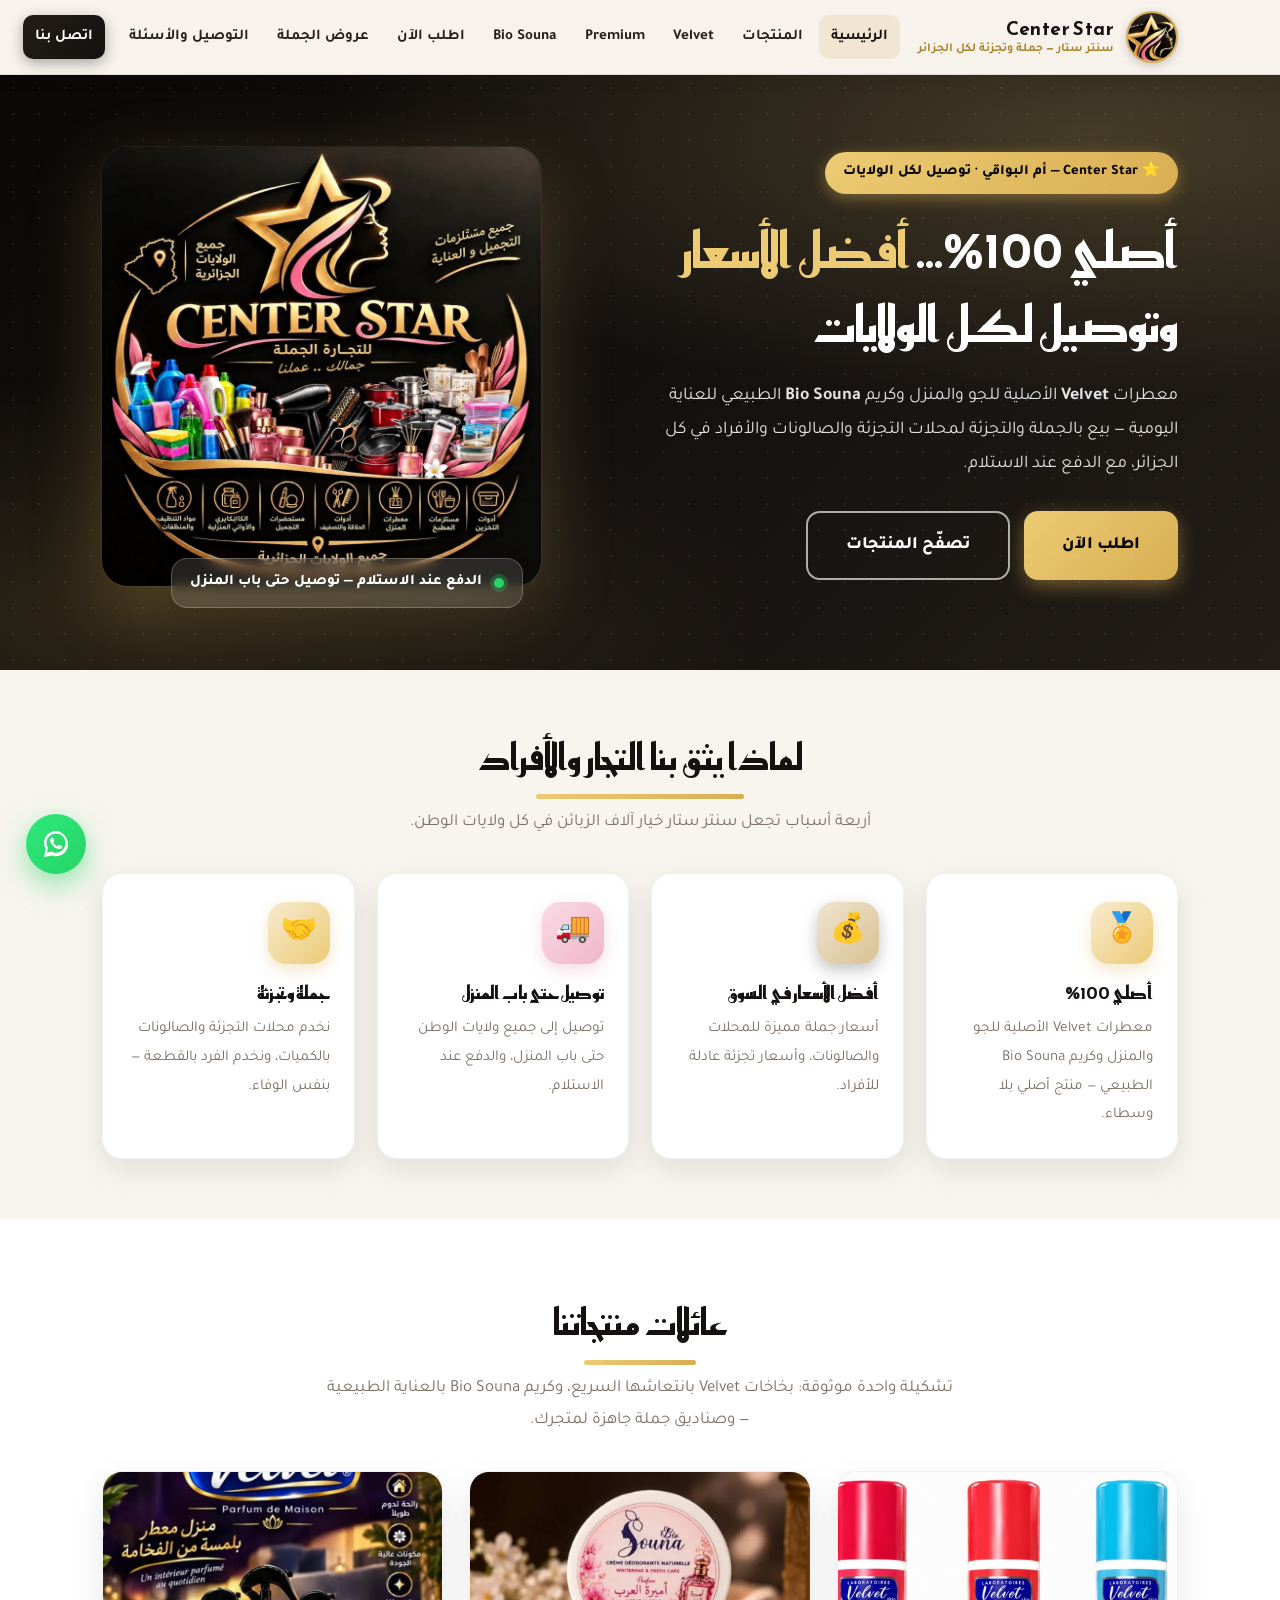
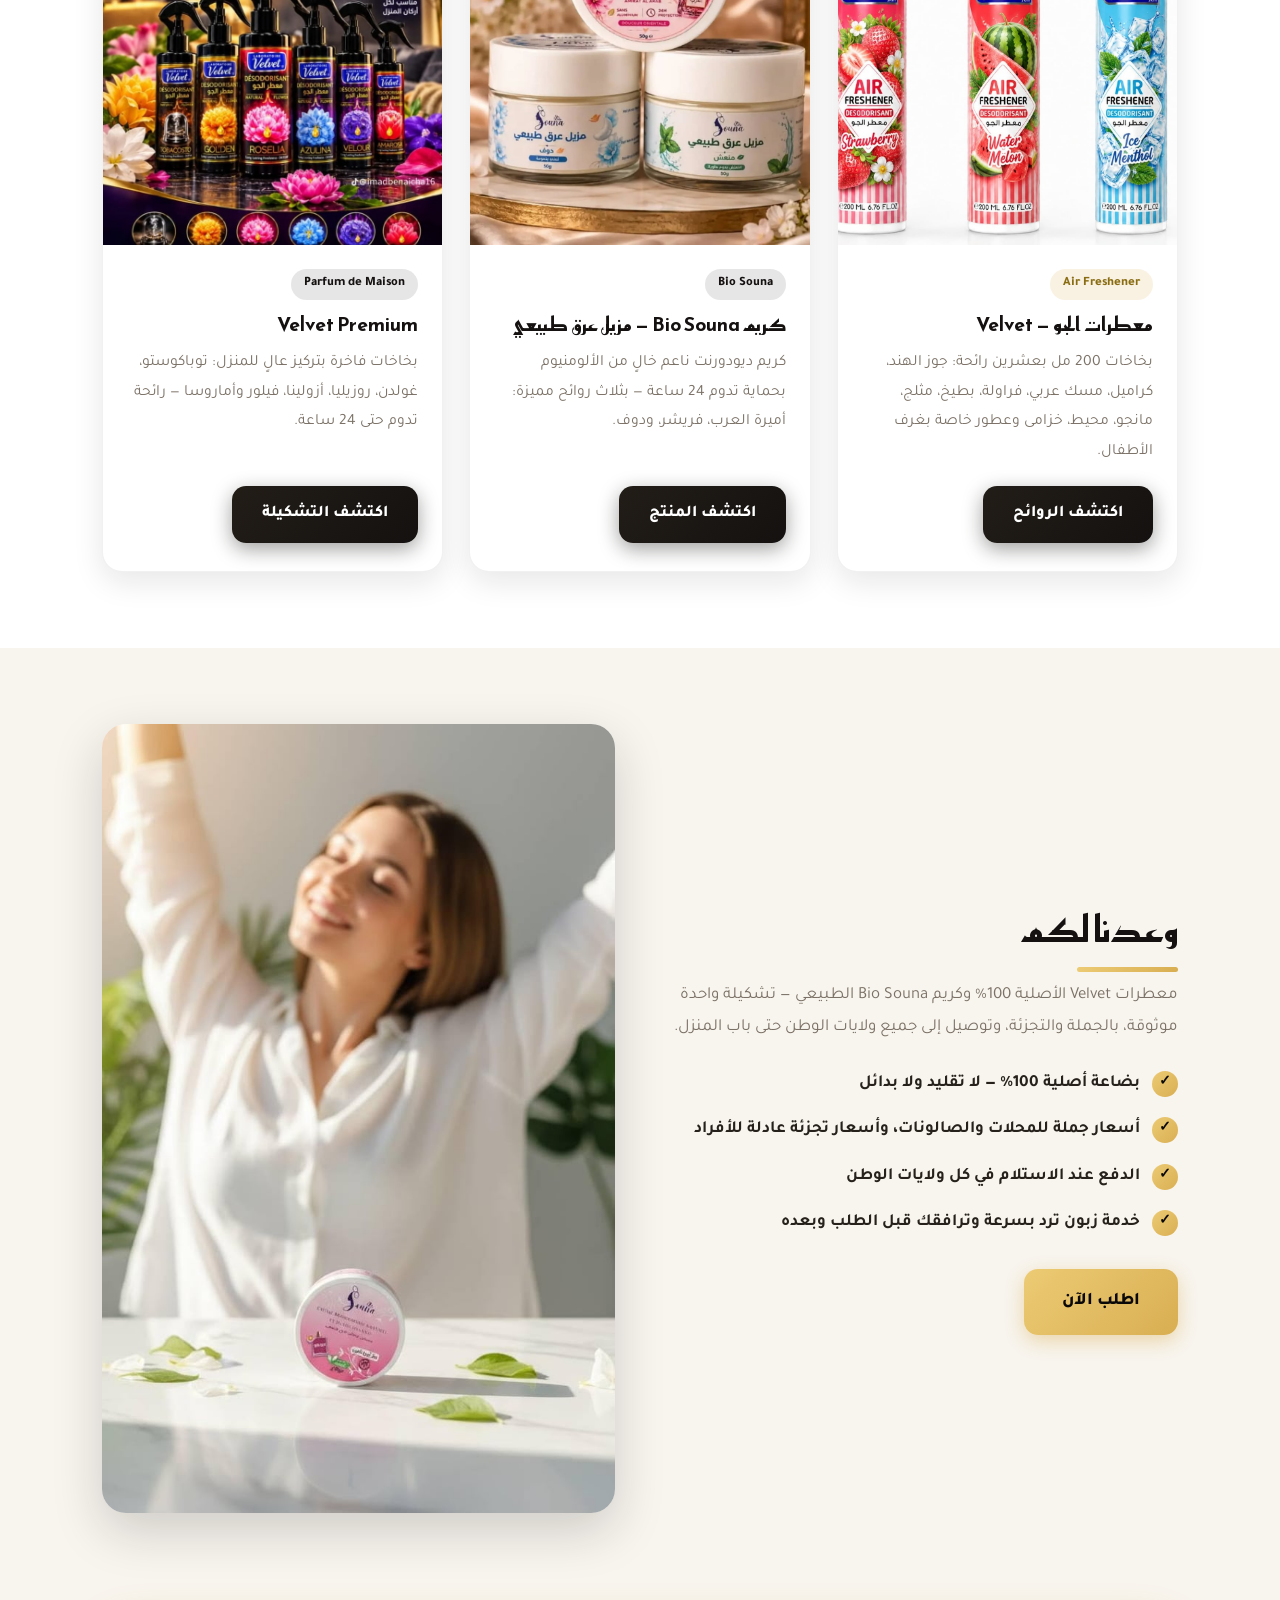
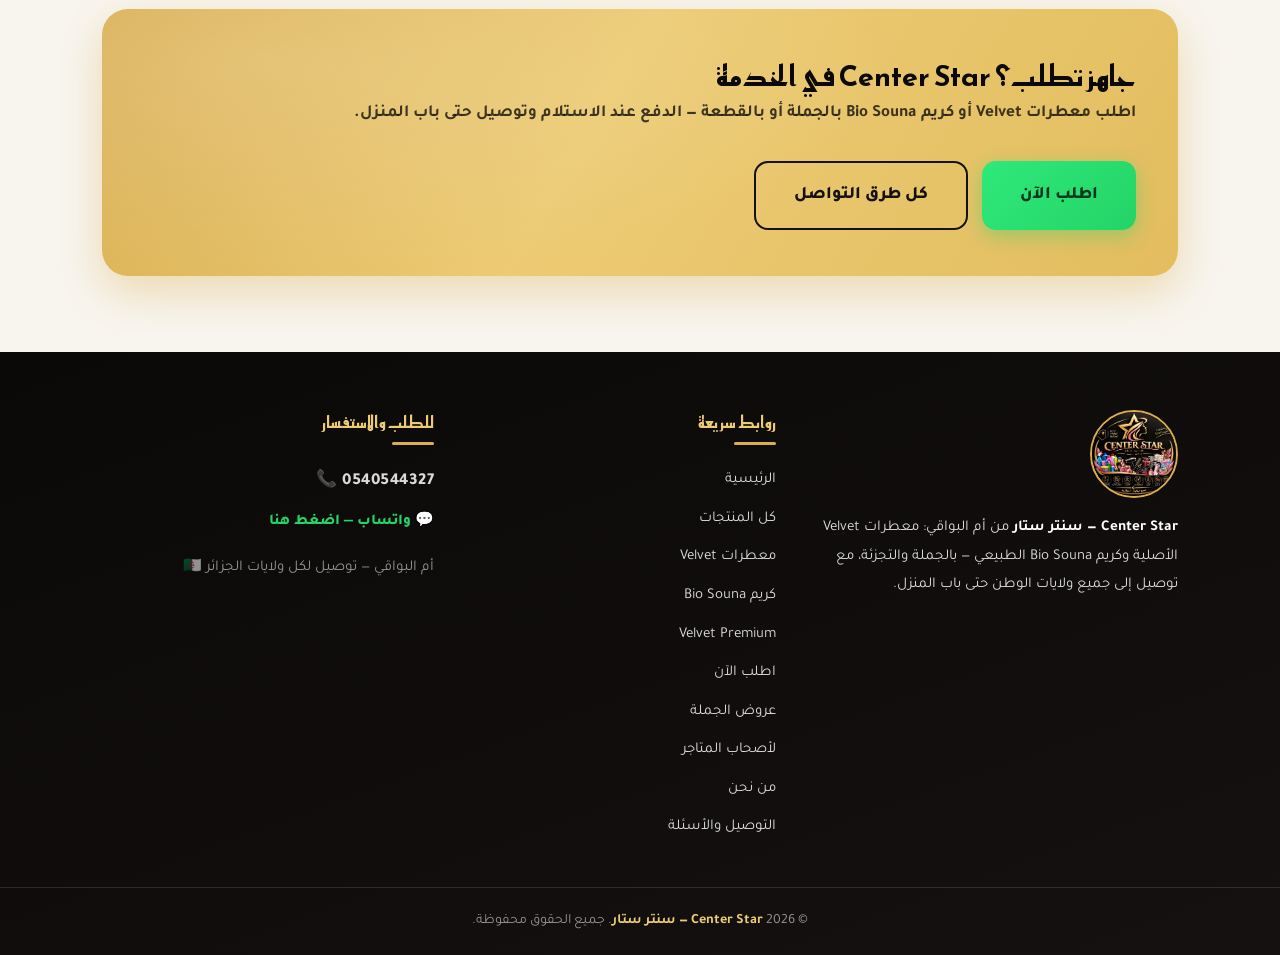
<file: index.html>
<!DOCTYPE html>
<html lang="ar" dir="rtl">
<head>
  <meta charset="UTF-8">
  <meta name="viewport" content="width=device-width, initial-scale=1.0">
  <title>Center Star — سنتر ستار | معطرات Velvet وكريم Bio Souna بالجملة والتجزئة</title>
  <meta name="description" content="Center Star — سنتر ستار من أم البواقي: معطرات Velvet الأصلية وكريم Bio Souna الطبيعي — بالجملة والتجزئة، توصيل إلى جميع ولايات الوطن حتى باب المنزل والدفع عند الاستلام. 0540544327">
  <link rel="icon" type="image/jpeg" href="assets/img/logo-mark.jpg">
  <link rel="preconnect" href="https://fonts.googleapis.com">
  <link rel="preconnect" href="https://fonts.gstatic.com" crossorigin>
  <link href="https://fonts.googleapis.com/css2?family=Reem+Kufi:wght@400;500;600;700&family=Tajawal:wght@400;500;700;800;900&display=swap" rel="stylesheet">
  <link rel="stylesheet" href="css/style.css">
</head>
<body>

  <!-- ===== الترويسة ===== -->
  <header class="site-header">
    <div class="container header-inner">
      <a href="index.html" class="brand">
        <img src="assets/img/logo-mark.jpg" alt="شعار Center Star" class="brand-logo">
        <span class="brand-text">
          <strong>Center Star</strong>
          <small>سنتر ستار — جملة وتجزئة لكل الجزائر</small>
        </span>
      </a>
      <nav class="main-nav" id="mainNav"><a href="index.html" class="active">الرئيسية</a><a href="products.html">المنتجات</a><a href="velvet.html">Velvet</a><a href="parfum-maison.html">Premium</a><a href="bio-souna.html">Bio Souna</a><a href="order.html">اطلب الآن</a><a href="offers.html">عروض الجملة</a><a href="faq.html">التوصيل والأسئلة</a><a href="contact.html" class="nav-cta">اتصل بنا</a></nav>
      <button class="nav-toggle" id="navToggle" aria-label="فتح القائمة">☰</button>
    </div>
  </header>

  <main>
    <!-- ===== الواجهة الرئيسية ===== -->
    <section class="hero">
      <div class="container hero-inner">
        <div class="hero-copy">
          <span class="hero-badge">⭐ Center Star — أم البواقي · توصيل لكل الولايات</span>
          <h1 class="hero-title">أصلي 100%… <span class="gold">أفضل الأسعار</span><br>وتوصيل لكل الولايات</h1>
          <p class="hero-lead">
            معطرات <strong>Velvet</strong> الأصلية للجو والمنزل وكريم <strong>Bio Souna</strong> الطبيعي للعناية اليومية — بيع بالجملة والتجزئة لمحلات التجزئة والصالونات والأفراد في كل الجزائر، مع الدفع عند الاستلام.
          </p>
          <div class="hero-cta">
            <a href="order.html" class="btn btn-gold btn-lg">اطلب الآن</a>
            <a href="products.html" class="btn btn-outline btn-lg">تصفّح المنتجات</a>
          </div>
        </div>
        <div class="hero-img-wrap">
          <img src="assets/img/star-logo.jpg" alt="شعار سنتر ستار — للتجارة الجملة، جميع مستلزمات التجميل والعناية" class="hero-img hero-logo">
          <div class="hero-strip"><span class="dot"></span> الدفع عند الاستلام — توصيل حتى باب المنزل</div>
        </div>
      </div>
    </section>

    <!-- ===== لماذا يثق بنا التجار والأفراد ===== -->
    <section class="section" style="padding-block: 60px;">
      <div class="container">
        <div class="center">
          <h2 class="section-title">لماذا يثق بنا التجار والأفراد</h2>
          <p class="section-sub">أربعة أسباب تجعل سنتر ستار خيار آلاف الزبائن في كل ولايات الوطن.</p>
        </div>
        <div class="grid-4">
          <div class="feature reveal">
            <div class="feature-icon">🏅</div>
            <h3>أصلي 100%</h3>
            <p>معطرات Velvet الأصلية للجو والمنزل وكريم Bio Souna الطبيعي — منتج أصلي بلا وسطاء.</p>
          </div>
          <div class="feature reveal">
            <div class="feature-icon brand">💰</div>
            <h3>أفضل الأسعار في السوق</h3>
            <p>أسعار جملة مميزة للمحلات والصالونات، وأسعار تجزئة عادلة للأفراد.</p>
          </div>
          <div class="feature reveal">
            <div class="feature-icon rose">🚚</div>
            <h3>توصيل حتى باب المنزل</h3>
            <p>توصيل إلى جميع ولايات الوطن حتى باب المنزل، والدفع عند الاستلام.</p>
          </div>
          <div class="feature reveal">
            <div class="feature-icon">🤝</div>
            <h3>جملة وتجزئة</h3>
            <p>نخدم محلات التجزئة والصالونات بالكميات، ونخدم الفرد بالقطعة — بنفس الوفاء.</p>
          </div>
        </div>
      </div>
    </section>

    <!-- ===== عائلات المنتجات ===== -->
    <section class="section section-alt">
      <div class="container">
        <div class="center">
          <h2 class="section-title">عائلات منتجاتنا</h2>
          <p class="section-sub">تشكيلة واحدة موثوقة: بخاخات Velvet بانتعاشها السريع، وكريم Bio Souna بالعناية الطبيعية — وصناديق جملة جاهزة لمتجرك.</p>
        </div>
        <div class="grid-3">
          <article class="card reveal">
            <img src="assets/img/velvet-strawberry-watermelon-menthol.jpg" alt="معطرات Velvet — فراولة، بطيخ، مثلج بالمنثول" class="card-img">
            <div class="card-body">
              <span class="tag">Air Freshener</span>
              <h3 class="card-title">معطرات الجو — Velvet</h3>
              <p class="card-text">
                بخاخات 200 مل بعشرين رائحة: جوز الهند، كراميل، مسك عربي، فراولة، بطيخ، مثلج، مانجو، محيط، خزامى وعطور خاصة بغرف الأطفال.
              </p>
              <a href="velvet.html" class="btn btn-brand">اكتشف الروائح</a>
            </div>
          </article>
          <article class="card reveal">
            <img src="assets/img/biosouna-trio.jpg" alt="كريم Bio Souna — أميرة العرب، دوف، فريشر" class="card-img">
            <div class="card-body">
              <span class="tag tag-brand">Bio Souna</span>
              <h3 class="card-title">كريم Bio Souna — مزيل عرق طبيعي</h3>
              <p class="card-text">
                كريم ديودورنت ناعم خالٍ من الألومنيوم بحماية تدوم 24 ساعة — بثلاث روائح مميزة: أميرة العرب، فريشر، ودوف.
              </p>
              <a href="bio-souna.html" class="btn btn-brand">اكتشف المنتج</a>
            </div>
          </article>
          <article class="card reveal"><img src="assets/img/velvet-parfum-poster.jpg" alt="Velvet Premium — Parfum de Maison" class="card-img"><div class="card-body"><span class="tag tag-brand">Parfum de Maison</span><h3 class="card-title">Velvet Premium</h3><p class="card-text">بخاخات فاخرة بتركيز عالٍ للمنزل: توباكوستو، غولدن، روزيليا، أزولينا، فيلور وأماروسا — رائحة تدوم حتى 24 ساعة.</p><a href="parfum-maison.html" class="btn btn-brand">اكتشف التشكيلة</a></div></article>
        </div>
      </div>
    </section>

    <!-- ===== وعدنا لكم ===== -->
    <section class="section">
      <div class="container split">
        <div class="reveal">
          <h2 class="section-title">وعدنا لكم</h2>
          <p class="section-sub" style="margin-bottom: 24px;">
            معطرات Velvet الأصلية 100% وكريم Bio Souna الطبيعي — تشكيلة واحدة موثوقة، بالجملة والتجزئة، وتوصيل إلى جميع ولايات الوطن حتى باب المنزل.
          </p>
          <ul class="check-list">
            <li>بضاعة أصلية 100% — لا تقليد ولا بدائل</li>
            <li>أسعار جملة للمحلات والصالونات، وأسعار تجزئة عادلة للأفراد</li>
            <li>الدفع عند الاستلام في كل ولايات الوطن</li>
            <li>خدمة زبون ترد بسرعة وترافقك قبل الطلب وبعده</li>
          </ul>
          <div style="margin-top: 30px;">
            <a href="order.html" class="btn btn-gold btn-lg">اطلب الآن</a>
          </div>
        </div>
        <div class="split-img-wrap reveal">
          <img src="assets/img/biosouna-promise.jpg" alt="زبونة تستمتع بالانتعاش الصباحي مع كريم Bio Souna" class="split-img flat" style="aspect-ratio: 13 / 20;">
        </div>
      </div>
    </section>

    <!-- ===== دعوة للطلب ===== -->
    <section class="section" style="padding-top: 20px;">
      <div class="container">
        <div class="cta-band reveal">
          <div>
            <h2>جاهز تطلب؟ Center Star في الخدمة</h2>
            <p>اطلب معطرات Velvet أو كريم Bio Souna بالجملة أو بالقطعة — الدفع عند الاستلام وتوصيل حتى باب المنزل.</p>
          </div>
          <div class="cta-actions">
            <a href="order.html" class="btn btn-wa btn-lg">اطلب الآن</a>
            <a href="contact.html" class="btn btn-outline-dark btn-lg">كل طرق التواصل</a>
          </div>
        </div>
      </div>
    </section>
  </main>

  <!-- ===== التذييل ===== -->
  <footer class="site-footer">
    <div class="container footer-grid">
      <div class="footer-col">
        <img src="assets/img/star-logo.jpg" alt="Center Star — سنتر ستار" class="footer-logo">
        <p><strong style="color:#fff;">Center Star — سنتر ستار</strong> من أم البواقي: معطرات Velvet الأصلية وكريم Bio Souna الطبيعي — بالجملة والتجزئة، مع توصيل إلى جميع ولايات الوطن حتى باب المنزل.</p>
      </div>
      <div class="footer-col">
        <h4>روابط سريعة</h4>
        <a href="index.html">الرئيسية</a>
        <a href="products.html">كل المنتجات</a>
        <a href="velvet.html">معطرات Velvet</a>
        <a href="bio-souna.html">كريم Bio Souna</a>
        <a href="parfum-maison.html">Velvet Premium</a>
        <a href="order.html">اطلب الآن</a>
        <a href="offers.html">عروض الجملة</a>
        <a href="for-stores.html">لأصحاب المتاجر</a>
        <a href="about.html">من نحن</a>
        <a href="faq.html">التوصيل والأسئلة</a>
      </div>
      <div class="footer-col">
        <h4>للطلب والاستفسار</h4>
        <a class="footer-phone" href="tel:0540544327">📞 0540544327</a>
        <a class="footer-wa" href="https://wa.me/213540544327" target="_blank" rel="noopener">💬 واتساب — اضغط هنا</a>
        <p class="footer-note">أم البواقي — توصيل لكل ولايات الجزائر 🇩🇿</p>
      </div>
    </div>
    <div class="footer-bottom">
      © <span id="year">2026</span> <span class="gold">Center Star — سنتر ستار</span>. جميع الحقوق محفوظة.
    </div>
  </footer>

  <!-- ===== زر واتساب العائم ===== -->
  <a href="https://wa.me/213540544327" class="wa-float" target="_blank" rel="noopener" aria-label="تواصل معنا عبر واتساب">
    <svg viewBox="0 0 32 32"><path d="M16 3C9.4 3 4 8.4 4 15c0 2.1.6 4.2 1.7 6L4 29l8.2-1.6c1.2.6 2.5.9 3.8.9 6.6 0 12-5.4 12-12S22.6 3 16 3zm0 21.8c-1.2 0-2.4-.3-3.4-.9l-.7-.4-4.9 1 1-4.7-.5-.7C6.9 17.9 6.5 16.5 6.5 15 6.5 9.8 10.8 5.5 16 5.5S25.5 9.8 25.5 15 21.2 24.8 16 24.8zm5.4-7.1c-.3-.1-1.7-.9-2-1-.3-.1-.5-.1-.7.1-.2.3-.8 1-.9 1.2-.2.2-.3.2-.6.1-.3-.1-1.2-.5-2.3-1.4-.9-.8-1.4-1.7-1.6-2-.2-.3 0-.5.1-.6l.5-.6c.2-.2.2-.3.3-.5.1-.2 0-.4 0-.5 0-.1-.7-1.7-1-2.3-.3-.6-.5-.5-.7-.5h-.6c-.2 0-.5.1-.8.4-.3.3-1 1-1 2.5s1.1 2.9 1.2 3.1c.1.2 2.1 3.2 5.1 4.5.7.3 1.3.5 1.7.6.7.2 1.4.2 1.9.1.6-.1 1.7-.7 2-1.4.2-.7.2-1.3.2-1.4-.1-.1-.3-.2-.6-.3z"/></svg>
  </a>

  <script src="js/config.js"></script>
  <script src="js/catalog.js"></script>
  <script src="js/main.js"></script>
  <script src="js/cart.js"></script>
</body>
</html>
</file>
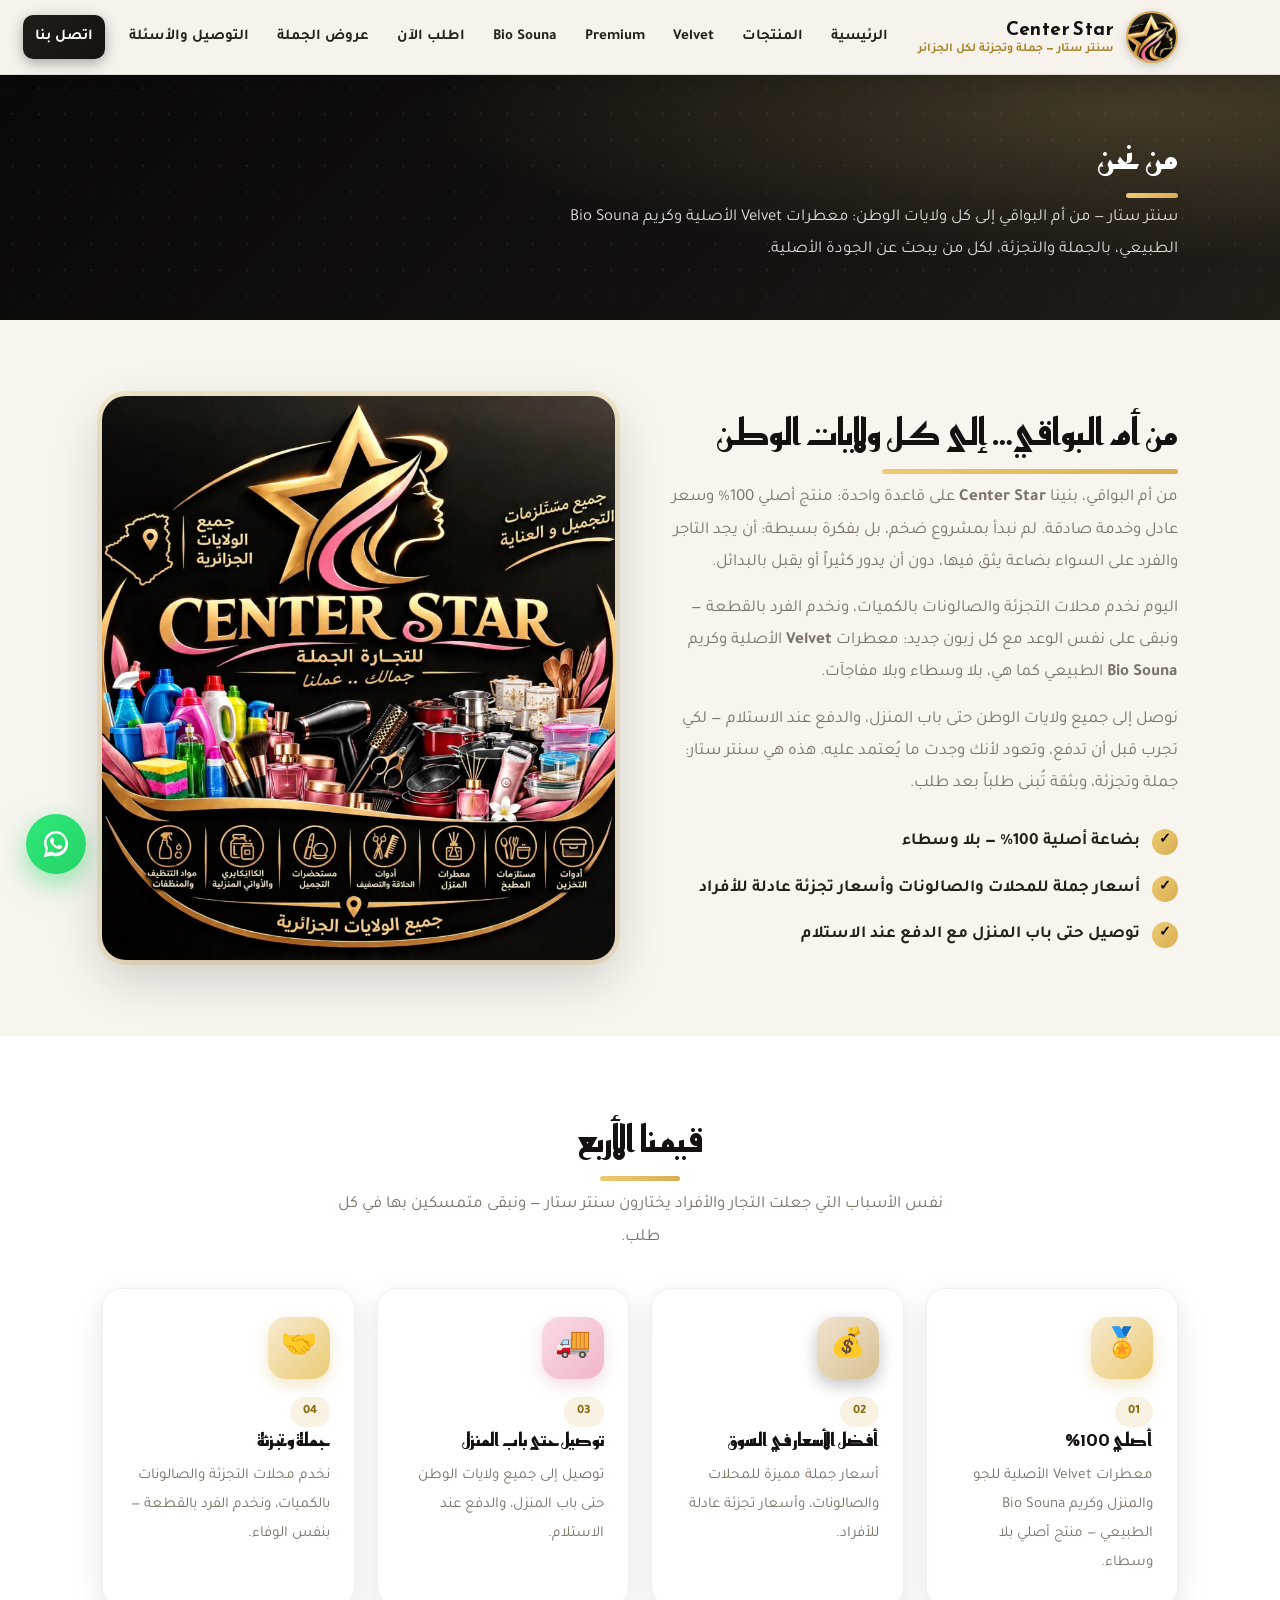
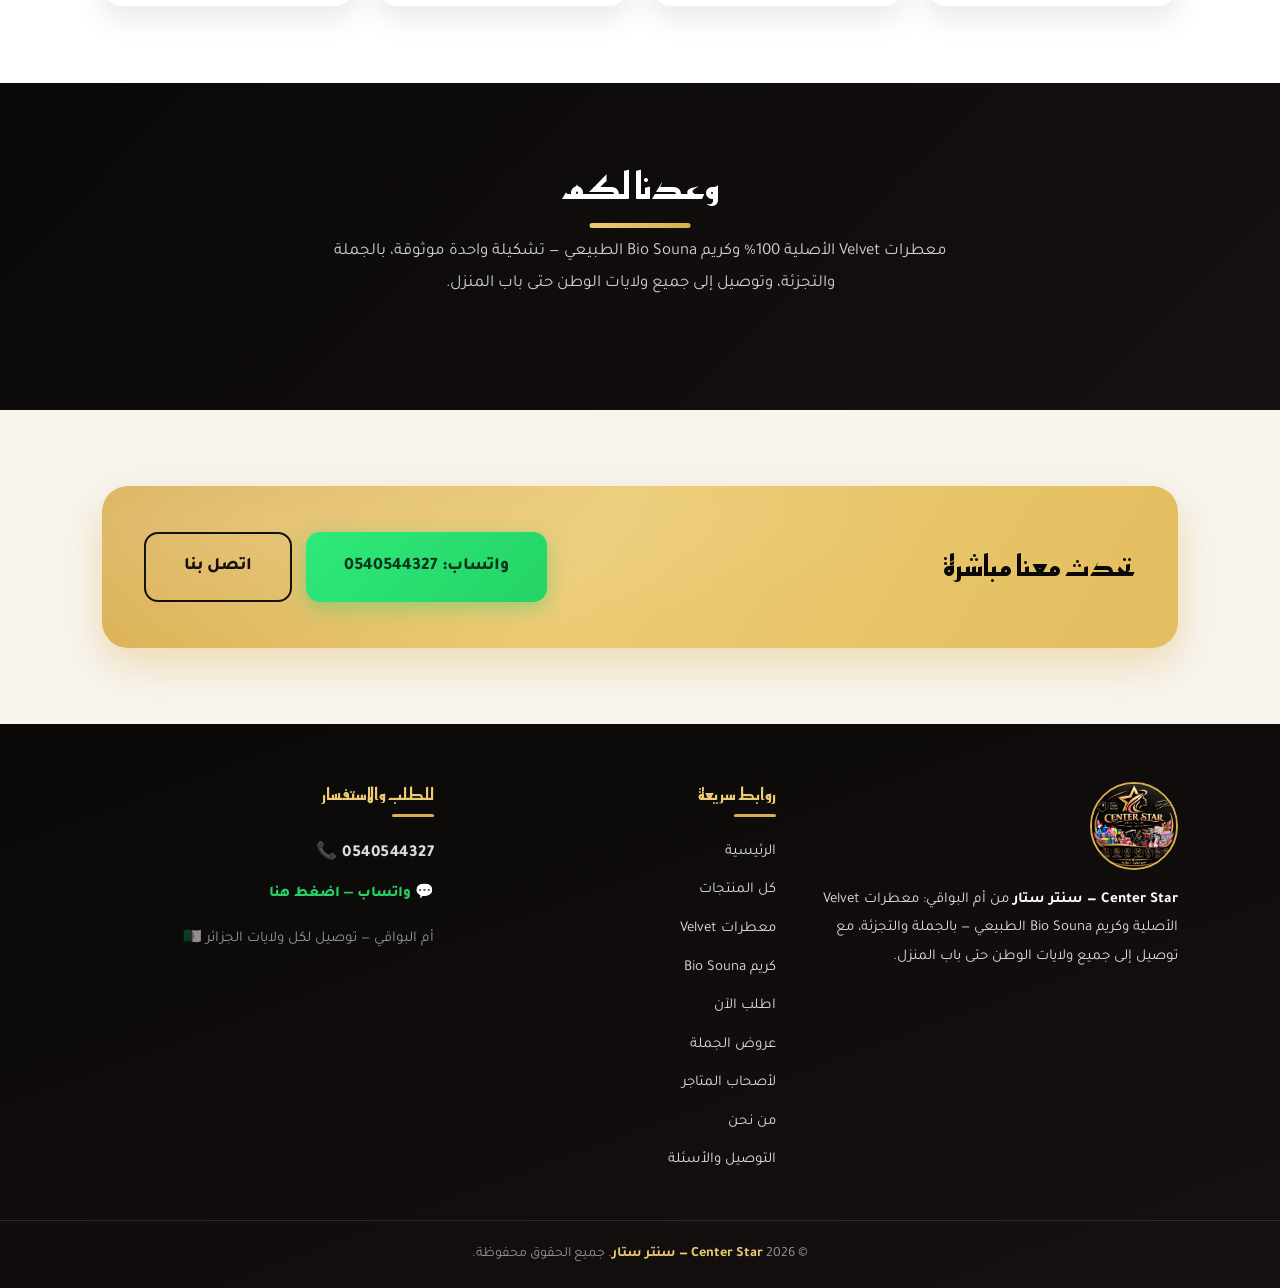
<file: about.html>
<!DOCTYPE html>
<html lang="ar" dir="rtl">
<head>
  <meta charset="UTF-8">
  <meta name="viewport" content="width=device-width, initial-scale=1.0">
  <title>من نحن | Center Star — سنتر ستار من أم البواقي</title>
  <meta name="description" content="تعرف على سنتر ستار (Center Star) — من أم البواقي إلى كل ولايات الوطن: معطرات Velvet الأصلية وكريم Bio Souna الطبيعي بالجملة والتجزئة.">
  <link rel="icon" type="image/jpeg" href="assets/img/logo-mark.jpg">
  <link rel="preconnect" href="https://fonts.googleapis.com">
  <link rel="preconnect" href="https://fonts.gstatic.com" crossorigin>
  <link href="https://fonts.googleapis.com/css2?family=Reem+Kufi:wght@400;500;600;700&family=Tajawal:wght@400;500;700;800;900&display=swap" rel="stylesheet">
  <link rel="stylesheet" href="css/style.css">
</head>
<body>

  <!-- ===== الترويسة ===== -->
  <header class="site-header">
    <div class="container header-inner">
      <a href="index.html" class="brand">
        <img src="assets/img/logo-mark.jpg" alt="شعار Center Star" class="brand-logo">
        <span class="brand-text">
          <strong>Center Star</strong>
          <small>سنتر ستار — جملة وتجزئة لكل الجزائر</small>
        </span>
      </a>
      <nav class="main-nav" id="mainNav"><a href="index.html">الرئيسية</a><a href="products.html">المنتجات</a><a href="velvet.html">Velvet</a><a href="parfum-maison.html">Premium</a><a href="bio-souna.html">Bio Souna</a><a href="order.html">اطلب الآن</a><a href="offers.html">عروض الجملة</a><a href="faq.html">التوصيل والأسئلة</a><a href="contact.html" class="nav-cta">اتصل بنا</a></nav>
      <button class="nav-toggle" id="navToggle" aria-label="فتح القائمة">☰</button>
    </div>
  </header>

  <main>
    <!-- ===== ترويسة الصفحة ===== -->
    <section class="page-hero">
      <div class="container">
        <h1 class="section-title">من نحن</h1>
        <p>سنتر ستار — من أم البواقي إلى كل ولايات الوطن: معطرات Velvet الأصلية وكريم Bio Souna الطبيعي، بالجملة والتجزئة، لكل من يبحث عن الجودة الأصلية.</p>
      </div>
    </section>

    <!-- ===== قصتنا ===== -->
    <section class="section">
      <div class="container split">
        <div class="reveal">
          <h2 class="section-title">من أم البواقي… إلى كل ولايات الوطن</h2>
          <p class="section-sub" style="margin-bottom: 14px;">
            من أم البواقي، بنينا <strong>Center Star</strong> على قاعدة واحدة: منتج أصلي 100% وسعر عادل وخدمة صادقة. لم نبدأ بمشروع ضخم، بل بفكرة بسيطة: أن يجد التاجر والفرد على السواء بضاعة يثق فيها، دون أن يدور كثيراً أو يقبل بالبدائل.
          </p>
          <p class="section-sub" style="margin-bottom: 14px;">
            اليوم نخدم محلات التجزئة والصالونات بالكميات، ونخدم الفرد بالقطعة — ونبقى على نفس الوعد مع كل زبون جديد: معطرات <strong>Velvet</strong> الأصلية وكريم <strong>Bio Souna</strong> الطبيعي كما هي، بلا وسطاء وبلا مفاجآت.
          </p>
          <p class="section-sub" style="margin-bottom: 26px;">
            نوصل إلى جميع ولايات الوطن حتى باب المنزل، والدفع عند الاستلام — لكي تجرب قبل أن تدفع، وتعود لأنك وجدت ما يُعتمد عليه. هذه هي سنتر ستار: جملة وتجزئة، وبثقة تُبنى طلباً بعد طلب.
          </p>
          <ul class="check-list">
            <li>بضاعة أصلية 100% — بلا وسطاء</li>
            <li>أسعار جملة للمحلات والصالونات وأسعار تجزئة عادلة للأفراد</li>
            <li>توصيل حتى باب المنزل مع الدفع عند الاستلام</li>
          </ul>
        </div>
        <div class="split-img-wrap reveal">
          <img src="assets/img/star-logo.jpg" alt="شعار Center Star — سنتر ستار من أم البواقي" class="split-img">
        </div>
      </div>
    </section>

    <!-- ===== قيمنا الأربع ===== -->
    <section class="section section-alt">
      <div class="container">
        <div class="center">
          <h2 class="section-title">قيمنا الأربع</h2>
          <p class="section-sub">نفس الأسباب التي جعلت التجار والأفراد يختارون سنتر ستار — ونبقى متمسكين بها في كل طلب.</p>
        </div>
        <div class="grid-4">
          <div class="feature reveal">
            <div class="feature-icon">🏅</div>
            <span class="tag">01</span>
            <h3>أصلي 100%</h3>
            <p>معطرات Velvet الأصلية للجو والمنزل وكريم Bio Souna الطبيعي — منتج أصلي بلا وسطاء.</p>
          </div>
          <div class="feature reveal">
            <div class="feature-icon brand">💰</div>
            <span class="tag">02</span>
            <h3>أفضل الأسعار في السوق</h3>
            <p>أسعار جملة مميزة للمحلات والصالونات، وأسعار تجزئة عادلة للأفراد.</p>
          </div>
          <div class="feature reveal">
            <div class="feature-icon rose">🚚</div>
            <span class="tag">03</span>
            <h3>توصيل حتى باب المنزل</h3>
            <p>توصيل إلى جميع ولايات الوطن حتى باب المنزل، والدفع عند الاستلام.</p>
          </div>
          <div class="feature reveal">
            <div class="feature-icon">🤝</div>
            <span class="tag">04</span>
            <h3>جملة وتجزئة</h3>
            <p>نخدم محلات التجزئة والصالونات بالكميات، ونخدم الفرد بالقطعة — بنفس الوفاء.</p>
          </div>
        </div>
      </div>
    </section>

    <!-- ===== وعدنا لكم ===== -->
    <section class="section section-dark">
      <div class="container center">
        <h2 class="section-title">وعدنا لكم</h2>
        <p class="section-sub">معطرات Velvet الأصلية 100% وكريم Bio Souna الطبيعي — تشكيلة واحدة موثوقة، بالجملة والتجزئة، وتوصيل إلى جميع ولايات الوطن حتى باب المنزل.</p>
      </div>
    </section>

    <!-- ===== دعوة للتواصل ===== -->
    <section class="section">
      <div class="container">
        <div class="cta-band reveal">
          <div>
            <h2>تحدث معنا مباشرة</h2>
          </div>
          <div class="cta-actions">
            <a href="https://wa.me/213540544327" target="_blank" rel="noopener" class="btn btn-wa btn-lg">واتساب: 0540544327</a>
            <a href="contact.html" class="btn btn-outline-dark btn-lg">اتصل بنا</a>
          </div>
        </div>
      </div>
    </section>
  </main>

  <!-- ===== التذييل ===== -->
  <footer class="site-footer">
    <div class="container footer-grid">
      <div class="footer-col">
        <img src="assets/img/star-logo.jpg" alt="Center Star — سنتر ستار" class="footer-logo">
        <p><strong style="color:#fff;">Center Star — سنتر ستار</strong> من أم البواقي: معطرات Velvet الأصلية وكريم Bio Souna الطبيعي — بالجملة والتجزئة، مع توصيل إلى جميع ولايات الوطن حتى باب المنزل.</p>
      </div>
      <div class="footer-col">
        <h4>روابط سريعة</h4>
        <a href="index.html">الرئيسية</a>
        <a href="products.html">كل المنتجات</a>
        <a href="velvet.html">معطرات Velvet</a>
        <a href="bio-souna.html">كريم Bio Souna</a>
        <a href="order.html">اطلب الآن</a>
        <a href="offers.html">عروض الجملة</a>
        <a href="for-stores.html">لأصحاب المتاجر</a>
        <a href="about.html">من نحن</a>
        <a href="faq.html">التوصيل والأسئلة</a>
      </div>
      <div class="footer-col">
        <h4>للطلب والاستفسار</h4>
        <a class="footer-phone" href="tel:0540544327">📞 0540544327</a>
        <a class="footer-wa" href="https://wa.me/213540544327" target="_blank" rel="noopener">💬 واتساب — اضغط هنا</a>
        <p class="footer-note">أم البواقي — توصيل لكل ولايات الجزائر 🇩🇿</p>
      </div>
    </div>
    <div class="footer-bottom">
      © <span id="year">2026</span> <span class="gold">Center Star — سنتر ستار</span>. جميع الحقوق محفوظة.
    </div>
  </footer>

  <!-- ===== زر واتساب العائم ===== -->
  <a href="https://wa.me/213540544327" class="wa-float" target="_blank" rel="noopener" aria-label="تواصل معنا عبر واتساب">
    <svg viewBox="0 0 32 32"><path d="M16 3C9.4 3 4 8.4 4 15c0 2.1.6 4.2 1.7 6L4 29l8.2-1.6c1.2.6 2.5.9 3.8.9 6.6 0 12-5.4 12-12S22.6 3 16 3zm0 21.8c-1.2 0-2.4-.3-3.4-.9l-.7-.4-4.9 1 1-4.7-.5-.7C6.9 17.9 6.5 16.5 6.5 15 6.5 9.8 10.8 5.5 16 5.5S25.5 9.8 25.5 15 21.2 24.8 16 24.8zm5.4-7.1c-.3-.1-1.7-.9-2-1-.3-.1-.5-.1-.7.1-.2.3-.8 1-.9 1.2-.2.2-.3.2-.6.1-.3-.1-1.2-.5-2.3-1.4-.9-.8-1.4-1.7-1.6-2-.2-.3 0-.5.1-.6l.5-.6c.2-.2.2-.3.3-.5.1-.2 0-.4 0-.5 0-.1-.7-1.7-1-2.3-.3-.6-.5-.5-.7-.5h-.6c-.2 0-.5.1-.8.4-.3.3-1 1-1 2.5s1.1 2.9 1.2 3.1c.1.2 2.1 3.2 5.1 4.5.7.3 1.3.5 1.7.6.7.2 1.4.2 1.9.1.6-.1 1.7-.7 2-1.4.2-.7.2-1.3.2-1.4-.1-.1-.3-.2-.6-.3z"/></svg>
  </a>

  <script src="js/config.js"></script>
  <script src="js/catalog.js"></script>
  <script src="js/main.js"></script>
  <script src="js/cart.js"></script>
</body>
</html>
</file>
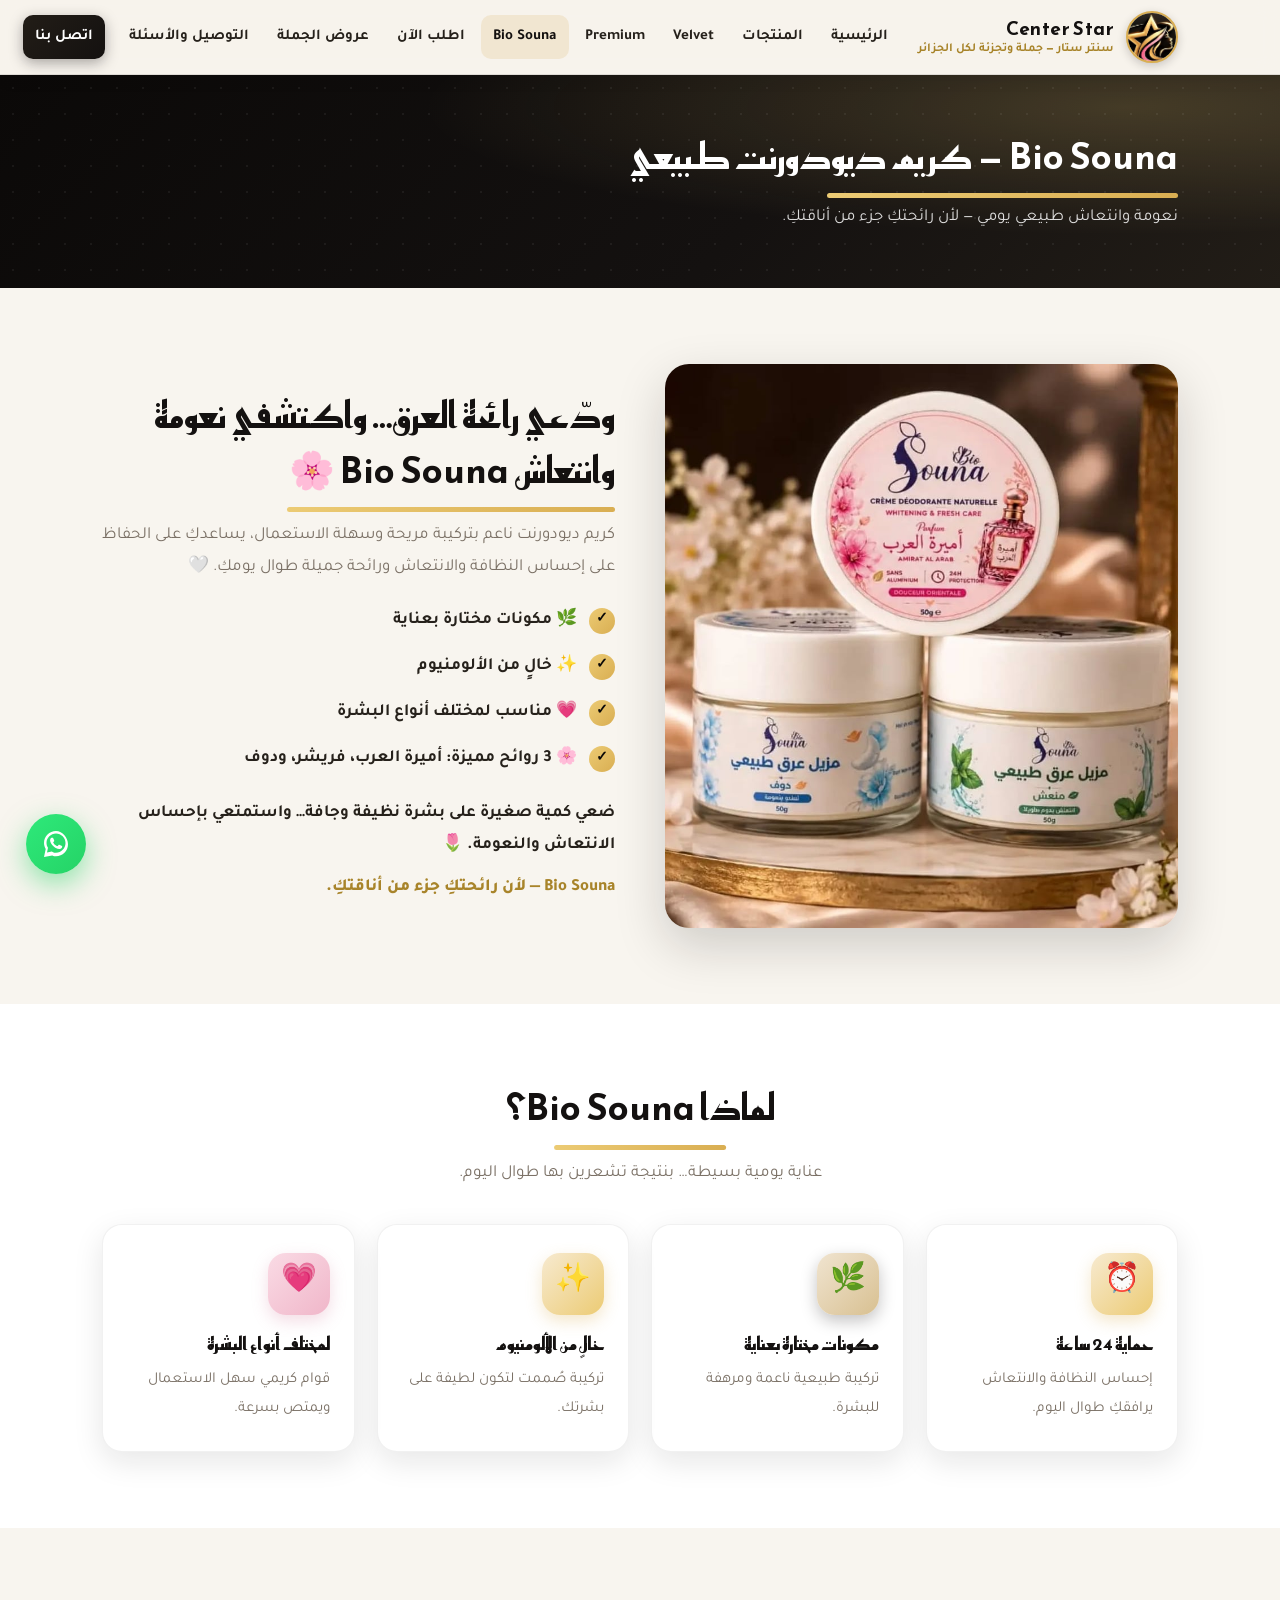
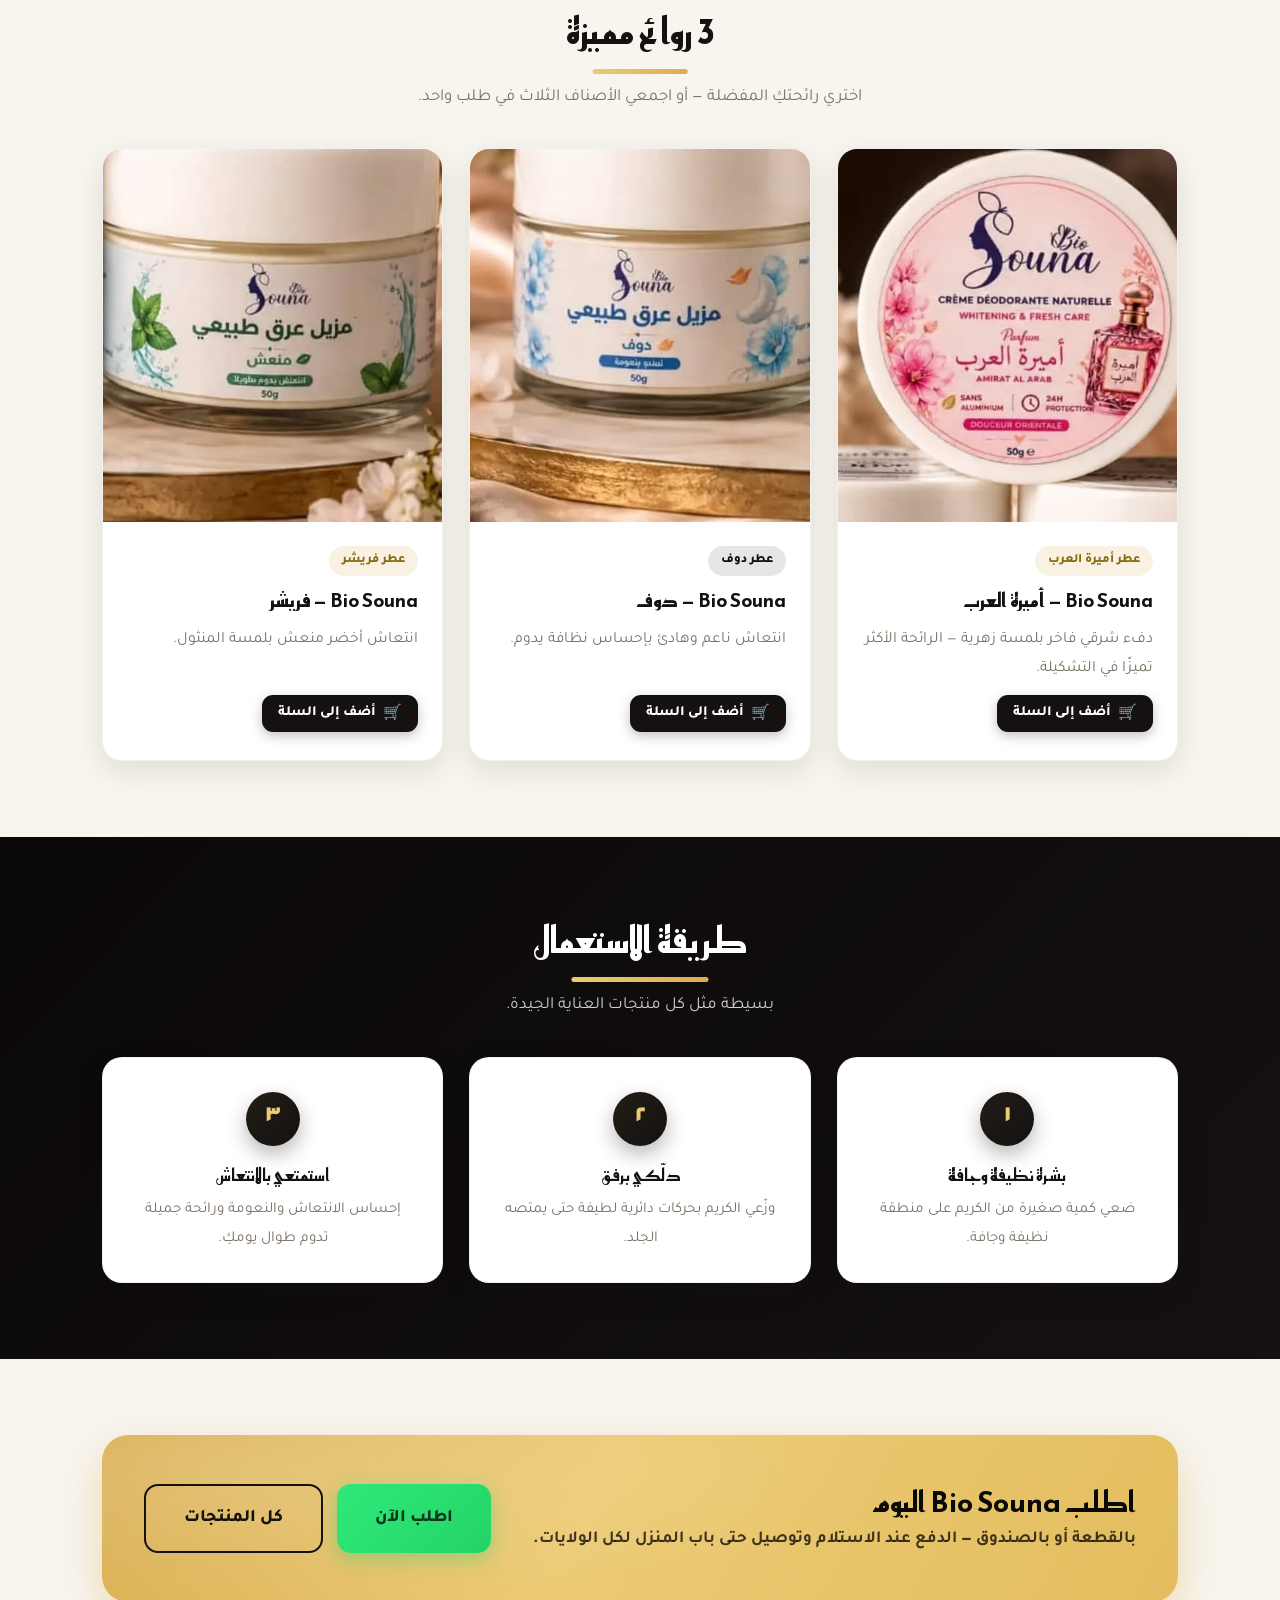
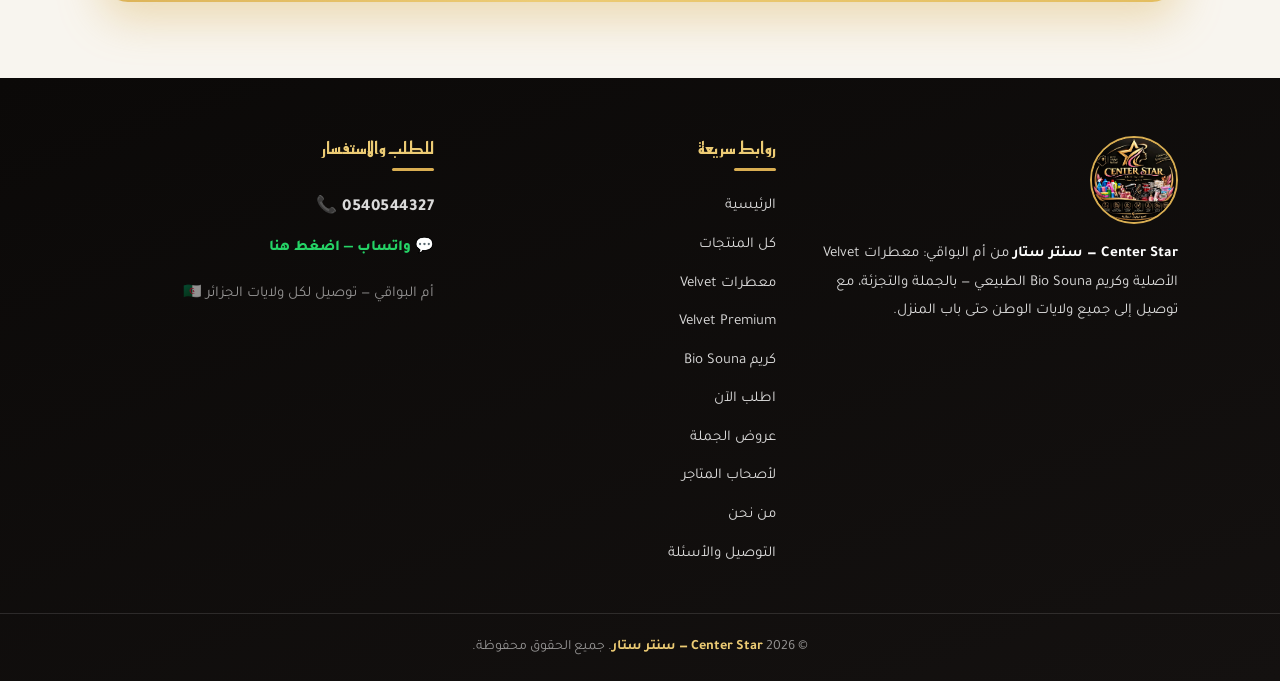
<file: bio-souna.html>
<!DOCTYPE html>
<html lang="ar" dir="rtl">
<head>
  <meta charset="UTF-8">
  <meta name="viewport" content="width=device-width, initial-scale=1.0">
  <title>كريم Bio Souna | نعومة وانتعاش طبيعي — Center Star</title>
  <meta name="description" content="كريم Bio Souna ديودورنت ناعم بتركيبة مريحة — خالٍ من الألومنيوم، مناسب لمختلف أنواع البشرة، و3 روائح مميزة: أميرة العرب، فريشر، ودوف. بالجملة والتجزئة من سنتر ستار.">
  <link rel="icon" type="image/jpeg" href="assets/img/logo-mark.jpg">
  <link rel="preconnect" href="https://fonts.googleapis.com">
  <link rel="preconnect" href="https://fonts.gstatic.com" crossorigin>
  <link href="https://fonts.googleapis.com/css2?family=Reem+Kufi:wght@400;500;600;700&family=Tajawal:wght@400;500;700;800;900&display=swap" rel="stylesheet">
  <link rel="stylesheet" href="css/style.css">
</head>
<body>

  <!-- ===== الترويسة ===== -->
  <header class="site-header">
    <div class="container header-inner">
      <a href="index.html" class="brand">
        <img src="assets/img/logo-mark.jpg" alt="شعار Center Star" class="brand-logo">
        <span class="brand-text">
          <strong>Center Star</strong>
          <small>سنتر ستار — جملة وتجزئة لكل الجزائر</small>
        </span>
      </a>
      <nav class="main-nav" id="mainNav"><a href="index.html">الرئيسية</a><a href="products.html">المنتجات</a><a href="velvet.html">Velvet</a><a href="parfum-maison.html">Premium</a><a href="bio-souna.html" class="active">Bio Souna</a><a href="order.html">اطلب الآن</a><a href="offers.html">عروض الجملة</a><a href="faq.html">التوصيل والأسئلة</a><a href="contact.html" class="nav-cta">اتصل بنا</a></nav>
      <button class="nav-toggle" id="navToggle" aria-label="فتح القائمة">☰</button>
    </div>
  </header>

  <main>
    <!-- ===== ترويسة الصفحة ===== -->
    <section class="page-hero">
      <div class="container">
        <h1 class="section-title">Bio Souna — كريم ديودورنت طبيعي</h1>
        <p>نعومة وانتعاش طبيعي يومي — لأن رائحتكِ جزء من أناقتكِ.</p>
      </div>
    </section>

    <!-- ===== الإعلان الرسمي ===== -->
    <section class="section">
      <div class="container split">
        <div class="split-img-wrap reveal">
          <img src="assets/img/biosouna-trio.jpg" alt="كريم Bio Souna بثلاث روائح: أميرة العرب، دوف، فريشر" class="split-img flat">
        </div>
        <div class="reveal">
          <h2 class="section-title">ودّعي رائحة العرق… واكتشفي نعومة وانتعاش Bio Souna 🌸</h2>
          <p class="section-sub" style="margin-bottom: 20px;">
            كريم ديودورنت ناعم بتركيبة مريحة وسهلة الاستعمال، يساعدكِ على الحفاظ على إحساس النظافة والانتعاش ورائحة جميلة طوال يومكِ. 🤍
          </p>
          <ul class="check-list">
            <li>🌿 مكونات مختارة بعناية</li>
            <li>✨ خالٍ من الألومنيوم</li>
            <li>💗 مناسب لمختلف أنواع البشرة</li>
            <li>🌸 3 روائح مميزة: أميرة العرب، فريشر، ودوف</li>
          </ul>
          <p style="margin-top: 22px; font-weight: 700;">
            ضعي كمية صغيرة على بشرة نظيفة وجافة… واستمتعي بإحساس الانتعاش والنعومة. 🌷
          </p>
          <p style="margin-top: 10px; color: #a8842a; font-weight: 800;">
            Bio Souna — لأن رائحتكِ جزء من أناقتكِ.
          </p>
        </div>
      </div>
    </section>

    <!-- ===== لماذا Bio Souna ===== -->
    <section class="section section-alt">
      <div class="container">
        <div class="center">
          <h2 class="section-title">لماذا Bio Souna؟</h2>
          <p class="section-sub">عناية يومية بسيطة… بنتيجة تشعرين بها طوال اليوم.</p>
        </div>
        <div class="grid-4">
          <div class="feature reveal">
            <div class="feature-icon">⏰</div>
            <h3>حماية 24 ساعة</h3>
            <p>إحساس النظافة والانتعاش يرافقكِ طوال اليوم.</p>
          </div>
          <div class="feature reveal">
            <div class="feature-icon brand">🌿</div>
            <h3>مكونات مختارة بعناية</h3>
            <p>تركيبة طبيعية ناعمة ومرهفة للبشرة.</p>
          </div>
          <div class="feature reveal">
            <div class="feature-icon">✨</div>
            <h3>خالٍ من الألومنيوم</h3>
            <p>تركيبة صُممت لتكون لطيفة على بشرتك.</p>
          </div>
          <div class="feature reveal">
            <div class="feature-icon rose">💗</div>
            <h3>لمختلف أنواع البشرة</h3>
            <p>قوام كريمي سهل الاستعمال ويمتص بسرعة.</p>
          </div>
        </div>
      </div>
    </section>

    <!-- ===== الروائح الثلاث ===== -->
    <section class="section">
      <div class="container">
        <div class="center">
          <h2 class="section-title">3 روائح مميزة</h2>
          <p class="section-sub">اختري رائحتكِ المفضلة — أو اجمعي الأصناف الثلاث في طلب واحد.</p>
        </div>
        <div class="grid-3">
          <article class="card reveal">
            <img src="assets/img/biosouna-amira.jpg" alt="كريم Bio Souna — عطر أميرة العرب" class="card-img">
            <div class="card-body">
              <span class="tag">عطر أميرة العرب</span>
              <h3 class="card-title">Bio Souna — أميرة العرب</h3>
              <p class="card-text">دفء شرقي فاخر بلمسة زهرية — الرائحة الأكثر تميزًا في التشكيلة.</p>
              <button class="btn-cart" data-cart-id="bsm-rose" data-cart-name="كريم Bio Souna — أميرة العرب">أضف إلى السلة</button>
            </div>
          </article>
          <article class="card reveal">
            <img src="assets/img/biosouna-dove.jpg" alt="كريم Bio Souna — عطر دوف" class="card-img">
            <div class="card-body">
              <span class="tag tag-brand">عطر دوف</span>
              <h3 class="card-title">Bio Souna — دوف</h3>
              <p class="card-text">انتعاش ناعم وهادئ بإحساس نظافة يدوم.</p>
              <button class="btn-cart" data-cart-id="bsm-blue" data-cart-name="كريم Bio Souna — دوف">أضف إلى السلة</button>
            </div>
          </article>
          <article class="card reveal">
            <img src="assets/img/biosouna-fraicheur.jpg" alt="كريم Bio Souna — عطر فريشر" class="card-img">
            <div class="card-body">
              <span class="tag">عطر فريشر</span>
              <h3 class="card-title">Bio Souna — فريشر</h3>
              <p class="card-text">انتعاش أخضر منعش بلمسة المنثول.</p>
              <button class="btn-cart" data-cart-id="bsm-green" data-cart-name="كريم Bio Souna — فريشر">أضف إلى السلة</button>
            </div>
          </article>
        </div>
      </div>
    </section>

    <!-- ===== طريقة الاستعمال ===== -->
    <section class="section section-dark">
      <div class="container">
        <div class="center">
          <h2 class="section-title">طريقة الاستعمال</h2>
          <p class="section-sub">بسيطة مثل كل منتجات العناية الجيدة.</p>
        </div>
        <div class="steps">
          <div class="step reveal">
            <div class="step-num">١</div>
            <h3>بشرة نظيفة وجافة</h3>
            <p>ضعي كمية صغيرة من الكريم على منطقة نظيفة وجافة.</p>
          </div>
          <div class="step reveal">
            <div class="step-num">٢</div>
            <h3>دلّكي برفق</h3>
            <p>وزّعي الكريم بحركات دائرية لطيفة حتى يمتصه الجلد.</p>
          </div>
          <div class="step reveal">
            <div class="step-num">٣</div>
            <h3>استمتعي بالانتعاش</h3>
            <p>إحساس الانتعاش والنعومة ورائحة جميلة تدوم طوال يومكِ.</p>
          </div>
        </div>
      </div>
    </section>

    <!-- ===== دعوة للطلب ===== -->
    <section class="section">
      <div class="container">
        <div class="cta-band reveal">
          <div>
            <h2>اطلب Bio Souna اليوم</h2>
            <p>بالقطعة أو بالصندوق — الدفع عند الاستلام وتوصيل حتى باب المنزل لكل الولايات.</p>
          </div>
          <div class="cta-actions">
            <a href="order.html" class="btn btn-wa btn-lg">اطلب الآن</a>
            <a href="products.html" class="btn btn-outline-dark btn-lg">كل المنتجات</a>
          </div>
        </div>
      </div>
    </section>
  </main>

  <!-- ===== التذييل ===== -->
  <footer class="site-footer">
    <div class="container footer-grid">
      <div class="footer-col">
        <img src="assets/img/star-logo.jpg" alt="Center Star — سنتر ستار" class="footer-logo">
        <p><strong style="color:#fff;">Center Star — سنتر ستار</strong> من أم البواقي: معطرات Velvet الأصلية وكريم Bio Souna الطبيعي — بالجملة والتجزئة، مع توصيل إلى جميع ولايات الوطن حتى باب المنزل.</p>
      </div>
      <div class="footer-col">
        <h4>روابط سريعة</h4>
        <a href="index.html">الرئيسية</a>
        <a href="products.html">كل المنتجات</a>
        <a href="velvet.html">معطرات Velvet</a>
        <a href="parfum-maison.html">Velvet Premium</a>
        <a href="bio-souna.html">كريم Bio Souna</a>
        <a href="order.html">اطلب الآن</a>
        <a href="offers.html">عروض الجملة</a>
        <a href="for-stores.html">لأصحاب المتاجر</a>
        <a href="about.html">من نحن</a>
        <a href="faq.html">التوصيل والأسئلة</a>
      </div>
      <div class="footer-col">
        <h4>للطلب والاستفسار</h4>
        <a class="footer-phone" href="tel:0540544327">📞 0540544327</a>
        <a class="footer-wa" href="https://wa.me/213540544327" target="_blank" rel="noopener">💬 واتساب — اضغط هنا</a>
        <p class="footer-note">أم البواقي — توصيل لكل ولايات الجزائر 🇩🇿</p>
      </div>
    </div>
    <div class="footer-bottom">
      © <span id="year">2026</span> <span class="gold">Center Star — سنتر ستار</span>. جميع الحقوق محفوظة.
    </div>
  </footer>

  <!-- ===== زر واتساب العائم ===== -->
  <a href="https://wa.me/213540544327" class="wa-float" target="_blank" rel="noopener" aria-label="تواصل معنا عبر واتساب">
    <svg viewBox="0 0 32 32"><path d="M16 3C9.4 3 4 8.4 4 15c0 2.1.6 4.2 1.7 6L4 29l8.2-1.6c1.2.6 2.5.9 3.8.9 6.6 0 12-5.4 12-12S22.6 3 16 3zm0 21.8c-1.2 0-2.4-.3-3.4-.9l-.7-.4-4.9 1 1-4.7-.5-.7C6.9 17.9 6.5 16.5 6.5 15 6.5 9.8 10.8 5.5 16 5.5S25.5 9.8 25.5 15 21.2 24.8 16 24.8zm5.4-7.1c-.3-.1-1.7-.9-2-1-.3-.1-.5-.1-.7.1-.2.3-.8 1-.9 1.2-.2.2-.3.2-.6.1-.3-.1-1.2-.5-2.3-1.4-.9-.8-1.4-1.7-1.6-2-.2-.3 0-.5.1-.6l.5-.6c.2-.2.2-.3.3-.5.1-.2 0-.4 0-.5 0-.1-.7-1.7-1-2.3-.3-.6-.5-.5-.7-.5h-.6c-.2 0-.5.1-.8.4-.3.3-1 1-1 2.5s1.1 2.9 1.2 3.1c.1.2 2.1 3.2 5.1 4.5.7.3 1.3.5 1.7.6.7.2 1.4.2 1.9.1.6-.1 1.7-.7 2-1.4.2-.7.2-1.3.2-1.4-.1-.1-.3-.2-.6-.3z"/></svg>
  </a>

  <script src="js/config.js"></script>
  <script src="js/catalog.js"></script>
  <script src="js/main.js"></script>
  <script src="js/cart.js"></script>
</body>
</html>
</file>
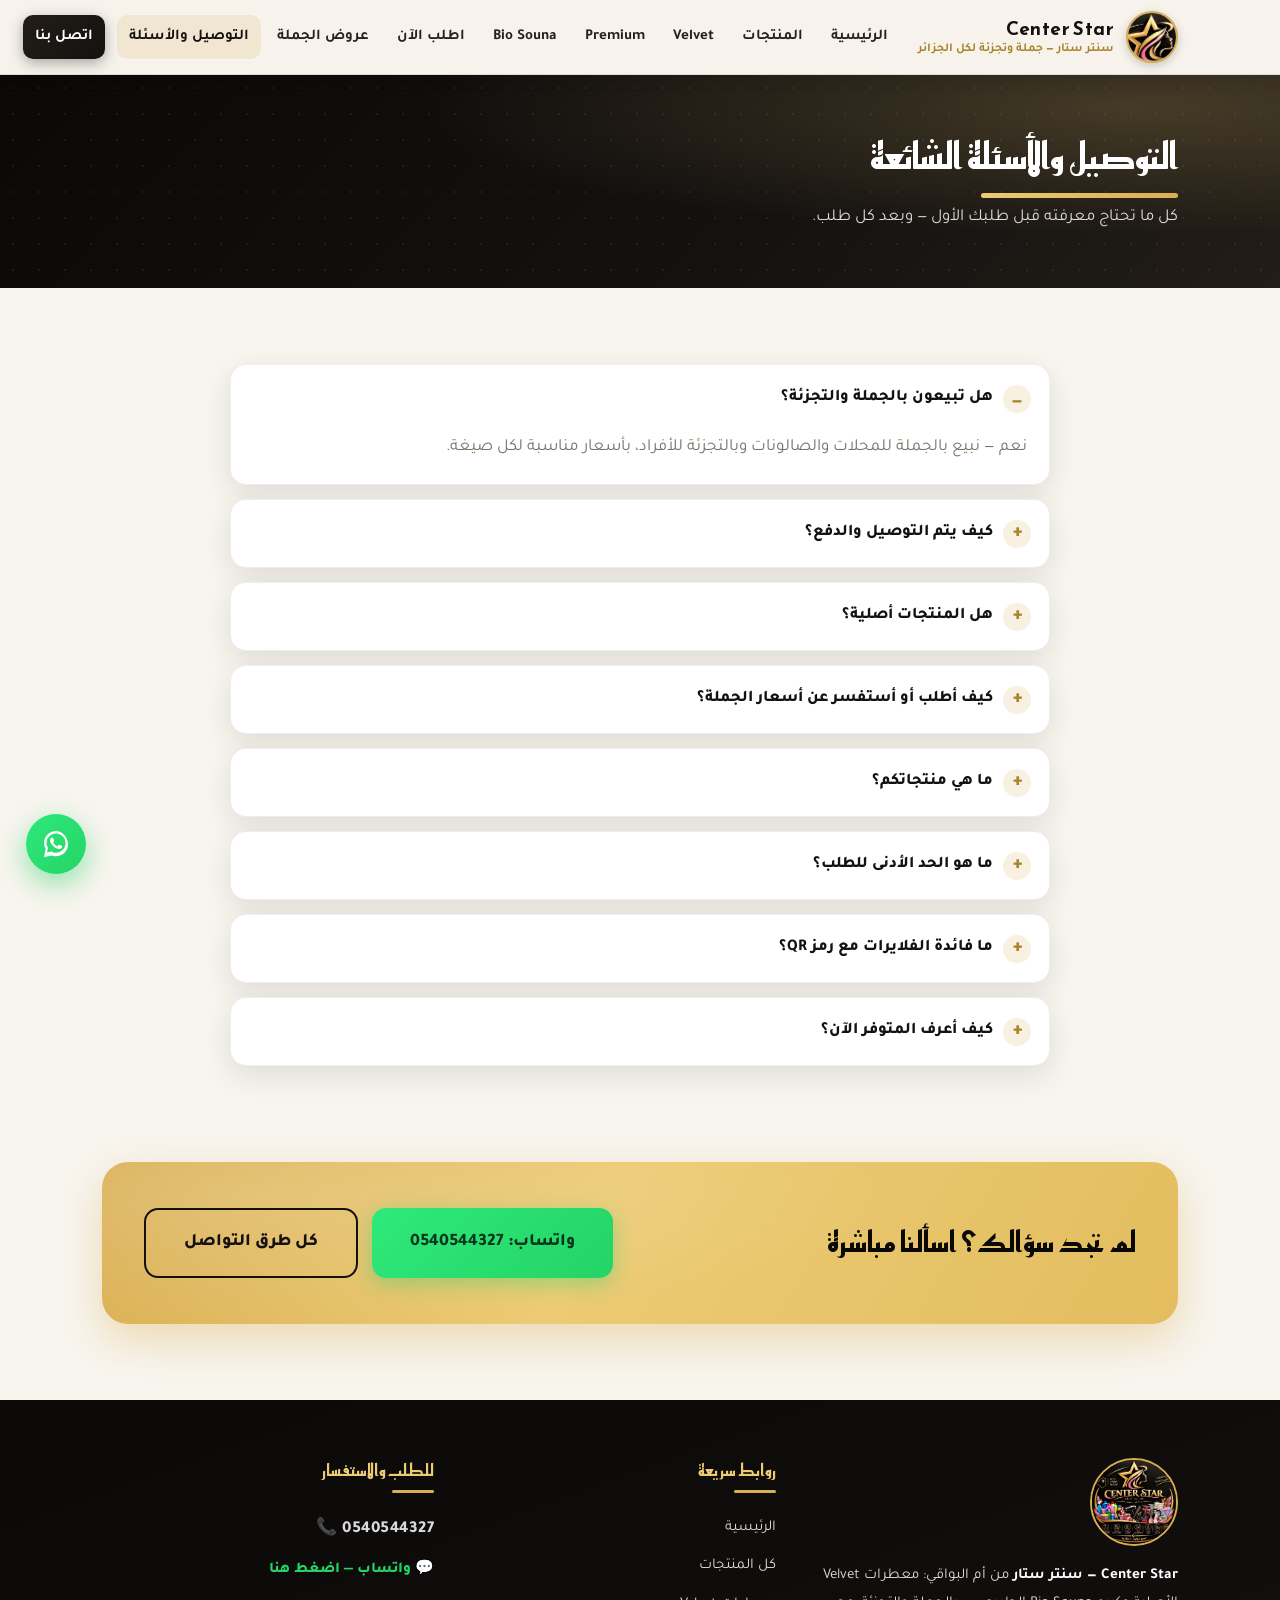
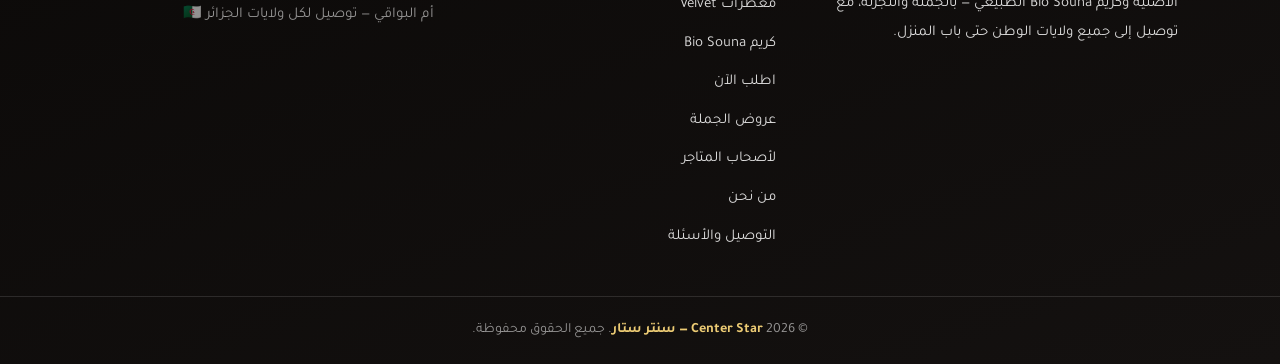
<file: faq.html>
<!DOCTYPE html>
<html lang="ar" dir="rtl">
<head>
  <meta charset="UTF-8">
  <meta name="viewport" content="width=device-width, initial-scale=1.0">
  <title>التوصيل والأسئلة الشائعة | Center Star — سنتر ستار</title>
  <meta name="description" content="كيف أطلب؟ كيف يتم التوصيل والدفع؟ هل المنتجات أصلية؟ هل تبيعون بالجملة والتجزئة؟ إجابات واضحة — سنتر ستار، الدفع عند الاستلام لكل ولايات الوطن.">
  <link rel="icon" type="image/jpeg" href="assets/img/logo-mark.jpg">
  <link rel="preconnect" href="https://fonts.googleapis.com">
  <link rel="preconnect" href="https://fonts.gstatic.com" crossorigin>
  <link href="https://fonts.googleapis.com/css2?family=Reem+Kufi:wght@400;500;600;700&family=Tajawal:wght@400;500;700;800;900&display=swap" rel="stylesheet">
  <link rel="stylesheet" href="css/style.css">
</head>
<body>

  <!-- ===== الترويسة ===== -->
  <header class="site-header">
    <div class="container header-inner">
      <a href="index.html" class="brand">
        <img src="assets/img/logo-mark.jpg" alt="شعار Center Star" class="brand-logo">
        <span class="brand-text">
          <strong>Center Star</strong>
          <small>سنتر ستار — جملة وتجزئة لكل الجزائر</small>
        </span>
      </a>
      <nav class="main-nav" id="mainNav"><a href="index.html">الرئيسية</a><a href="products.html">المنتجات</a><a href="velvet.html">Velvet</a><a href="parfum-maison.html">Premium</a><a href="bio-souna.html">Bio Souna</a><a href="order.html">اطلب الآن</a><a href="offers.html">عروض الجملة</a><a href="faq.html" class="active">التوصيل والأسئلة</a><a href="contact.html" class="nav-cta">اتصل بنا</a></nav>
      <button class="nav-toggle" id="navToggle" aria-label="فتح القائمة">☰</button>
    </div>
  </header>

  <main>
    <!-- ===== ترويسة الصفحة ===== -->
    <section class="page-hero">
      <div class="container">
        <h1 class="section-title">التوصيل والأسئلة الشائعة</h1>
        <p>كل ما تحتاج معرفته قبل طلبك الأول — وبعد كل طلب.</p>
      </div>
    </section>

    <!-- ===== الأسئلة الشائعة ===== -->
    <section class="section">
      <div class="container">
        <div class="faq">
          <details class="faq-item reveal" open>
            <summary>هل تبيعون بالجملة والتجزئة؟</summary>
            <div class="faq-body">
              <p>نعم — نبيع بالجملة للمحلات والصالونات وبالتجزئة للأفراد، بأسعار مناسبة لكل صيغة.</p>
            </div>
          </details>
          <details class="faq-item reveal">
            <summary>كيف يتم التوصيل والدفع؟</summary>
            <div class="faq-body">
              <p>نوصل إلى جميع ولايات الوطن حتى باب المنزل، والدفع يتم عند الاستلام.</p>
            </div>
          </details>
          <details class="faq-item reveal">
            <summary>هل المنتجات أصلية؟</summary>
            <div class="faq-body">
              <p>نعم — معطرات Velvet أصلية 100% وكريم Bio Souna طبيعي، وهي أساس ثقة عملائنا.</p>
            </div>
          </details>
          <details class="faq-item reveal">
            <summary>كيف أطلب أو أستفسر عن أسعار الجملة؟</summary>
            <div class="faq-body">
              <p>اتصل بنا على <a href="tel:0540544327" style="color:var(--brand);font-weight:800;">0540544327</a> أو أرسل طلبك من صفحة <a href="order.html" style="color:var(--brand);font-weight:800;">«اطلب الآن»</a> وسنساعدك في اختيار الكمية المناسبة والأسعار.</p>
            </div>
          </details>
          <details class="faq-item reveal">
            <summary>ما هي منتجاتكم؟</summary>
            <div class="faq-body">
              <p>عائلتان: معطرات الجو Velvet (بخاخات 200 مل بعشرين رائحة، منها عطور خاصة بغرف الأطفال)، وكريم Bio Souna الطبيعي (مبيض ومزيل عرق بحماية 24 ساعة، 50 غ).</p>
            </div>
          </details>
          <details class="faq-item reveal">
            <summary>ما هو الحد الأدنى للطلب؟</summary>
            <div class="faq-body">
              <p>الفرد يطلب بالقطعة، والمحلات والصالونات تطلب عادة بالصندوق — راسلنا وسنرشدك للخيار الأنسب لك.</p>
            </div>
          </details>
          <details class="faq-item reveal">
            <summary>ما فائدة الفلايرات مع رمز QR؟</summary>
            <div class="faq-body">
              <p>مع كل صندوق توزع فلايرات ترويجية تحمل رمز QR يفتح هذا الموقع مباشرة — ضعها في متجرك فيتعرف زبائنك على المنتجات ويطلب أكثر.</p>
            </div>
          </details>
          <details class="faq-item reveal">
            <summary>كيف أعرف المتوفر الآن؟</summary>
            <div class="faq-body">
              <p>المتوفر يتغير باستمرار. راسلنا على <a href="https://wa.me/213540544327" target="_blank" rel="noopener" style="color:var(--green-dark);font-weight:800;">واتساب</a> وسنرسل لك قائمة المتاح اليوم فوراً.</p>
            </div>
          </details>
        </div>
      </div>
    </section>

    <!-- ===== دعوة للتواصل ===== -->
    <section class="section" style="padding-top: 20px;">
      <div class="container">
        <div class="cta-band reveal">
          <div>
            <h2>لم تجد سؤالك؟ اسألنا مباشرة</h2>
          </div>
          <div class="cta-actions">
            <a href="https://wa.me/213540544327" target="_blank" rel="noopener" class="btn btn-wa btn-lg">واتساب: 0540544327</a>
            <a href="contact.html" class="btn btn-outline-dark btn-lg">كل طرق التواصل</a>
          </div>
        </div>
      </div>
    </section>
  </main>

  <!-- ===== التذييل ===== -->
  <footer class="site-footer">
    <div class="container footer-grid">
      <div class="footer-col">
        <img src="assets/img/star-logo.jpg" alt="Center Star — سنتر ستار" class="footer-logo">
        <p><strong style="color:#fff;">Center Star — سنتر ستار</strong> من أم البواقي: معطرات Velvet الأصلية وكريم Bio Souna الطبيعي — بالجملة والتجزئة، مع توصيل إلى جميع ولايات الوطن حتى باب المنزل.</p>
      </div>
      <div class="footer-col">
        <h4>روابط سريعة</h4>
        <a href="index.html">الرئيسية</a>
        <a href="products.html">كل المنتجات</a>
        <a href="velvet.html">معطرات Velvet</a>
        <a href="bio-souna.html">كريم Bio Souna</a>
        <a href="order.html">اطلب الآن</a>
        <a href="offers.html">عروض الجملة</a>
        <a href="for-stores.html">لأصحاب المتاجر</a>
        <a href="about.html">من نحن</a>
        <a href="faq.html">التوصيل والأسئلة</a>
      </div>
      <div class="footer-col">
        <h4>للطلب والاستفسار</h4>
        <a class="footer-phone" href="tel:0540544327">📞 0540544327</a>
        <a class="footer-wa" href="https://wa.me/213540544327" target="_blank" rel="noopener">💬 واتساب — اضغط هنا</a>
        <p class="footer-note">أم البواقي — توصيل لكل ولايات الجزائر 🇩🇿</p>
      </div>
    </div>
    <div class="footer-bottom">
      © <span id="year">2026</span> <span class="gold">Center Star — سنتر ستار</span>. جميع الحقوق محفوظة.
    </div>
  </footer>

  <!-- ===== زر واتساب العائم ===== -->
  <a href="https://wa.me/213540544327" class="wa-float" target="_blank" rel="noopener" aria-label="تواصل معنا عبر واتساب">
    <svg viewBox="0 0 32 32"><path d="M16 3C9.4 3 4 8.4 4 15c0 2.1.6 4.2 1.7 6L4 29l8.2-1.6c1.2.6 2.5.9 3.8.9 6.6 0 12-5.4 12-12S22.6 3 16 3zm0 21.8c-1.2 0-2.4-.3-3.4-.9l-.7-.4-4.9 1 1-4.7-.5-.7C6.9 17.9 6.5 16.5 6.5 15 6.5 9.8 10.8 5.5 16 5.5S25.5 9.8 25.5 15 21.2 24.8 16 24.8zm5.4-7.1c-.3-.1-1.7-.9-2-1-.3-.1-.5-.1-.7.1-.2.3-.8 1-.9 1.2-.2.2-.3.2-.6.1-.3-.1-1.2-.5-2.3-1.4-.9-.8-1.4-1.7-1.6-2-.2-.3 0-.5.1-.6l.5-.6c.2-.2.2-.3.3-.5.1-.2 0-.4 0-.5 0-.1-.7-1.7-1-2.3-.3-.6-.5-.5-.7-.5h-.6c-.2 0-.5.1-.8.4-.3.3-1 1-1 2.5s1.1 2.9 1.2 3.1c.1.2 2.1 3.2 5.1 4.5.7.3 1.3.5 1.7.6.7.2 1.4.2 1.9.1.6-.1 1.7-.7 2-1.4.2-.7.2-1.3.2-1.4-.1-.1-.3-.2-.6-.3z"/></svg>
  </a>

  <script src="js/config.js"></script>
  <script src="js/catalog.js"></script>
  <script src="js/main.js"></script>
  <script src="js/cart.js"></script>
</body>
</html>
</file>
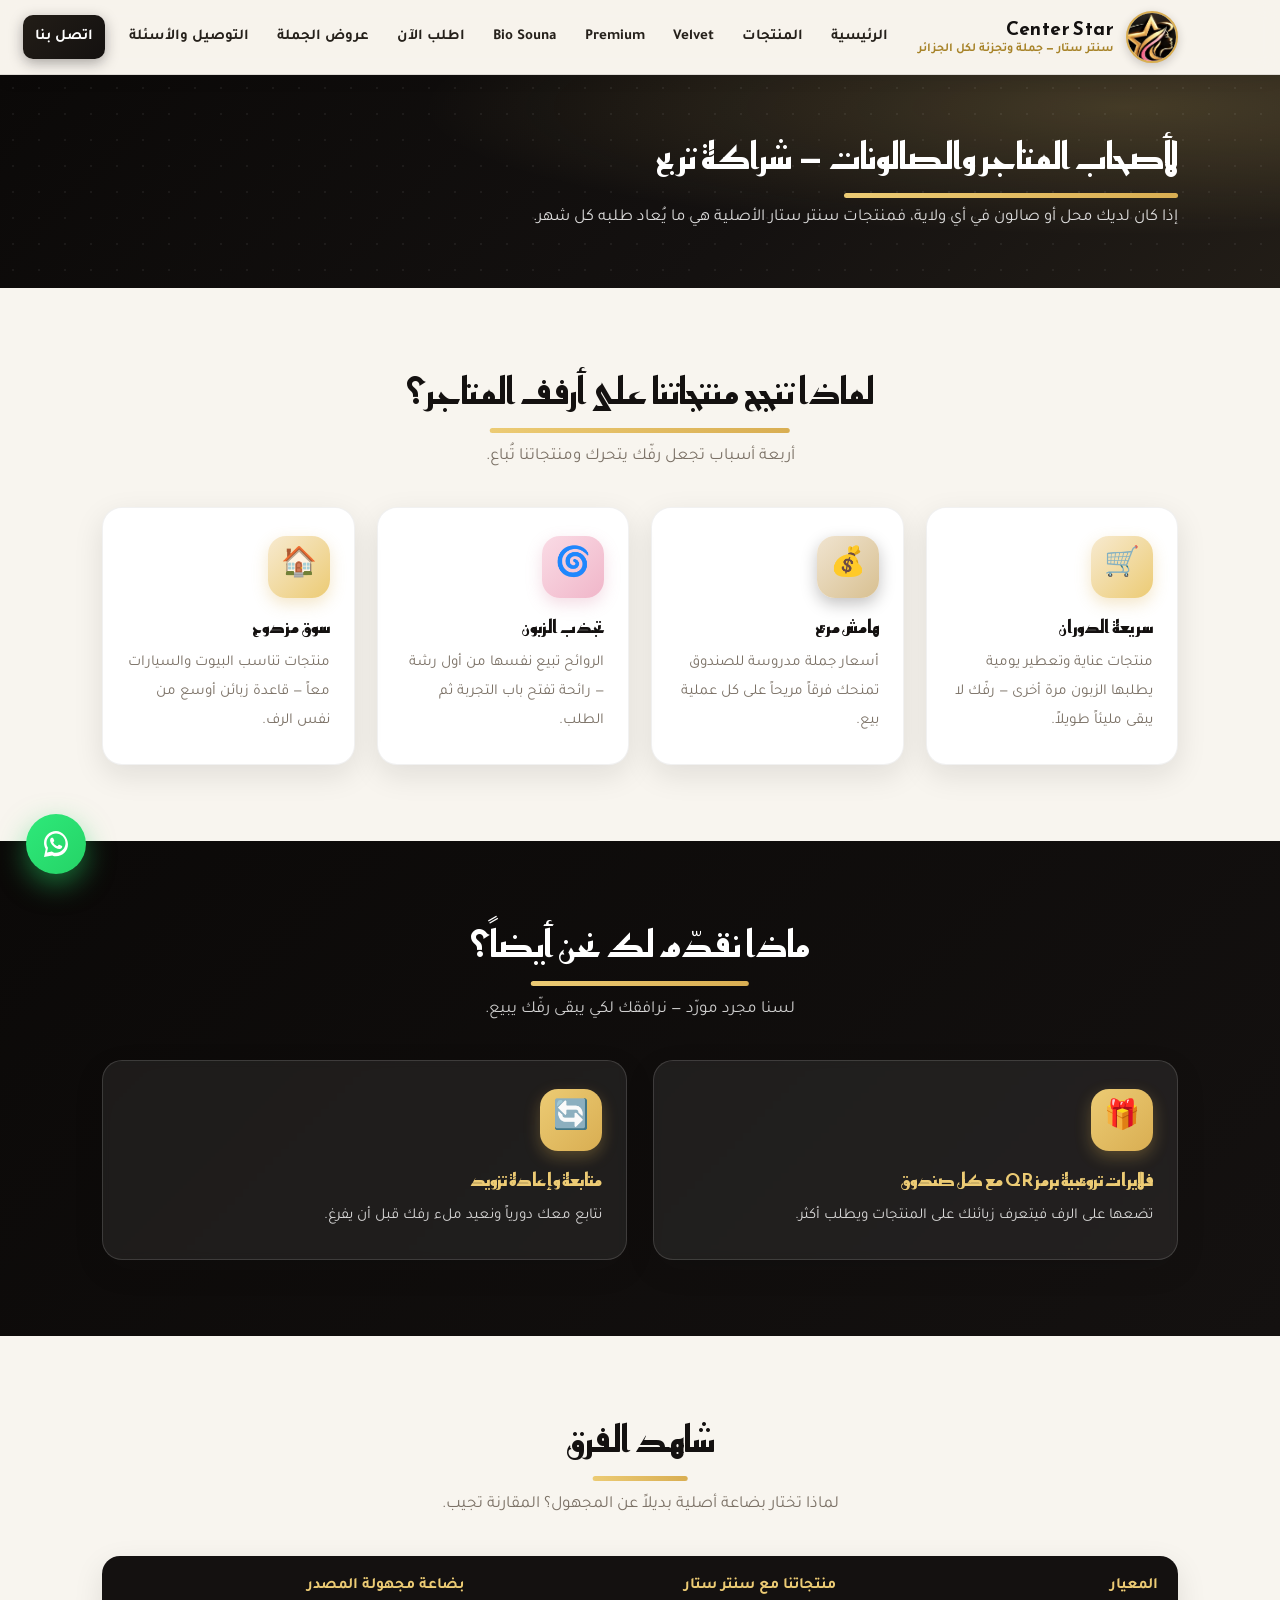
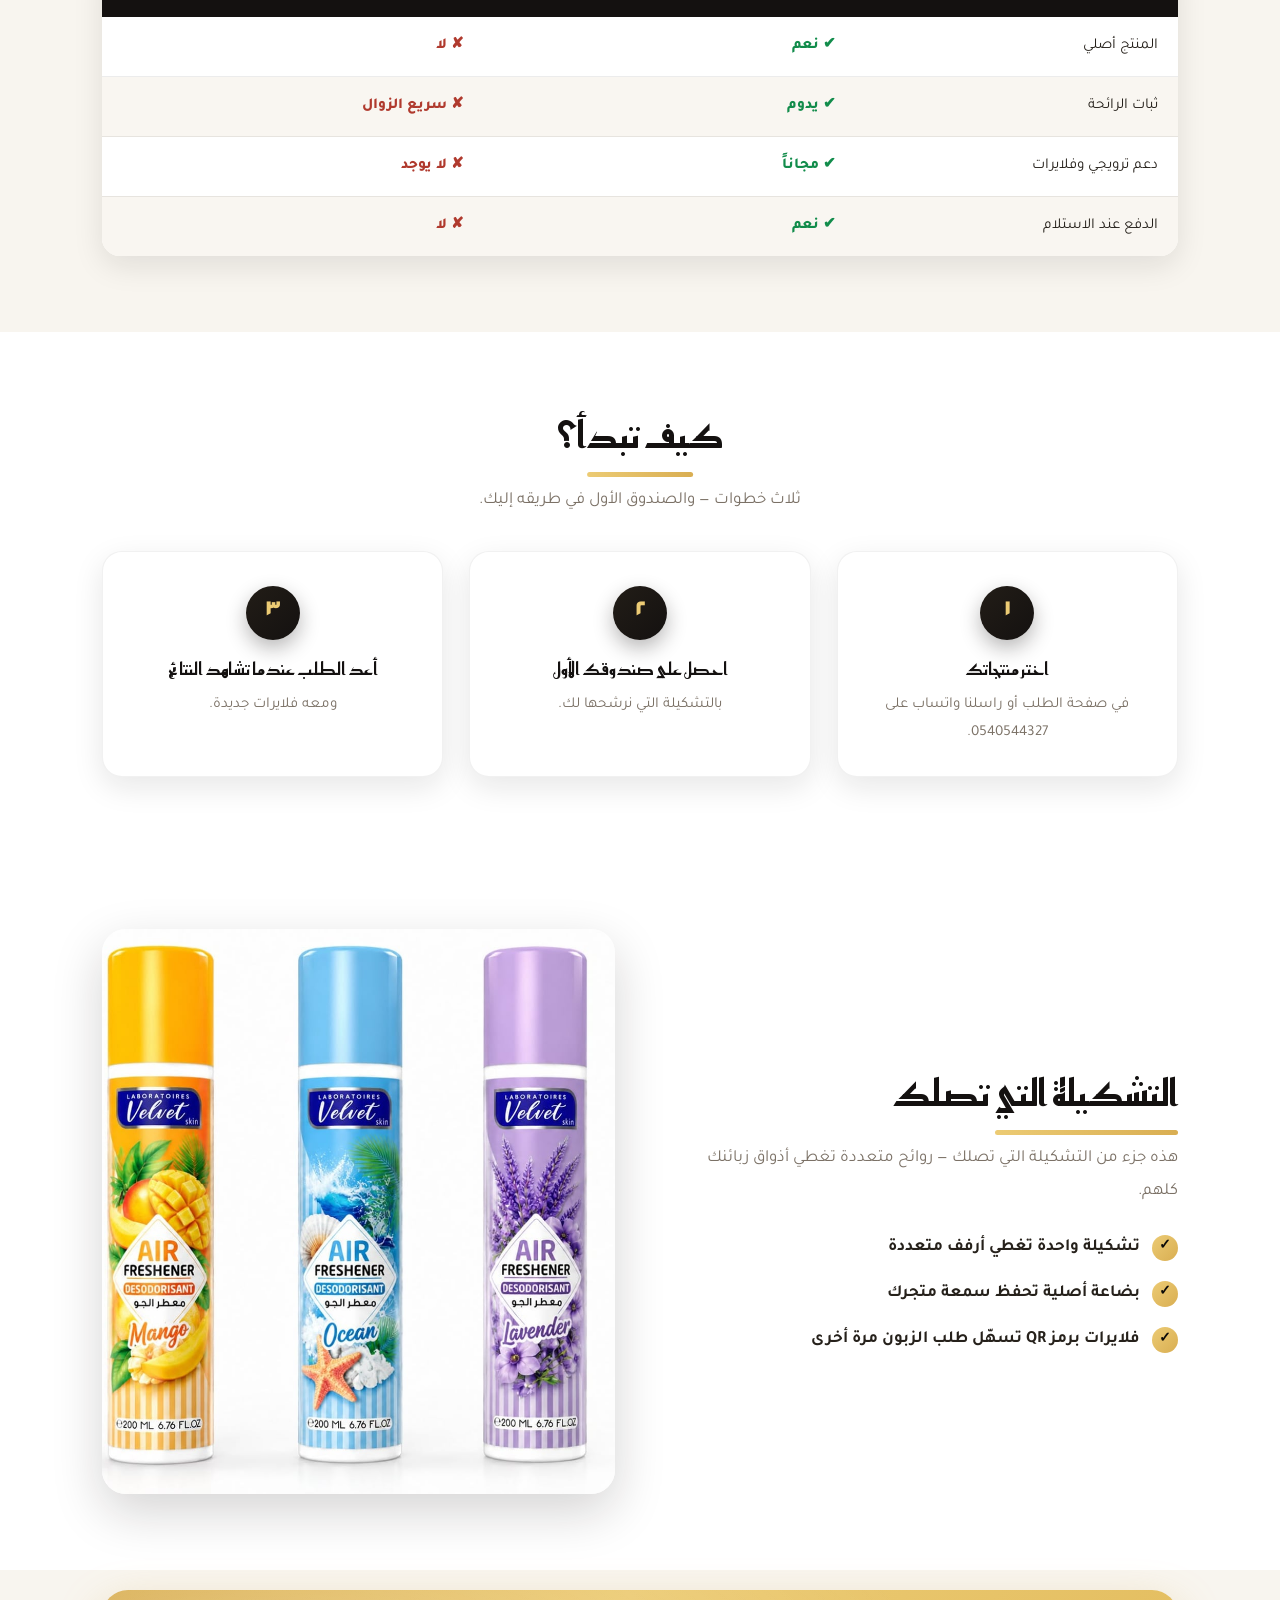
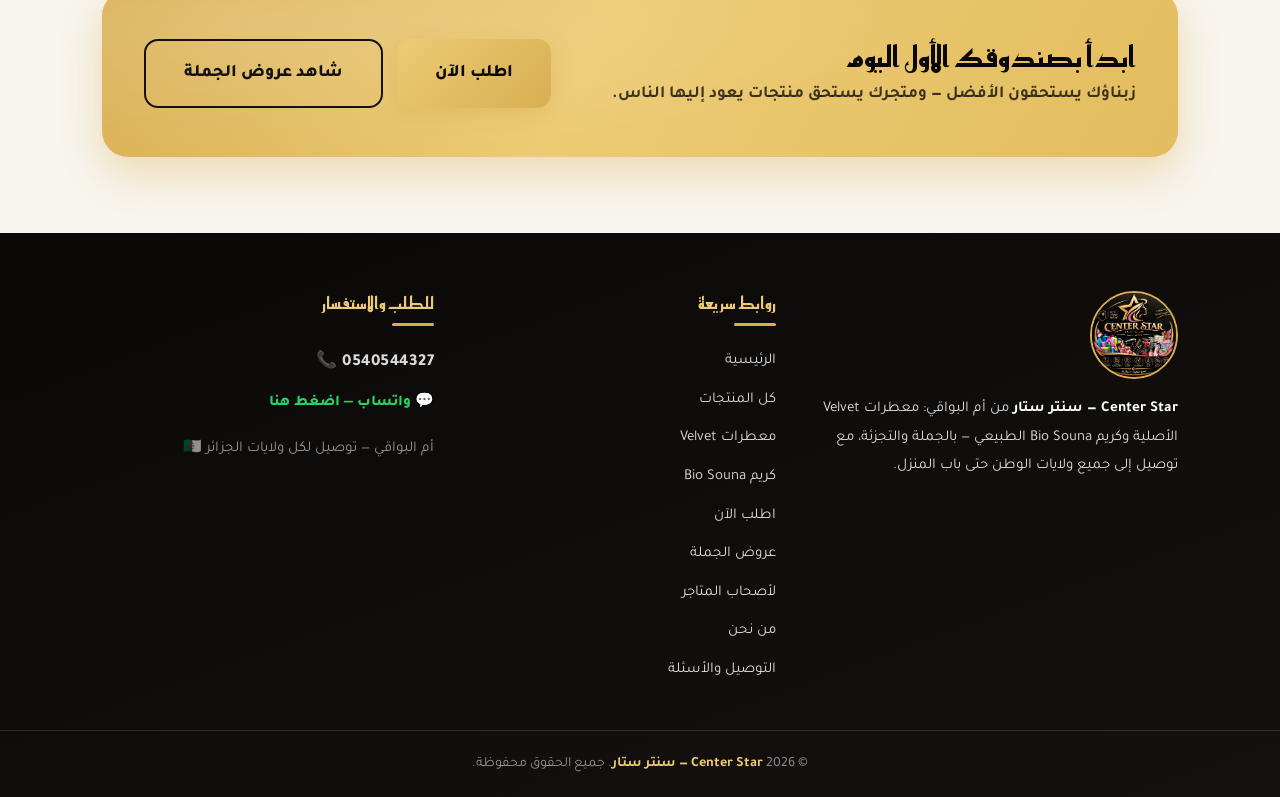
<file: for-stores.html>
<!DOCTYPE html>
<html lang="ar" dir="rtl">
<head>
  <meta charset="UTF-8">
  <meta name="viewport" content="width=device-width, initial-scale=1.0">
  <title>لأصحاب المتاجر والصالونات | اربح أكثر مع Center Star</title>
  <meta name="description" content="صفحة خاصة بأصحاب المتاجر والصالونات في كل الجزائر — منتجات أصلية سريعة الدوران، أسعار جملة مميزة، فلايرات QR مجانية، ودفع عند الاستلام.">
  <link rel="icon" type="image/jpeg" href="assets/img/logo-mark.jpg">
  <link rel="preconnect" href="https://fonts.googleapis.com">
  <link rel="preconnect" href="https://fonts.gstatic.com" crossorigin>
  <link href="https://fonts.googleapis.com/css2?family=Reem+Kufi:wght@400;500;600;700&family=Tajawal:wght@400;500;700;800;900&display=swap" rel="stylesheet">
  <link rel="stylesheet" href="css/style.css">
</head>
<body>

  <!-- ===== الترويسة ===== -->
  <header class="site-header">
    <div class="container header-inner">
      <a href="index.html" class="brand">
        <img src="assets/img/logo-mark.jpg" alt="شعار Center Star" class="brand-logo">
        <span class="brand-text">
          <strong>Center Star</strong>
          <small>سنتر ستار — جملة وتجزئة لكل الجزائر</small>
        </span>
      </a>
      <nav class="main-nav" id="mainNav"><a href="index.html">الرئيسية</a><a href="products.html">المنتجات</a><a href="velvet.html">Velvet</a><a href="parfum-maison.html">Premium</a><a href="bio-souna.html">Bio Souna</a><a href="order.html">اطلب الآن</a><a href="offers.html">عروض الجملة</a><a href="faq.html">التوصيل والأسئلة</a><a href="contact.html" class="nav-cta">اتصل بنا</a></nav>
      <button class="nav-toggle" id="navToggle" aria-label="فتح القائمة">☰</button>
    </div>
  </header>

  <main>
    <!-- ===== واجهة الصفحة ===== -->
    <section class="page-hero">
      <div class="container">
        <h1 class="section-title">لأصحاب المتاجر والصالونات — شراكة تربح</h1>
        <p>إذا كان لديك محل أو صالون في أي ولاية، فمنتجات سنتر ستار الأصلية هي ما يُعاد طلبه كل شهر.</p>
      </div>
    </section>

    <!-- ===== لماذا تنجح منتجاتنا ===== -->
    <section class="section">
      <div class="container">
        <div class="center">
          <h2 class="section-title">لماذا تنجح منتجاتنا على أرفف المتاجر؟</h2>
          <p class="section-sub">أربعة أسباب تجعل رفّك يتحرك ومنتجاتنا تُباع.</p>
        </div>
        <div class="grid-4">
          <div class="feature reveal">
            <div class="feature-icon">🛒</div>
            <h3>سريعة الدوران</h3>
            <p>منتجات عناية وتعطير يومية يطلبها الزبون مرة أخرى — رفّك لا يبقى مليئاً طويلاً.</p>
          </div>
          <div class="feature reveal">
            <div class="feature-icon brand">💰</div>
            <h3>هامش مريح</h3>
            <p>أسعار جملة مدروسة للصندوق تمنحك فرقاً مريحاً على كل عملية بيع.</p>
          </div>
          <div class="feature reveal">
            <div class="feature-icon rose">🌀</div>
            <h3>تجذب الزبون</h3>
            <p>الروائح تبيع نفسها من أول رشة — رائحة تفتح باب التجربة ثم الطلب.</p>
          </div>
          <div class="feature reveal">
            <div class="feature-icon">🏠</div>
            <h3>سوق مزدوج</h3>
            <p>منتجات تناسب البيوت والسيارات معاً — قاعدة زبائن أوسع من نفس الرف.</p>
          </div>
        </div>
      </div>
    </section>

    <!-- ===== ماذا نقدم لك أيضاً ===== -->
    <section class="section section-dark">
      <div class="container">
        <div class="center">
          <h2 class="section-title">ماذا نقدّم لك نحن أيضاً؟</h2>
          <p class="section-sub">لسنا مجرد مورّد — نرافقك لكي يبقى رفّك يبيع.</p>
        </div>
        <div class="grid-2">
          <div class="feature reveal">
            <div class="feature-icon">🎁</div>
            <h3>فلايرات ترويجية برمز QR مع كل صندوق</h3>
            <p>تضعها على الرف فيتعرف زبائنك على المنتجات ويطلب أكثر.</p>
          </div>
          <div class="feature reveal">
            <div class="feature-icon">🔄</div>
            <h3>متابعة وإعادة تزويد</h3>
            <p>نتابع معك دورياً ونعيد ملء رفك قبل أن يفرغ.</p>
          </div>
        </div>
      </div>
    </section>

    <!-- ===== شاهد الفرق ===== -->
    <section class="section">
      <div class="container">
        <div class="center">
          <h2 class="section-title">شاهد الفرق</h2>
          <p class="section-sub">لماذا تختار بضاعة أصلية بديلاً عن المجهول؟ المقارنة تجيب.</p>
        </div>
        <div class="table-wrap reveal">
          <table class="table">
            <thead>
              <tr>
                <th>المعيار</th>
                <th>منتجاتنا مع سنتر ستار</th>
                <th>بضاعة مجهولة المصدر</th>
              </tr>
            </thead>
            <tbody>
              <tr>
                <td>المنتج أصلي</td>
                <td class="yes">✔ نعم</td>
                <td class="no">✘ لا</td>
              </tr>
              <tr>
                <td>ثبات الرائحة</td>
                <td class="yes">✔ يدوم</td>
                <td class="no">✘ سريع الزوال</td>
              </tr>
              <tr>
                <td>دعم ترويجي وفلايرات</td>
                <td class="yes">✔ مجاناً</td>
                <td class="no">✘ لا يوجد</td>
              </tr>
              <tr>
                <td>الدفع عند الاستلام</td>
                <td class="yes">✔ نعم</td>
                <td class="no">✘ لا</td>
              </tr>
            </tbody>
          </table>
        </div>
      </div>
    </section>

    <!-- ===== كيف تبدأ ===== -->
    <section class="section section-alt">
      <div class="container">
        <div class="center">
          <h2 class="section-title">كيف تبدأ؟</h2>
          <p class="section-sub">ثلاث خطوات — والصندوق الأول في طريقه إليك.</p>
        </div>
        <div class="steps">
          <div class="step reveal">
            <div class="step-num">١</div>
            <h3>اختر منتجاتك</h3>
            <p>في صفحة الطلب أو راسلنا واتساب على <span dir="ltr">0540544327</span>.</p>
          </div>
          <div class="step reveal">
            <div class="step-num">٢</div>
            <h3>احصل على صندوقك الأول</h3>
            <p>بالتشكيلة التي نرشحها لك.</p>
          </div>
          <div class="step reveal">
            <div class="step-num">٣</div>
            <h3>أعد الطلب عندما تشاهد النتائج</h3>
            <p>ومعه فلايرات جديدة.</p>
          </div>
        </div>
      </div>
    </section>

    <!-- ===== من التشكيلة ===== -->
    <section class="section section-alt">
      <div class="container split">
        <div class="reveal">
          <h2 class="section-title">التشكيلة التي تصلك</h2>
          <p class="section-sub" style="margin-bottom: 24px;">هذه جزء من التشكيلة التي تصلك — روائح متعددة تغطي أذواق زبائنك كلهم.</p>
          <ul class="check-list">
            <li>تشكيلة واحدة تغطي أرفف متعددة</li>
            <li>بضاعة أصلية تحفظ سمعة متجرك</li>
            <li>فلايرات برمز QR تسهّل طلب الزبون مرة أخرى</li>
          </ul>
        </div>
        <div class="split-img-wrap reveal">
          <img src="assets/img/velvet-mango-ocean-lavender.jpg" alt="روائح Velvet — مانجو، محيط، خزامى" class="split-img flat">
        </div>
      </div>
    </section>

    <!-- ===== دعوة للطلب ===== -->
    <section class="section" style="padding-top: 20px;">
      <div class="container">
        <div class="cta-band reveal">
          <div>
            <h2>ابدأ بصندوقك الأول اليوم</h2>
            <p>زبناؤك يستحقون الأفضل — ومتجرك يستحق منتجات يعود إليها الناس.</p>
          </div>
          <div class="cta-actions">
            <a href="order.html" class="btn btn-gold btn-lg">اطلب الآن</a>
            <a href="offers.html" class="btn btn-outline-dark btn-lg">شاهد عروض الجملة</a>
          </div>
        </div>
      </div>
    </section>
  </main>

  <!-- ===== التذييل ===== -->
  <footer class="site-footer">
    <div class="container footer-grid">
      <div class="footer-col">
        <img src="assets/img/star-logo.jpg" alt="Center Star — سنتر ستار" class="footer-logo">
        <p><strong style="color:#fff;">Center Star — سنتر ستار</strong> من أم البواقي: معطرات Velvet الأصلية وكريم Bio Souna الطبيعي — بالجملة والتجزئة، مع توصيل إلى جميع ولايات الوطن حتى باب المنزل.</p>
      </div>
      <div class="footer-col">
        <h4>روابط سريعة</h4>
        <a href="index.html">الرئيسية</a>
        <a href="products.html">كل المنتجات</a>
        <a href="velvet.html">معطرات Velvet</a>
        <a href="bio-souna.html">كريم Bio Souna</a>
        <a href="order.html">اطلب الآن</a>
        <a href="offers.html">عروض الجملة</a>
        <a href="for-stores.html">لأصحاب المتاجر</a>
        <a href="about.html">من نحن</a>
        <a href="faq.html">التوصيل والأسئلة</a>
      </div>
      <div class="footer-col">
        <h4>للطلب والاستفسار</h4>
        <a class="footer-phone" href="tel:0540544327">📞 0540544327</a>
        <a class="footer-wa" href="https://wa.me/213540544327" target="_blank" rel="noopener">💬 واتساب — اضغط هنا</a>
        <p class="footer-note">أم البواقي — توصيل لكل ولايات الجزائر 🇩🇿</p>
      </div>
    </div>
    <div class="footer-bottom">
      © <span id="year">2026</span> <span class="gold">Center Star — سنتر ستار</span>. جميع الحقوق محفوظة.
    </div>
  </footer>

  <!-- ===== زر واتساب العائم ===== -->
  <a href="https://wa.me/213540544327" class="wa-float" target="_blank" rel="noopener" aria-label="تواصل معنا عبر واتساب">
    <svg viewBox="0 0 32 32"><path d="M16 3C9.4 3 4 8.4 4 15c0 2.1.6 4.2 1.7 6L4 29l8.2-1.6c1.2.6 2.5.9 3.8.9 6.6 0 12-5.4 12-12S22.6 3 16 3zm0 21.8c-1.2 0-2.4-.3-3.4-.9l-.7-.4-4.9 1 1-4.7-.5-.7C6.9 17.9 6.5 16.5 6.5 15 6.5 9.8 10.8 5.5 16 5.5S25.5 9.8 25.5 15 21.2 24.8 16 24.8zm5.4-7.1c-.3-.1-1.7-.9-2-1-.3-.1-.5-.1-.7.1-.2.3-.8 1-.9 1.2-.2.2-.3.2-.6.1-.3-.1-1.2-.5-2.3-1.4-.9-.8-1.4-1.7-1.6-2-.2-.3 0-.5.1-.6l.5-.6c.2-.2.2-.3.3-.5.1-.2 0-.4 0-.5 0-.1-.7-1.7-1-2.3-.3-.6-.5-.5-.7-.5h-.6c-.2 0-.5.1-.8.4-.3.3-1 1-1 2.5s1.1 2.9 1.2 3.1c.1.2 2.1 3.2 5.1 4.5.7.3 1.3.5 1.7.6.7.2 1.4.2 1.9.1.6-.1 1.7-.7 2-1.4.2-.7.2-1.3.2-1.4-.1-.1-.3-.2-.6-.3z"/></svg>
  </a>

  <script src="js/config.js"></script>
  <script src="js/catalog.js"></script>
  <script src="js/main.js"></script>
  <script src="js/cart.js"></script>
</body>
</html>
</file>
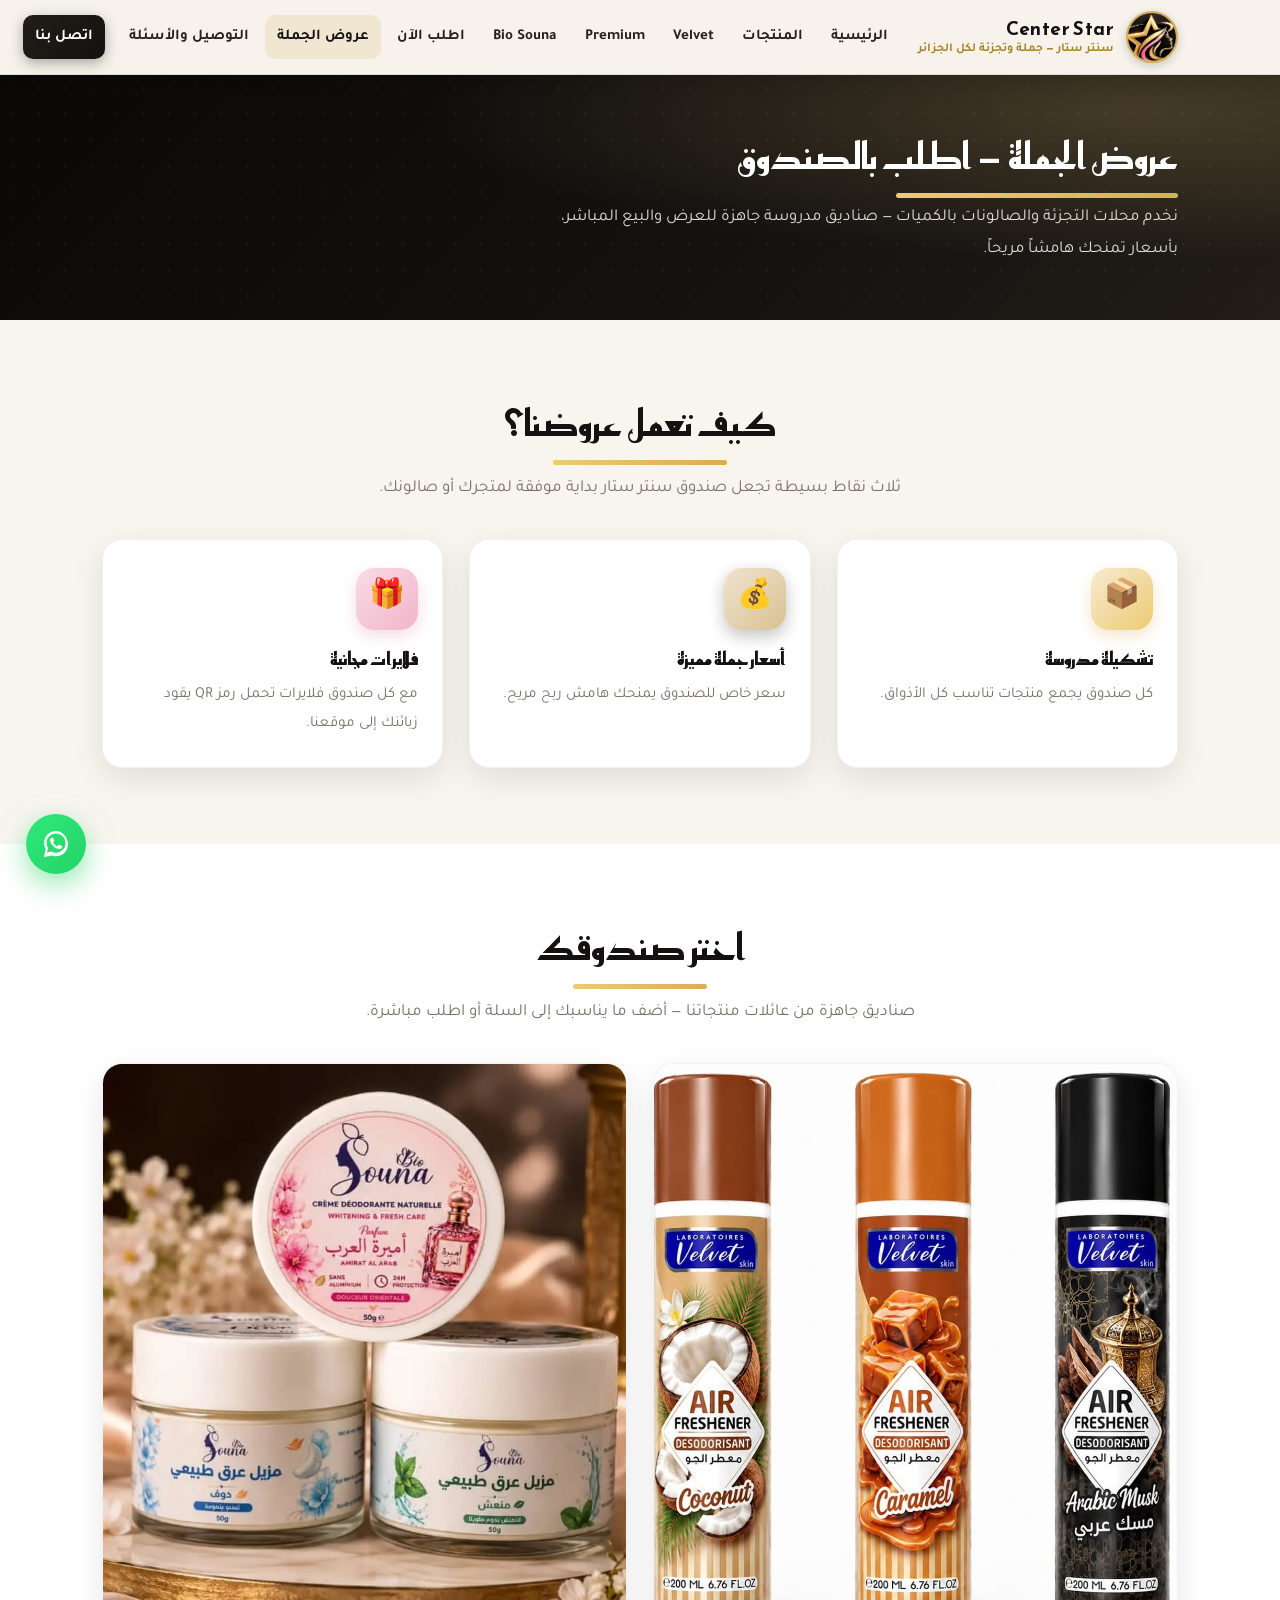
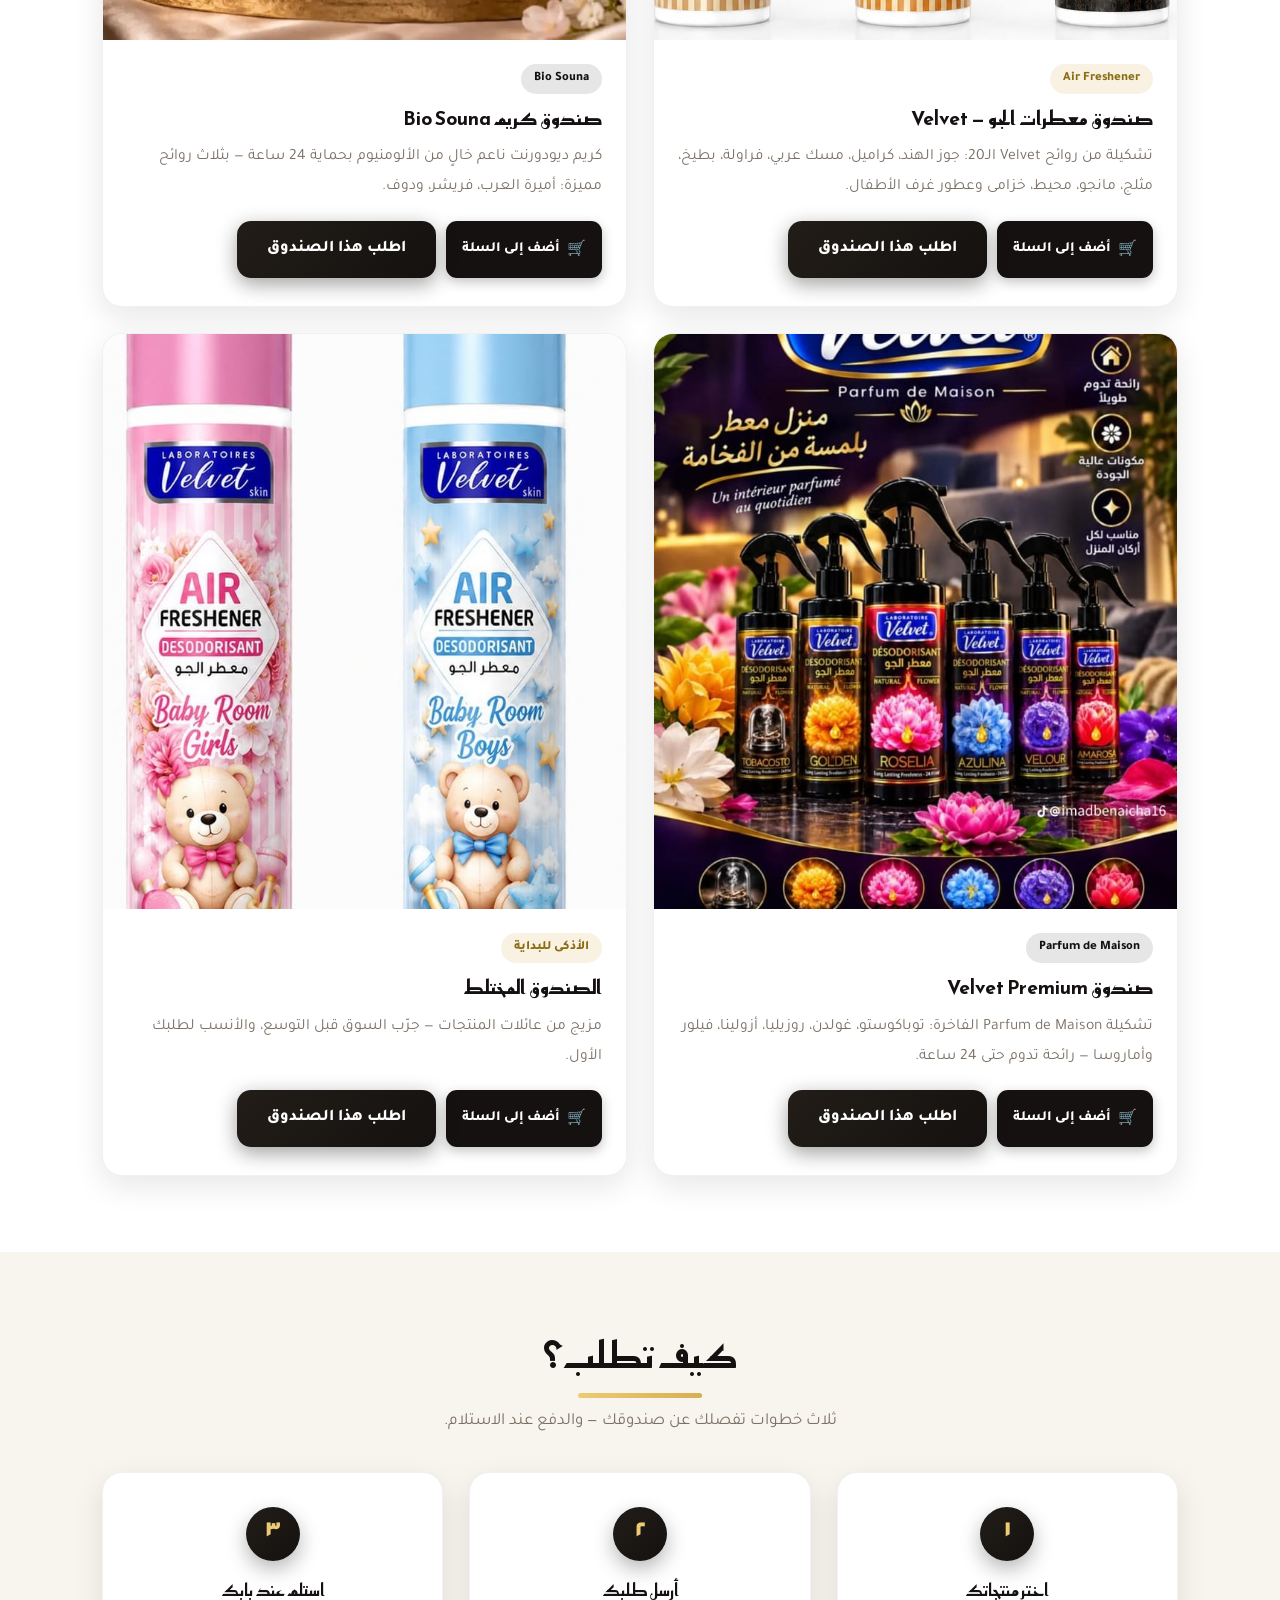
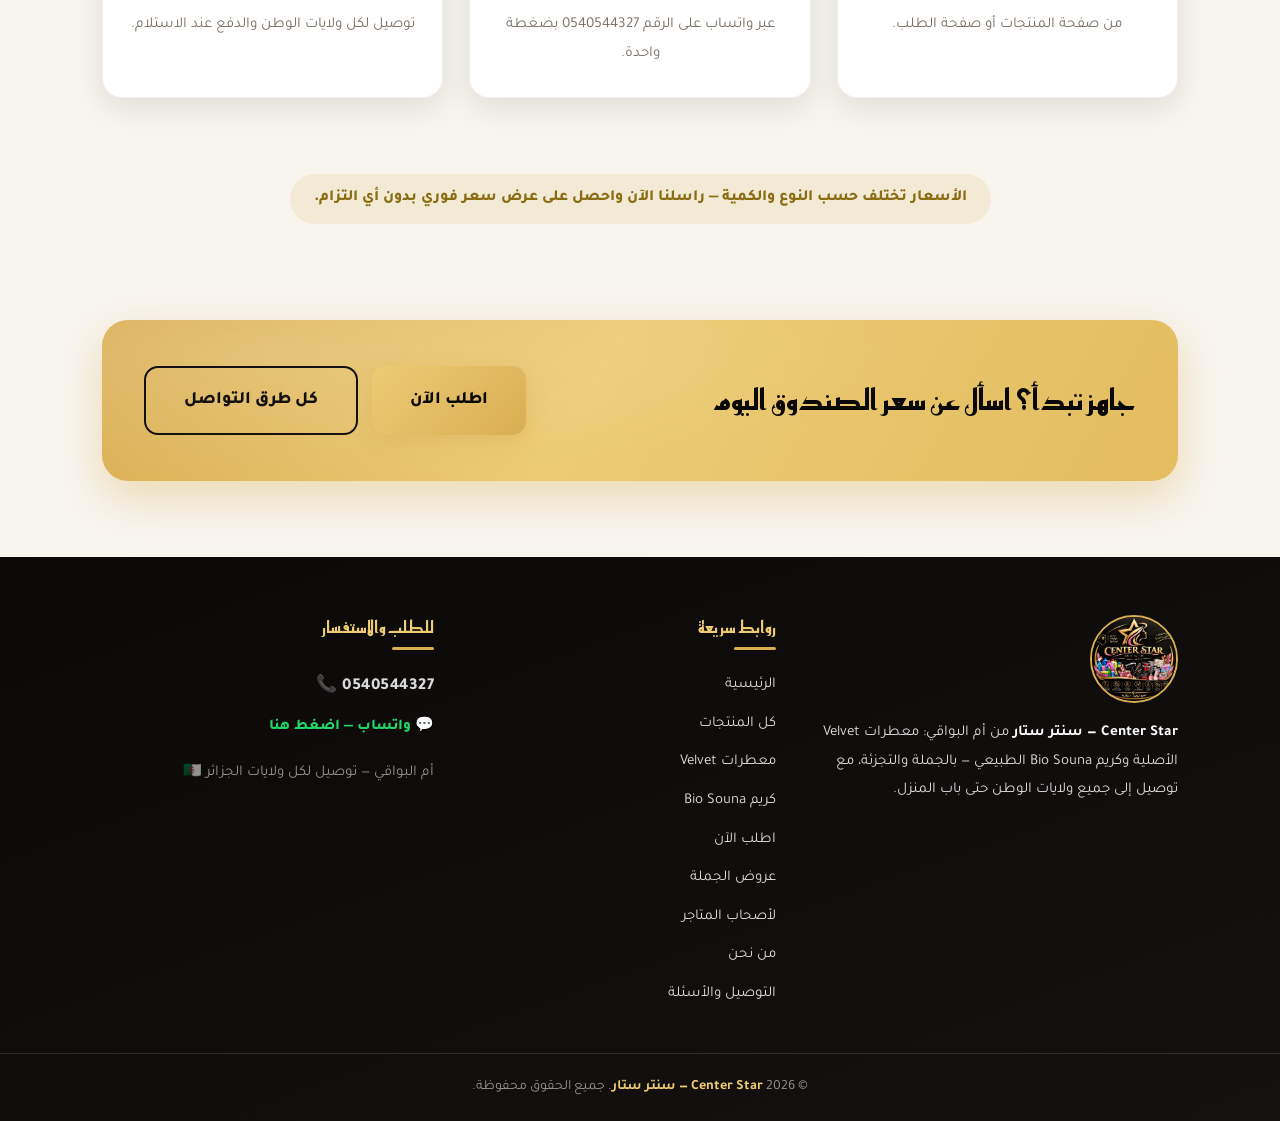
<file: offers.html>
<!DOCTYPE html>
<html lang="ar" dir="rtl">
<head>
  <meta charset="UTF-8">
  <meta name="viewport" content="width=device-width, initial-scale=1.0">
  <title>عروض الجملة بالصندوق | Center Star — سنتر ستار</title>
  <meta name="description" content="صناديق جملة جاهزة من سنتر ستار: معطرات Velvet وكريم Bio Souna — أسعار مميزة للمحلات والصالونات، الدفع عند الاستلام وتوصيل لكل ولايات الوطن.">
  <link rel="icon" type="image/jpeg" href="assets/img/logo-mark.jpg">
  <link rel="preconnect" href="https://fonts.googleapis.com">
  <link rel="preconnect" href="https://fonts.gstatic.com" crossorigin>
  <link href="https://fonts.googleapis.com/css2?family=Reem+Kufi:wght@400;500;600;700&family=Tajawal:wght@400;500;700;800;900&display=swap" rel="stylesheet">
  <link rel="stylesheet" href="css/style.css">
</head>
<body>

  <!-- ===== الترويسة ===== -->
  <header class="site-header">
    <div class="container header-inner">
      <a href="index.html" class="brand">
        <img src="assets/img/logo-mark.jpg" alt="شعار Center Star" class="brand-logo">
        <span class="brand-text">
          <strong>Center Star</strong>
          <small>سنتر ستار — جملة وتجزئة لكل الجزائر</small>
        </span>
      </a>
      <nav class="main-nav" id="mainNav"><a href="index.html">الرئيسية</a><a href="products.html">المنتجات</a><a href="velvet.html">Velvet</a><a href="parfum-maison.html">Premium</a><a href="bio-souna.html">Bio Souna</a><a href="order.html">اطلب الآن</a><a href="offers.html" class="active">عروض الجملة</a><a href="faq.html">التوصيل والأسئلة</a><a href="contact.html" class="nav-cta">اتصل بنا</a></nav>
      <button class="nav-toggle" id="navToggle" aria-label="فتح القائمة">☰</button>
    </div>
  </header>

  <main>
    <!-- ===== واجهة الصفحة ===== -->
    <section class="page-hero">
      <div class="container">
        <h1 class="section-title">عروض الجملة — اطلب بالصندوق</h1>
        <p>نخدم محلات التجزئة والصالونات بالكميات — صناديق مدروسة جاهزة للعرض والبيع المباشر، بأسعار تمنحك هامشاً مريحاً.</p>
      </div>
    </section>

    <!-- ===== كيف تعمل عروضنا ===== -->
    <section class="section">
      <div class="container">
        <div class="center">
          <h2 class="section-title">كيف تعمل عروضنا؟</h2>
          <p class="section-sub">ثلاث نقاط بسيطة تجعل صندوق سنتر ستار بداية موفقة لمتجرك أو صالونك.</p>
        </div>
        <div class="grid-3">
          <div class="feature reveal">
            <div class="feature-icon">📦</div>
            <h3>تشكيلة مدروسة</h3>
            <p>كل صندوق يجمع منتجات تناسب كل الأذواق.</p>
          </div>
          <div class="feature reveal">
            <div class="feature-icon brand">💰</div>
            <h3>أسعار جملة مميزة</h3>
            <p>سعر خاص للصندوق يمنحك هامش ربح مريح.</p>
          </div>
          <div class="feature reveal">
            <div class="feature-icon rose">🎁</div>
            <h3>فلايرات مجانية</h3>
            <p>مع كل صندوق فلايرات تحمل رمز QR يقود زبائنك إلى موقعنا.</p>
          </div>
        </div>
      </div>
    </section>

    <!-- ===== اختر صندوقك ===== -->
    <section class="section section-alt">
      <div class="container">
        <div class="center">
          <h2 class="section-title">اختر صندوقك</h2>
          <p class="section-sub">صناديق جاهزة من عائلات منتجاتنا — أضف ما يناسبك إلى السلة أو اطلب مباشرة.</p>
        </div>
        <div class="grid-2">
          <article class="card reveal">
            <img src="assets/img/velvet-coconut-caramel-musk.jpg" alt="صندوق معطرات الجو Velvet — جوز الهند، كراميل، مسك عربي" class="card-img">
            <div class="card-body">
              <span class="tag">Air Freshener</span>
              <h3 class="card-title">صندوق معطرات الجو — Velvet</h3>
              <p class="card-text">
                تشكيلة من روائح Velvet الـ20: جوز الهند، كراميل، مسك عربي، فراولة، بطيخ، مثلج، مانجو، محيط، خزامى وعطور غرف الأطفال.
              </p>
              <div class="btn-row">
                <button class="btn-cart" data-cart-id="box-af" data-cart-name="صندوق معطرات الجو — Velvet">أضف إلى السلة</button>
                <a href="order.html" class="btn btn-brand">اطلب هذا الصندوق</a>
              </div>
            </div>
          </article>
          <article class="card reveal">
            <img src="assets/img/biosouna-trio.jpg" alt="صندوق كريم Bio Souna — أميرة العرب، دوف، فريشر" class="card-img">
            <div class="card-body">
              <span class="tag tag-brand">Bio Souna</span>
              <h3 class="card-title">صندوق كريم Bio Souna</h3>
              <p class="card-text">
                كريم ديودورنت ناعم خالٍ من الألومنيوم بحماية 24 ساعة — بثلاث روائح مميزة: أميرة العرب، فريشر، ودوف.
              </p>
              <div class="btn-row">
                <button class="btn-cart" data-cart-id="box-bs" data-cart-name="صندوق كريم Bio Souna">أضف إلى السلة</button>
                <a href="order.html" class="btn btn-brand">اطلب هذا الصندوق</a>
              </div>
            </div>
          </article>
          <article class="card reveal">
            <img src="assets/img/velvet-parfum-poster.jpg" alt="صندوق Velvet Premium — Parfum de Maison" class="card-img">
            <div class="card-body">
              <span class="tag tag-brand">Parfum de Maison</span>
              <h3 class="card-title">صندوق Velvet Premium</h3>
              <p class="card-text">تشكيلة Parfum de Maison الفاخرة: توباكوستو، غولدن، روزيليا، أزولينا، فيلور وأماروسا — رائحة تدوم حتى 24 ساعة.</p>
              <div class="btn-row"><button class="btn-cart" data-cart-id="box-pm" data-cart-name="صندوق Velvet Premium">أضف إلى السلة</button><a href="order.html" class="btn btn-brand">اطلب هذا الصندوق</a></div>
            </div>
          </article>
          <article class="card reveal">
            <img src="assets/img/velvet-babyroom.jpg" alt="الصندوق المختلط من سنتر ستار — مزيج من عائلات المنتجات" class="card-img">
            <div class="card-body">
              <span class="tag">الأذكى للبداية</span>
              <h3 class="card-title">الصندوق المختلط</h3>
              <p class="card-text">
                مزيج من عائلات المنتجات — جرّب السوق قبل التوسع، والأنسب لطلبك الأول.
              </p>
              <div class="btn-row">
                <button class="btn-cart" data-cart-id="box-mix" data-cart-name="الصندوق المختلط">أضف إلى السلة</button>
                <a href="order.html" class="btn btn-brand">اطلب هذا الصندوق</a>
              </div>
            </div>
          </article>
        </div>
      </div>
    </section>

    <!-- ===== كيف تطلب ===== -->
    <section class="section">
      <div class="container">
        <div class="center">
          <h2 class="section-title">كيف تطلب؟</h2>
          <p class="section-sub">ثلاث خطوات تفصلك عن صندوقك — والدفع عند الاستلام.</p>
        </div>
        <div class="steps">
          <div class="step reveal">
            <div class="step-num">١</div>
            <h3>اختر منتجاتك</h3>
            <p>من صفحة المنتجات أو صفحة الطلب.</p>
          </div>
          <div class="step reveal">
            <div class="step-num">٢</div>
            <h3>أرسل طلبك</h3>
            <p>عبر واتساب على الرقم <span dir="ltr">0540544327</span> بضغطة واحدة.</p>
          </div>
          <div class="step reveal">
            <div class="step-num">٣</div>
            <h3>استلم عند بابك</h3>
            <p>توصيل لكل ولايات الوطن والدفع عند الاستلام.</p>
          </div>
        </div>
      </div>
    </section>

    <!-- ===== ملاحظة الأسعار ===== -->
    <section class="section center" style="padding-top: 0;">
      <div class="container">
        <span class="tag" style="font-size: 0.98rem; padding: 10px 24px;">الأسعار تختلف حسب النوع والكمية — راسلنا الآن واحصل على عرض سعر فوري بدون أي التزام.</span>
      </div>
    </section>

    <!-- ===== دعوة للطلب ===== -->
    <section class="section" style="padding-top: 20px;">
      <div class="container">
        <div class="cta-band reveal">
          <div>
            <h2>جاهز تبدأ؟ اسأل عن سعر الصندوق اليوم</h2>
          </div>
          <div class="cta-actions">
            <a href="order.html" class="btn btn-gold btn-lg">اطلب الآن</a>
            <a href="contact.html" class="btn btn-outline-dark btn-lg">كل طرق التواصل</a>
          </div>
        </div>
      </div>
    </section>
  </main>

  <!-- ===== التذييل ===== -->
  <footer class="site-footer">
    <div class="container footer-grid">
      <div class="footer-col">
        <img src="assets/img/star-logo.jpg" alt="Center Star — سنتر ستار" class="footer-logo">
        <p><strong style="color:#fff;">Center Star — سنتر ستار</strong> من أم البواقي: معطرات Velvet الأصلية وكريم Bio Souna الطبيعي — بالجملة والتجزئة، مع توصيل إلى جميع ولايات الوطن حتى باب المنزل.</p>
      </div>
      <div class="footer-col">
        <h4>روابط سريعة</h4>
        <a href="index.html">الرئيسية</a>
        <a href="products.html">كل المنتجات</a>
        <a href="velvet.html">معطرات Velvet</a>
        <a href="bio-souna.html">كريم Bio Souna</a>
        <a href="order.html">اطلب الآن</a>
        <a href="offers.html">عروض الجملة</a>
        <a href="for-stores.html">لأصحاب المتاجر</a>
        <a href="about.html">من نحن</a>
        <a href="faq.html">التوصيل والأسئلة</a>
      </div>
      <div class="footer-col">
        <h4>للطلب والاستفسار</h4>
        <a class="footer-phone" href="tel:0540544327">📞 0540544327</a>
        <a class="footer-wa" href="https://wa.me/213540544327" target="_blank" rel="noopener">💬 واتساب — اضغط هنا</a>
        <p class="footer-note">أم البواقي — توصيل لكل ولايات الجزائر 🇩🇿</p>
      </div>
    </div>
    <div class="footer-bottom">
      © <span id="year">2026</span> <span class="gold">Center Star — سنتر ستار</span>. جميع الحقوق محفوظة.
    </div>
  </footer>

  <!-- ===== زر واتساب العائم ===== -->
  <a href="https://wa.me/213540544327" class="wa-float" target="_blank" rel="noopener" aria-label="تواصل معنا عبر واتساب">
    <svg viewBox="0 0 32 32"><path d="M16 3C9.4 3 4 8.4 4 15c0 2.1.6 4.2 1.7 6L4 29l8.2-1.6c1.2.6 2.5.9 3.8.9 6.6 0 12-5.4 12-12S22.6 3 16 3zm0 21.8c-1.2 0-2.4-.3-3.4-.9l-.7-.4-4.9 1 1-4.7-.5-.7C6.9 17.9 6.5 16.5 6.5 15 6.5 9.8 10.8 5.5 16 5.5S25.5 9.8 25.5 15 21.2 24.8 16 24.8zm5.4-7.1c-.3-.1-1.7-.9-2-1-.3-.1-.5-.1-.7.1-.2.3-.8 1-.9 1.2-.2.2-.3.2-.6.1-.3-.1-1.2-.5-2.3-1.4-.9-.8-1.4-1.7-1.6-2-.2-.3 0-.5.1-.6l.5-.6c.2-.2.2-.3.3-.5.1-.2 0-.4 0-.5 0-.1-.7-1.7-1-2.3-.3-.6-.5-.5-.7-.5h-.6c-.2 0-.5.1-.8.4-.3.3-1 1-1 2.5s1.1 2.9 1.2 3.1c.1.2 2.1 3.2 5.1 4.5.7.3 1.3.5 1.7.6.7.2 1.4.2 1.9.1.6-.1 1.7-.7 2-1.4.2-.7.2-1.3.2-1.4-.1-.1-.3-.2-.6-.3z"/></svg>
  </a>

  <script src="js/config.js"></script>
  <script src="js/catalog.js"></script>
  <script src="js/main.js"></script>
  <script src="js/cart.js"></script>
</body>
</html>
</file>
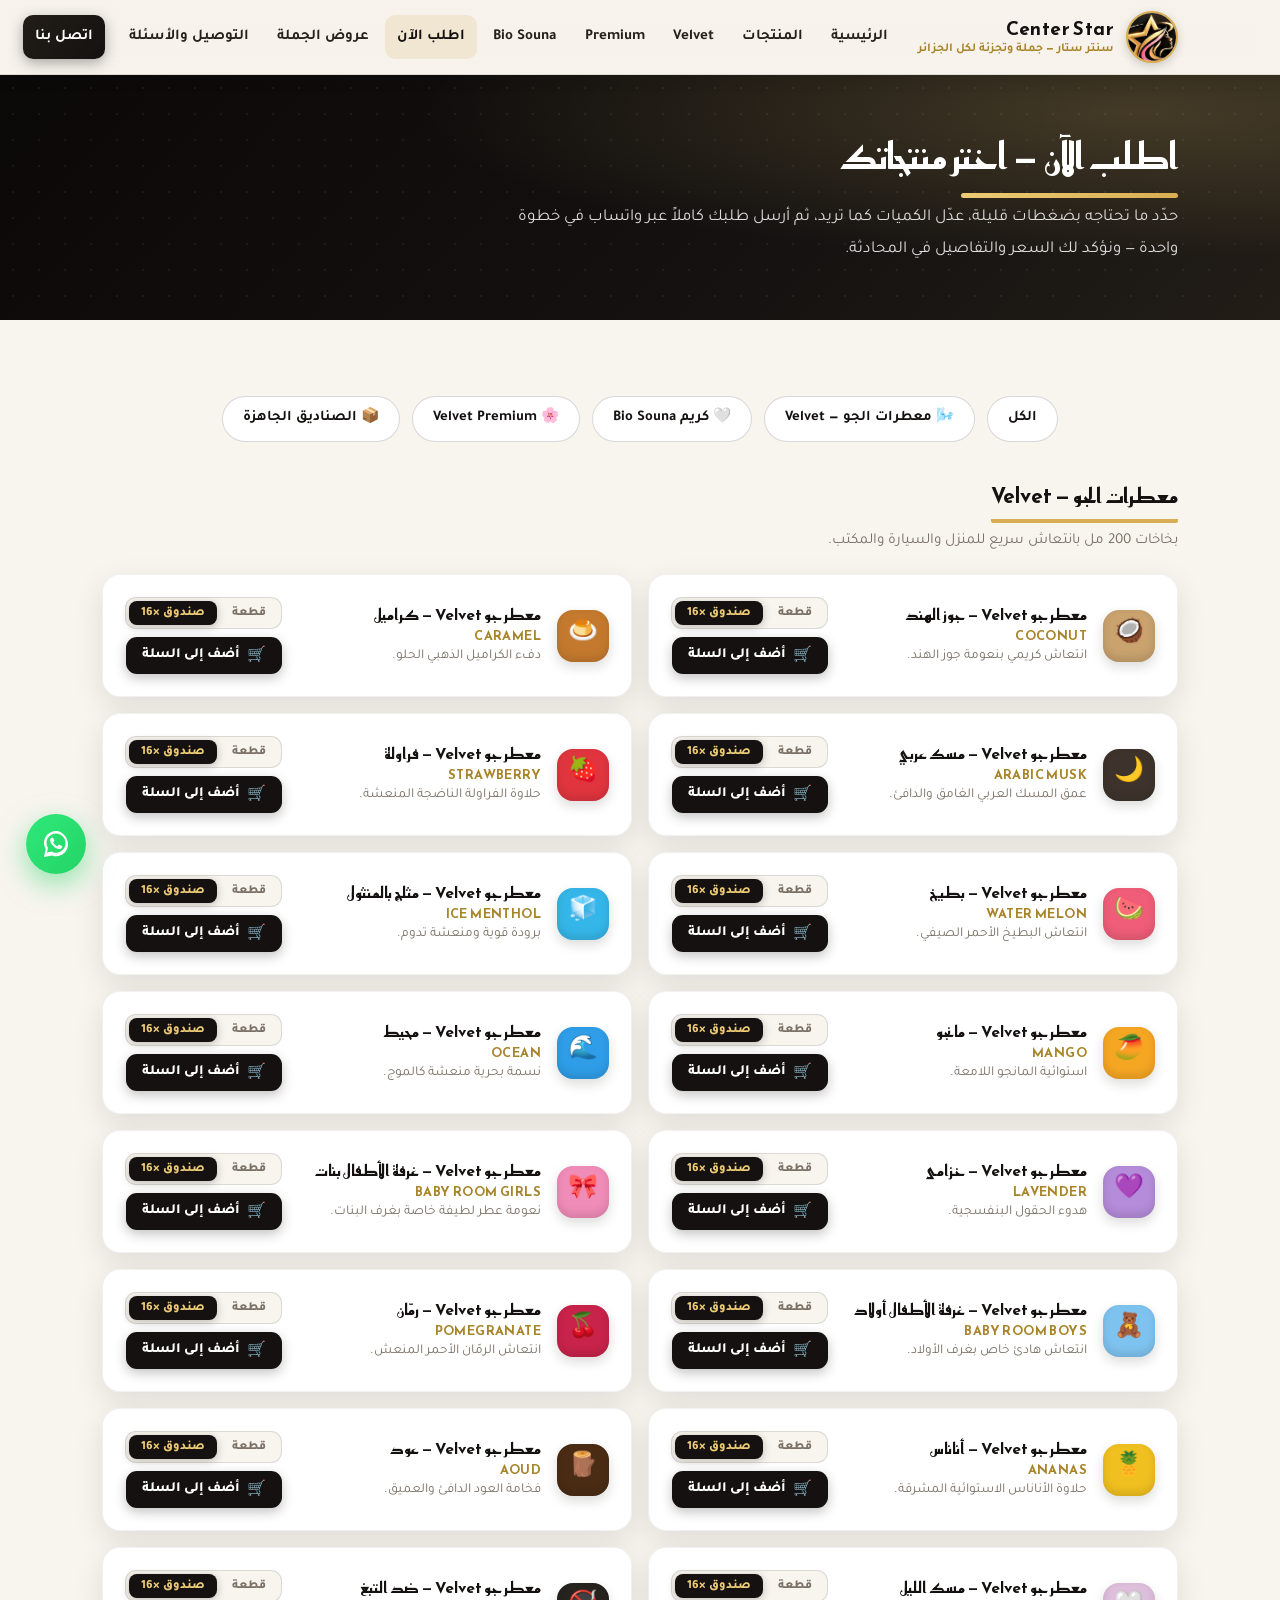
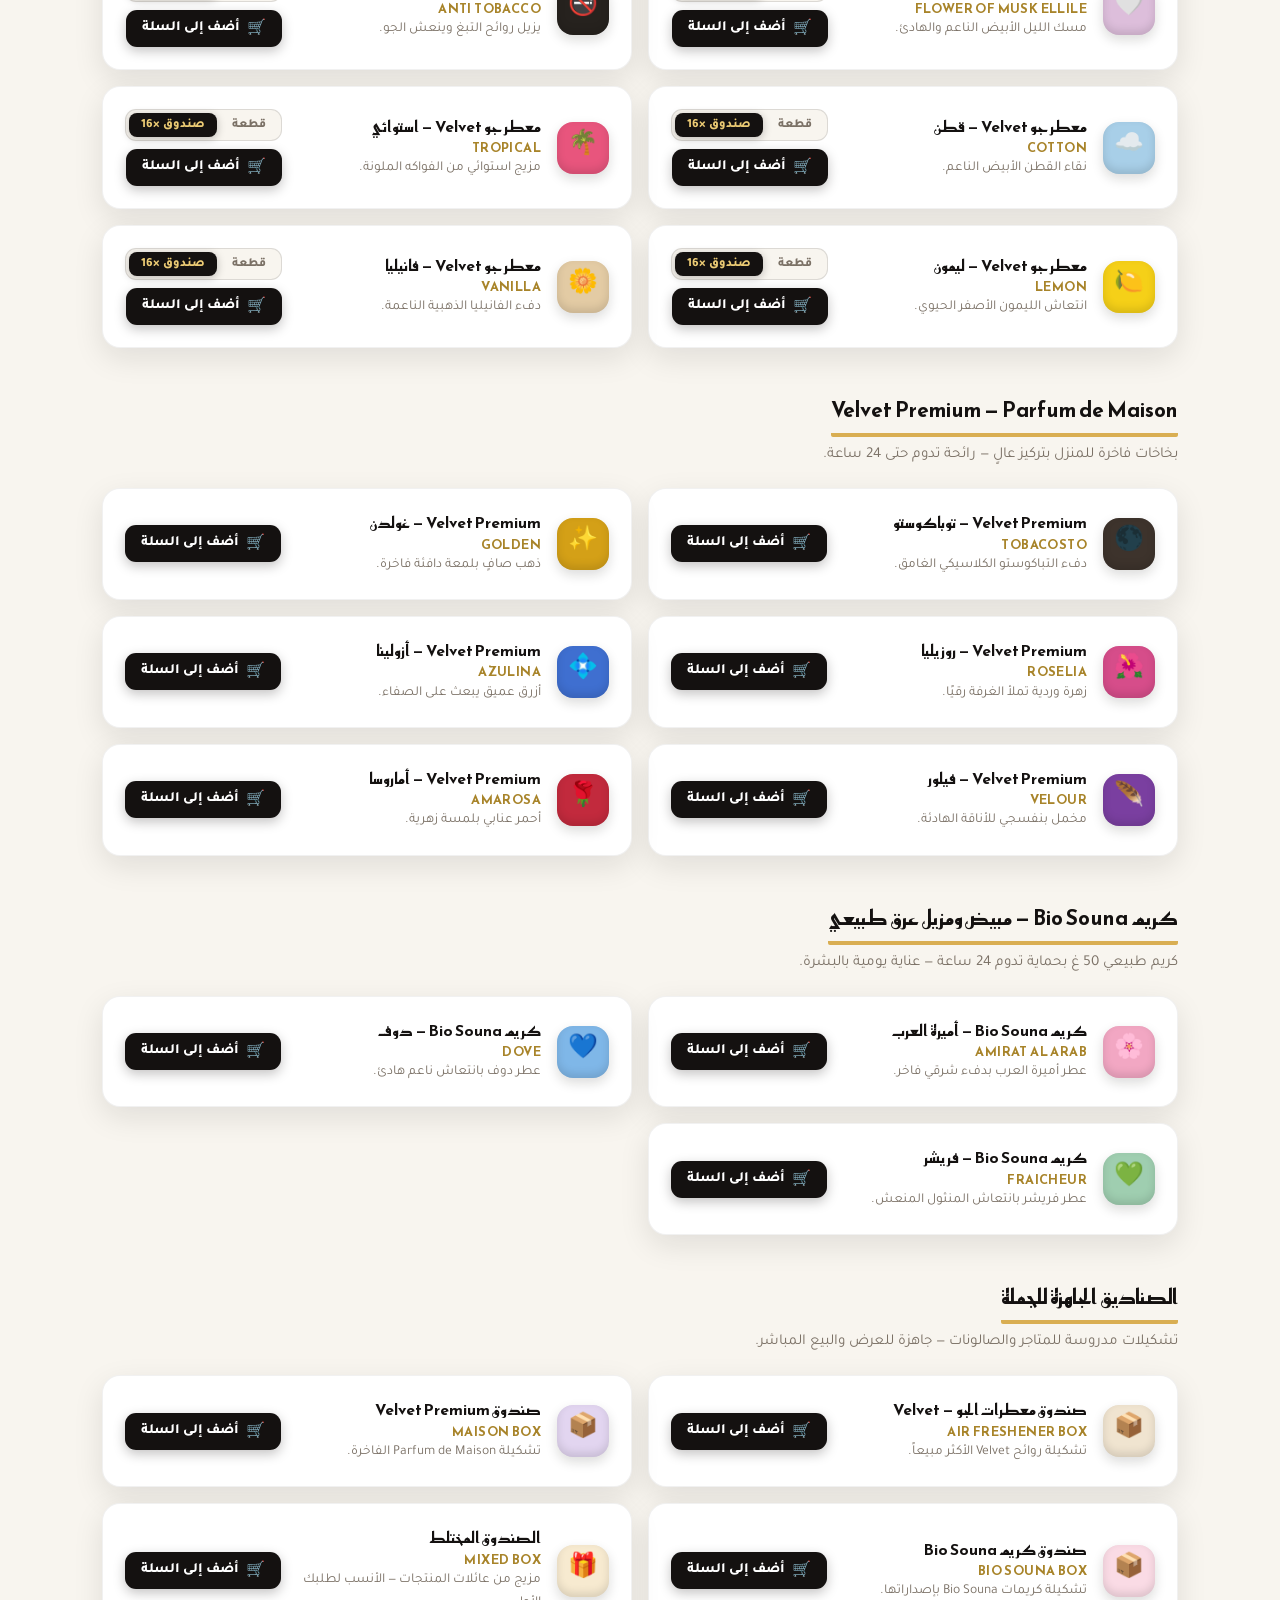
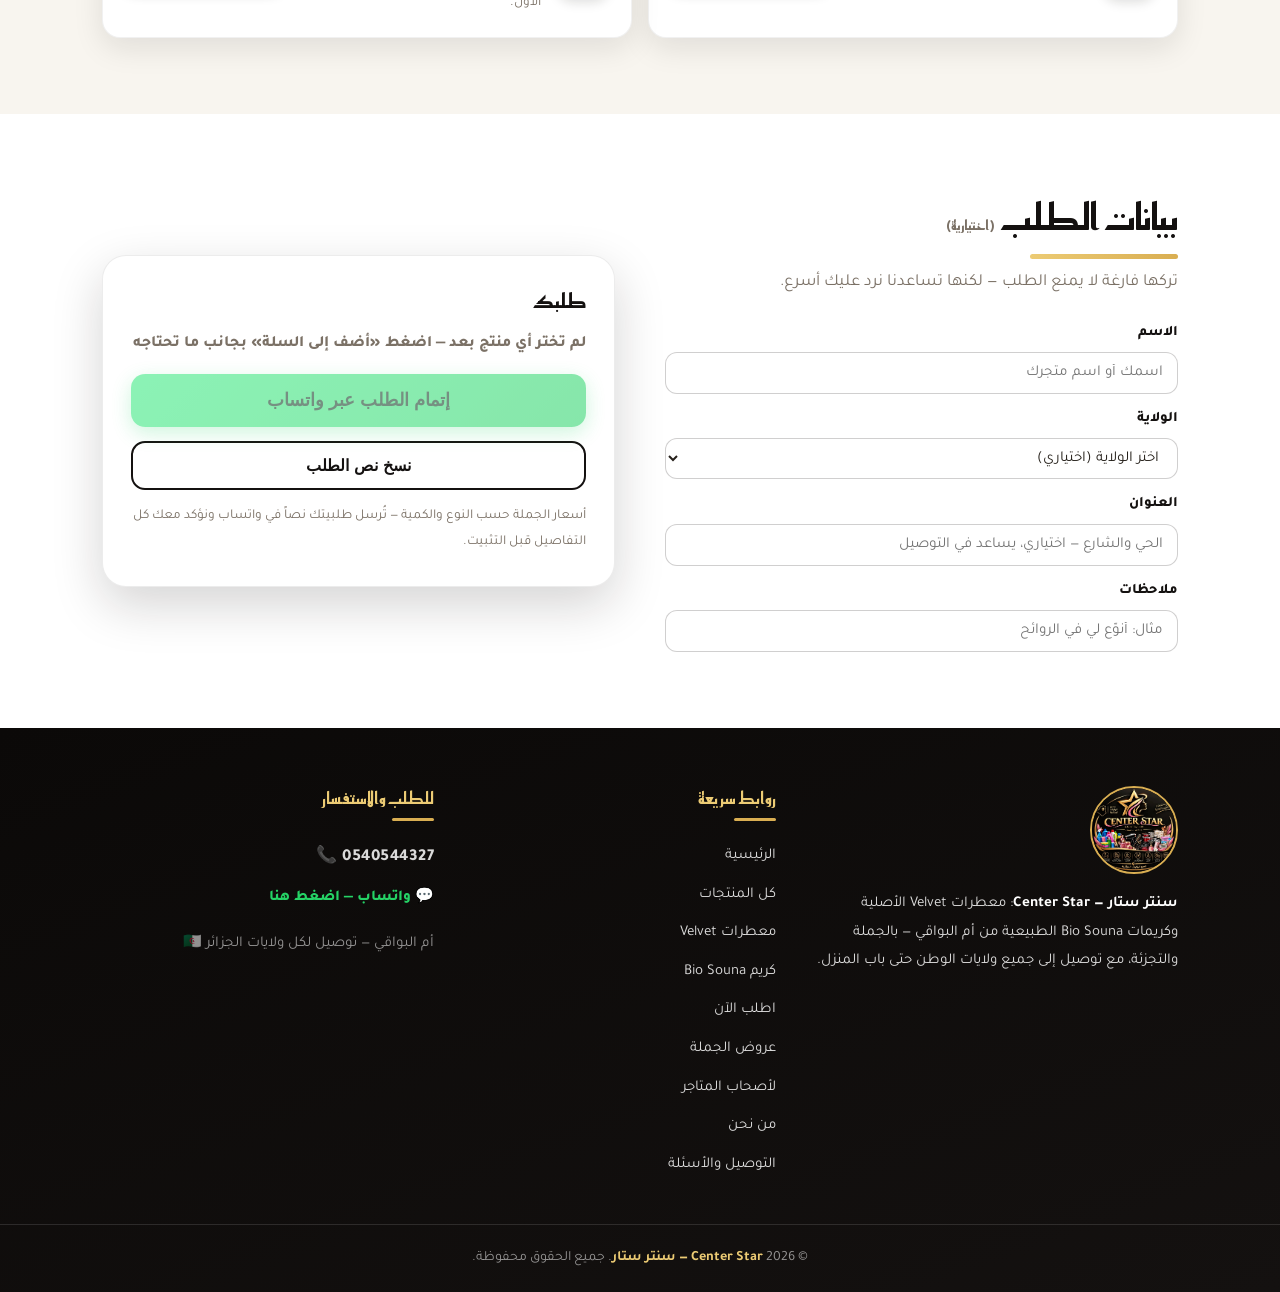
<file: order.html>
<!DOCTYPE html>
<html lang="ar" dir="rtl">
<head>
  <meta charset="UTF-8">
  <meta name="viewport" content="width=device-width, initial-scale=1.0">
  <title>اطلب الآن | Center Star — سنتر ستار | Velvet و Bio Souna بالجملة والتجزئة</title>
  <meta name="description" content="صفحة الطلب السريع من سنتر ستار — اختر معطرات Velvet وكريم Bio Souna بكمياتك، وأرسل طلبك جاهزاً عبر واتساب. الدفع عند الاستلام وتوصيل لكل ولايات الوطن.">
  <link rel="icon" type="image/jpeg" href="assets/img/logo-mark.jpg">
  <link rel="preconnect" href="https://fonts.googleapis.com">
  <link rel="preconnect" href="https://fonts.gstatic.com" crossorigin>
  <link href="https://fonts.googleapis.com/css2?family=Reem+Kufi:wght@400;500;600;700&family=Tajawal:wght@400;500;700;800;900&display=swap" rel="stylesheet">
  <link rel="stylesheet" href="css/style.css">
</head>
<body>

  <!-- ===== الترويسة ===== -->
  <header class="site-header">
    <div class="container header-inner">
      <a href="index.html" class="brand">
        <img src="assets/img/logo-mark.jpg" alt="شعار Center Star" class="brand-logo">
        <span class="brand-text">
          <strong>Center Star</strong>
          <small>سنتر ستار — جملة وتجزئة لكل الجزائر</small>
        </span>
      </a>
      <nav class="main-nav" id="mainNav"><a href="index.html">الرئيسية</a><a href="products.html">المنتجات</a><a href="velvet.html">Velvet</a><a href="parfum-maison.html">Premium</a><a href="bio-souna.html">Bio Souna</a><a href="order.html" class="active">اطلب الآن</a><a href="offers.html">عروض الجملة</a><a href="faq.html">التوصيل والأسئلة</a><a href="contact.html" class="nav-cta">اتصل بنا</a></nav>
      <button class="nav-toggle" id="navToggle" aria-label="فتح القائمة">☰</button>
    </div>
  </header>

  <main>
    <!-- ===== ترويسة صفحة الطلب ===== -->
    <section class="page-hero">
      <div class="container">
        <h1 class="section-title">اطلب الآن — اختر منتجاتك</h1>
        <p>حدّد ما تحتاجه بضغطات قليلة، عدّل الكميات كما تريد، ثم أرسل طلبك كاملاً عبر واتساب في خطوة واحدة — ونؤكد لك السعر والتفاصيل في المحادثة.</p>
      </div>
    </section>

    <!-- ===== اختيار المنتجات ===== -->
    <section class="section">
      <div class="container">
        <div class="chip-row" style="justify-content: center; margin-bottom: 38px;">
          <a href="#orderItems" class="chip">الكل</a>
          <a href="#cat-velvet" class="chip">🌬️ معطرات الجو — Velvet</a>
          <a href="#cat-biosouna" class="chip">🤍 كريم Bio Souna</a>
          <a href="#cat-maison" class="chip">🌸 Velvet Premium</a>
          <a href="#cat-boxes" class="chip">📦 الصناديق الجاهزة</a>
        </div>
        <div id="orderItems"><!-- يُبنى تلقائياً بواسطة js/order.js --></div>
      </div>
    </section>

    <!-- ===== بيانات وإتمام الطلب ===== -->
    <section class="section section-alt">
      <div class="container split">
        <div class="reveal">
          <h2 class="section-title">بيانات الطلب <small style="font-size:0.85rem;color:var(--muted);font-weight:700;">(اختيارية)</small></h2>
          <p class="section-sub" style="margin-bottom:20px;">تركها فارغة لا يمنع الطلب — لكنها تساعدنا نرد عليك أسرع.</p>
          <div class="order-fields">
            <label>الاسم <input type="text" id="orderName" placeholder="اسمك أو اسم متجرك"></label>
            <label>الولاية <select id="orderWilaya">
              <option value="">اختر الولاية (اختياري)</option>
            </select></label>
            <label>العنوان <input type="text" id="orderAddress" placeholder="الحي والشارع — اختياري، يساعد في التوصيل"></label>
            <label>ملاحظات <input type="text" id="orderNotes" placeholder="مثال: أنوّع لي في الروائح"></label>
          </div>
        </div>
        <div class="reveal">
          <div class="order-summary">
            <h3>طلبك</h3>
            <p class="order-total" id="orderTotal">—</p>
            <button class="btn btn-wa btn-lg" id="orderCheckout">إتمام الطلب عبر واتساب</button>
            <button class="btn btn-outline-dark" id="orderCopy">نسخ نص الطلب</button>
            <p class="order-note">أسعار الجملة حسب النوع والكمية — تُرسل طلبيتك نصاً في واتساب ونؤكد معك كل التفاصيل قبل التثبيت.</p>
          </div>
        </div>
      </div>
    </section>
  </main>

  <!-- ===== التذييل ===== -->
  <footer class="site-footer">
    <div class="container footer-grid">
      <div class="footer-col">
        <img src="assets/img/star-logo.jpg" alt="Center Star — سنتر ستار" class="footer-logo">
        <p><strong style="color:#fff;">سنتر ستار — Center Star</strong>: معطرات Velvet الأصلية وكريمات Bio Souna الطبيعية من أم البواقي — بالجملة والتجزئة، مع توصيل إلى جميع ولايات الوطن حتى باب المنزل.</p>
      </div>
      <div class="footer-col">
        <h4>روابط سريعة</h4>
        <a href="index.html">الرئيسية</a>
        <a href="products.html">كل المنتجات</a>
        <a href="velvet.html">معطرات Velvet</a>
        <a href="bio-souna.html">كريم Bio Souna</a>
        <a href="order.html">اطلب الآن</a>
        <a href="offers.html">عروض الجملة</a>
        <a href="for-stores.html">لأصحاب المتاجر</a>
        <a href="about.html">من نحن</a>
        <a href="faq.html">التوصيل والأسئلة</a>
      </div>
      <div class="footer-col">
        <h4>للطلب والاستفسار</h4>
        <a class="footer-phone" href="tel:0540544327">📞 0540544327</a>
        <a class="footer-wa" href="https://wa.me/213540544327" target="_blank" rel="noopener">💬 واتساب — اضغط هنا</a>
        <p class="footer-note">أم البواقي — توصيل لكل ولايات الجزائر 🇩🇿</p>
      </div>
    </div>
    <div class="footer-bottom">
      © <span id="year">2026</span> <span class="gold">Center Star — سنتر ستار</span>. جميع الحقوق محفوظة.
    </div>
  </footer>

  <!-- ===== زر واتساب العائم ===== -->
  <a href="https://wa.me/213540544327" class="wa-float" target="_blank" rel="noopener" aria-label="تواصل معنا عبر واتساب">
    <svg viewBox="0 0 32 32"><path d="M16 3C9.4 3 4 8.4 4 15c0 2.1.6 4.2 1.7 6L4 29l8.2-1.6c1.2.6 2.5.9 3.8.9 6.6 0 12-5.4 12-12S22.6 3 16 3zm0 21.8c-1.2 0-2.4-.3-3.4-.9l-.7-.4-4.9 1 1-4.7-.5-.7C6.9 17.9 6.5 16.5 6.5 15 6.5 9.8 10.8 5.5 16 5.5S25.5 9.8 25.5 15 21.2 24.8 16 24.8zm5.4-7.1c-.3-.1-1.7-.9-2-1-.3-.1-.5-.1-.7.1-.2.3-.8 1-.9 1.2-.2.2-.3.2-.6.1-.3-.1-1.2-.5-2.3-1.4-.9-.8-1.4-1.7-1.6-2-.2-.3 0-.5.1-.6l.5-.6c.2-.2.2-.3.3-.5.1-.2 0-.4 0-.5 0-.1-.7-1.7-1-2.3-.3-.6-.5-.5-.7-.5h-.6c-.2 0-.5.1-.8.4-.3.3-1 1-1 2.5s1.1 2.9 1.2 3.1c.1.2 2.1 3.2 5.1 4.5.7.3 1.3.5 1.7.6.7.2 1.4.2 1.9.1.6-.1 1.7-.7 2-1.4.2-.7.2-1.3.2-1.4-.1-.1-.3-.2-.6-.3z"/></svg>
  </a>

  <script src="js/config.js"></script>
  <script src="js/main.js"></script>
  <script src="js/catalog.js"></script>
  <script src="js/order.js"></script>
</body>
</html>
</file>
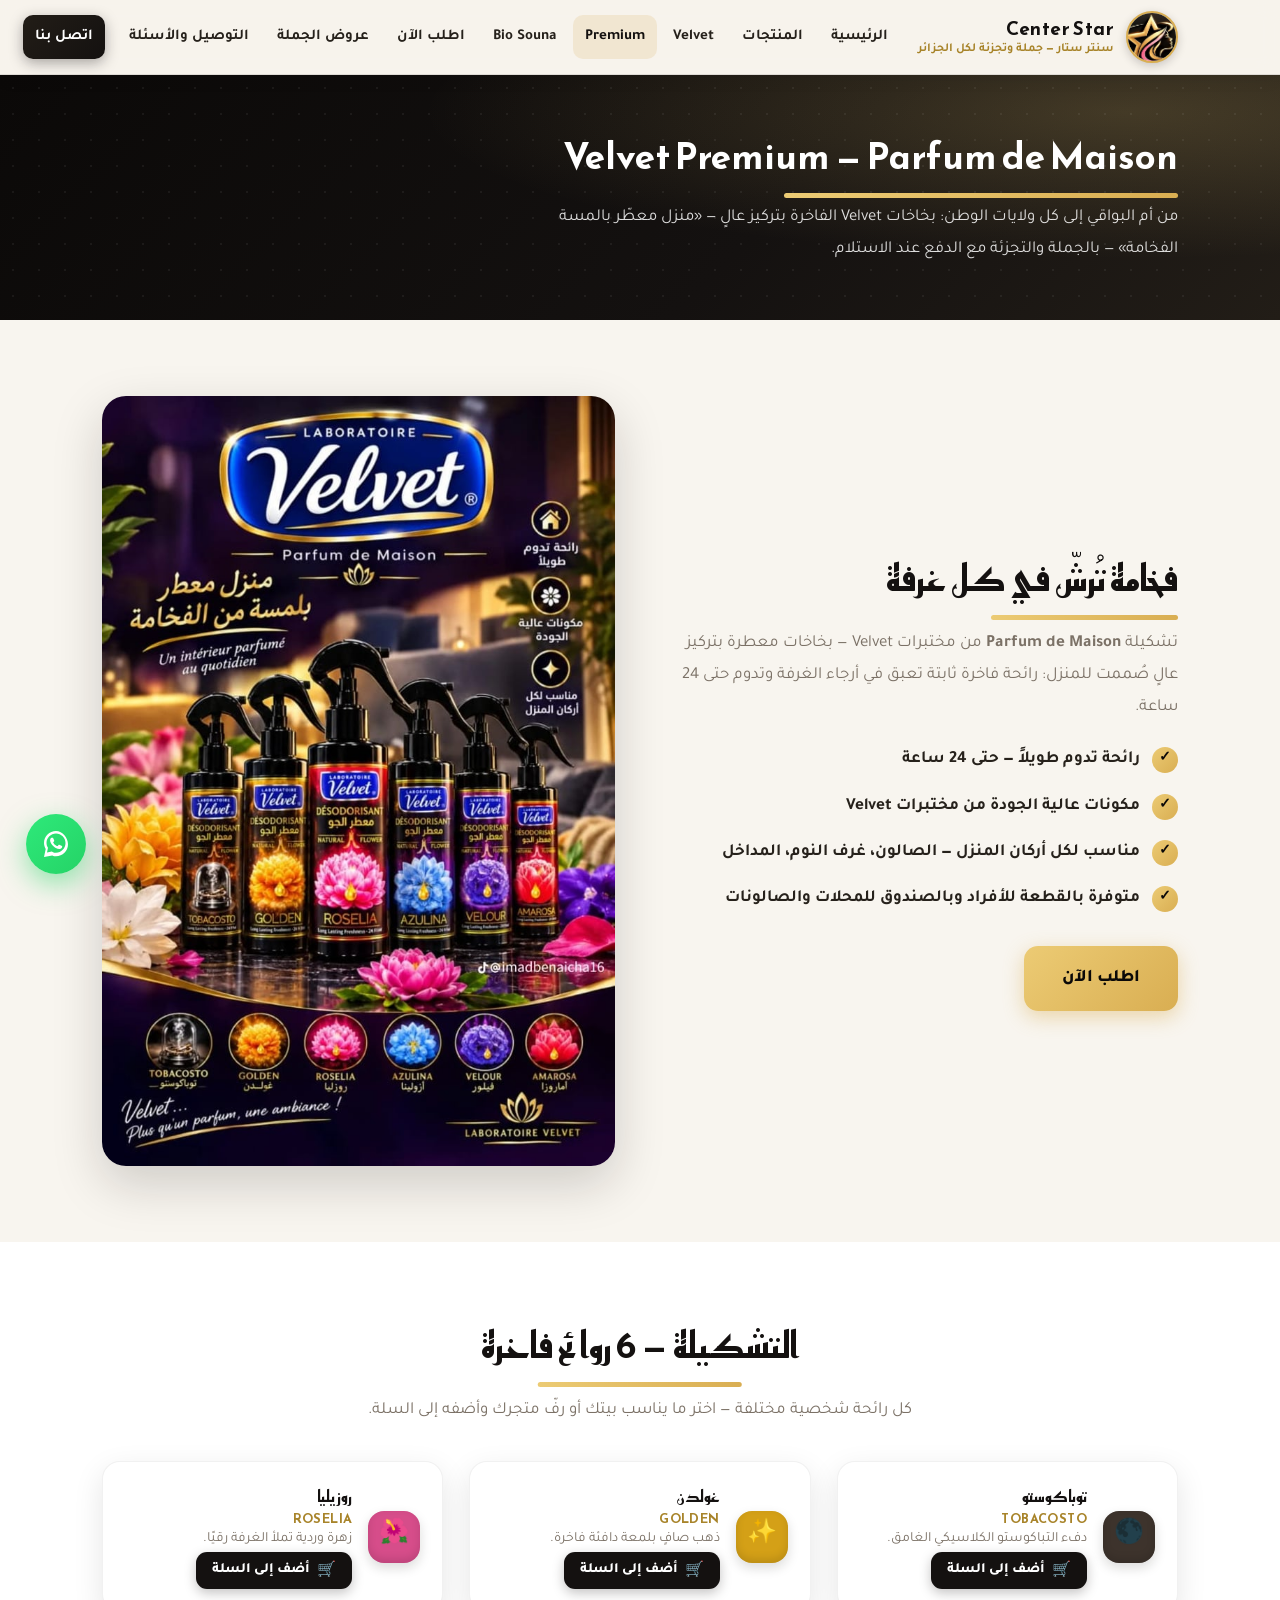
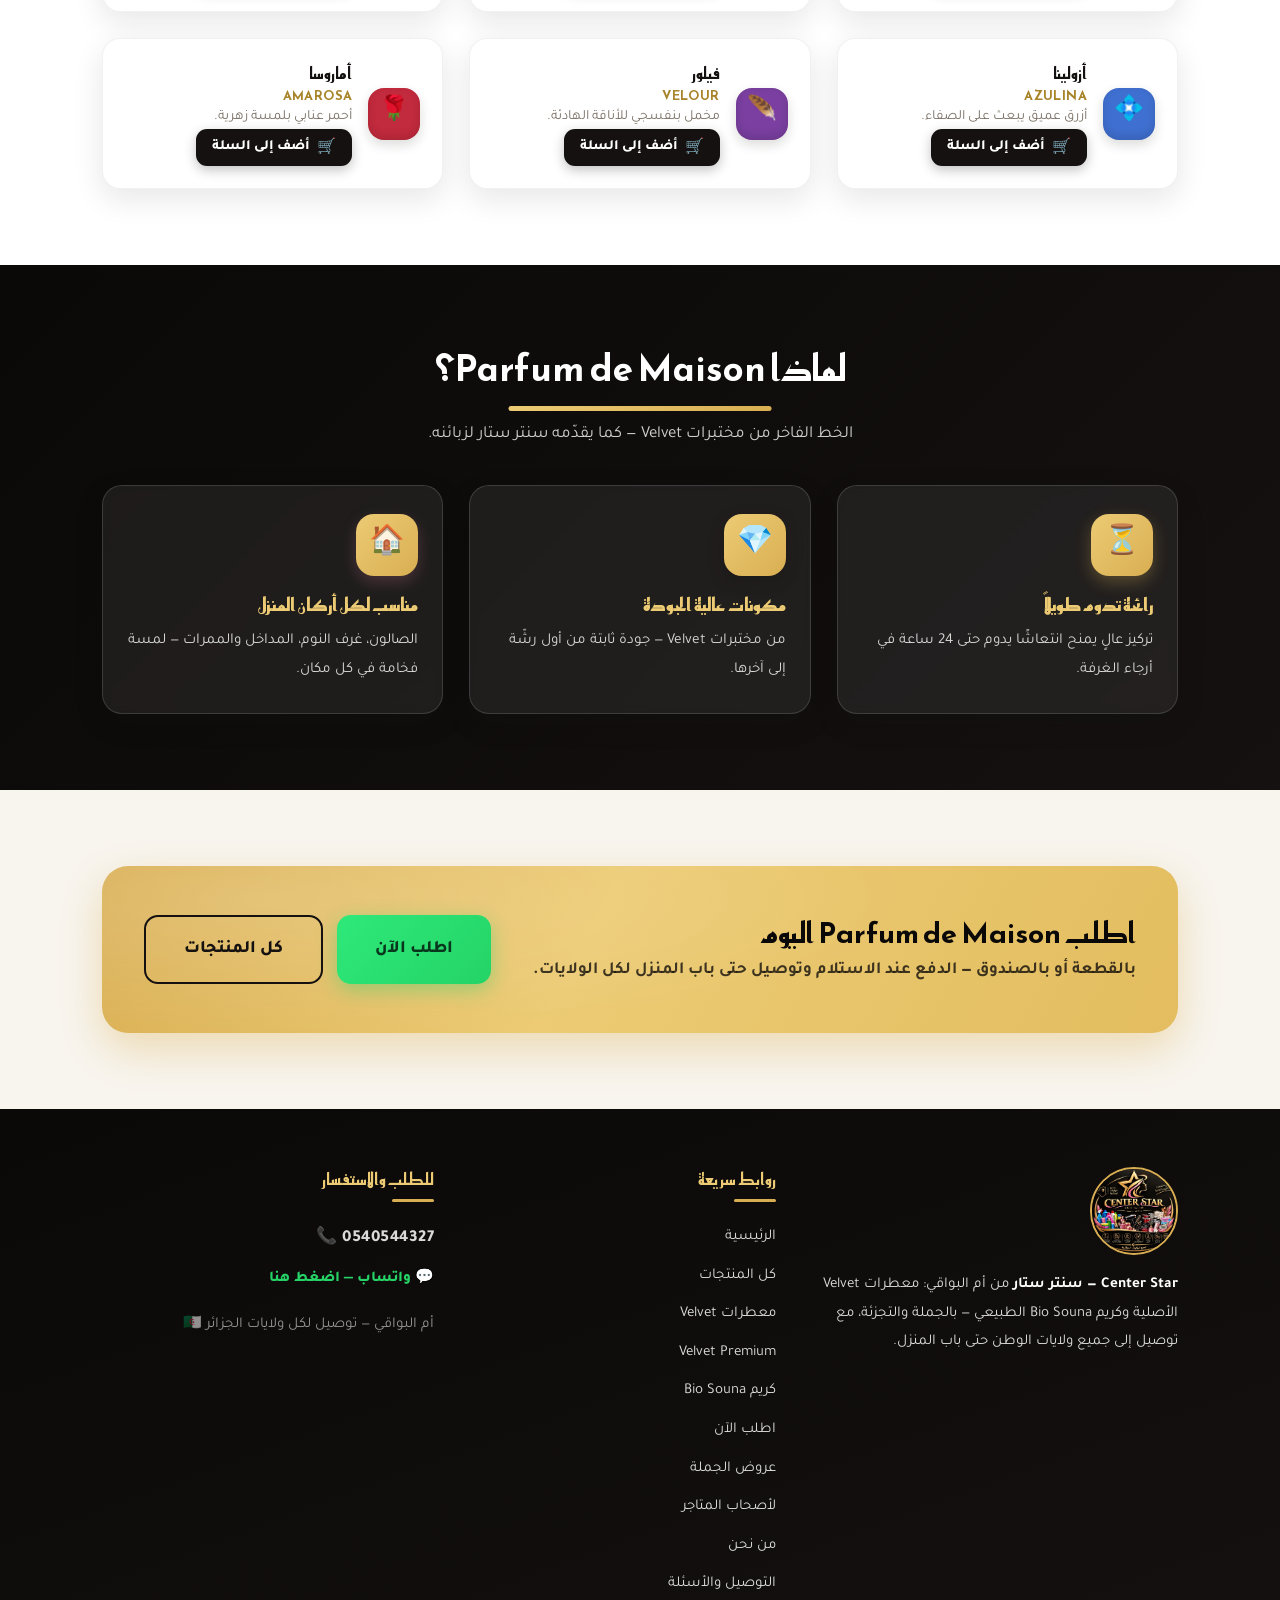
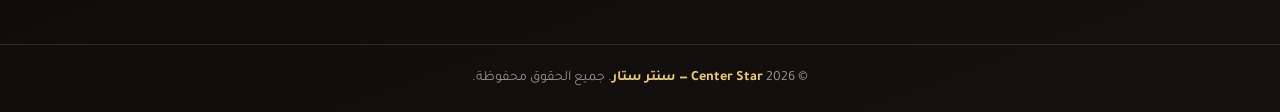
<file: parfum-maison.html>
<!DOCTYPE html>
<html lang="ar" dir="rtl">
<head>
  <meta charset="UTF-8">
  <meta name="viewport" content="width=device-width, initial-scale=1.0">
  <title>Velvet Premium — Parfum de Maison | Center Star — سنتر ستار</title>
  <meta name="description" content="Velvet Premium — Parfum de Maison: توباكوستو، غولدن، روزيليا، أزولينا، فيلور وأماروسا. تركيز عالٍ ورائحة تدوم حتى 24 ساعة. بالجملة والتجزئة مع الدفع عند الاستلام.">
  <link rel="icon" type="image/jpeg" href="assets/img/logo-mark.jpg">
  <link rel="preconnect" href="https://fonts.googleapis.com">
  <link rel="preconnect" href="https://fonts.gstatic.com" crossorigin>
  <link href="https://fonts.googleapis.com/css2?family=Reem+Kufi:wght@400;500;600;700&family=Tajawal:wght@400;500;700;800;900&display=swap" rel="stylesheet">
  <link rel="stylesheet" href="css/style.css">
</head>
<body>

  <!-- ===== الترويسة ===== -->
  <header class="site-header">
    <div class="container header-inner">
      <a href="index.html" class="brand">
        <img src="assets/img/logo-mark.jpg" alt="شعار Center Star" class="brand-logo">
        <span class="brand-text">
          <strong>Center Star</strong>
          <small>سنتر ستار — جملة وتجزئة لكل الجزائر</small>
        </span>
      </a>
      <nav class="main-nav" id="mainNav"><a href="index.html">الرئيسية</a><a href="products.html">المنتجات</a><a href="velvet.html">Velvet</a><a href="parfum-maison.html" class="active">Premium</a><a href="bio-souna.html">Bio Souna</a><a href="order.html">اطلب الآن</a><a href="offers.html">عروض الجملة</a><a href="faq.html">التوصيل والأسئلة</a><a href="contact.html" class="nav-cta">اتصل بنا</a></nav>
      <button class="nav-toggle" id="navToggle" aria-label="فتح القائمة">☰</button>
    </div>
  </header>

  <main>
    <!-- ===== ترويسة الصفحة ===== -->
    <section class="page-hero">
      <div class="container">
        <h1 class="section-title">Velvet Premium — Parfum de Maison</h1>
        <p>من أم البواقي إلى كل ولايات الوطن: بخاخات Velvet الفاخرة بتركيز عالٍ — «منزل معطّر بالمسة الفخامة» — بالجملة والتجزئة مع الدفع عند الاستلام.</p>
      </div>
    </section>

    <!-- ===== التعريف ===== -->
    <section class="section">
      <div class="container split">
        <div class="reveal">
          <h2 class="section-title">فخامة تُرشّ في كل غرفة</h2>
          <p class="section-sub" style="margin-bottom: 20px;">
            تشكيلة <strong>Parfum de Maison</strong> من مختبرات Velvet — بخاخات معطرة بتركيز عالٍ صُممت للمنزل: رائحة فاخرة ثابتة تعبق في أرجاء الغرفة وتدوم حتى 24 ساعة.
          </p>
          <ul class="check-list">
            <li>رائحة تدوم طويلاً — حتى 24 ساعة</li>
            <li>مكونات عالية الجودة من مختبرات Velvet</li>
            <li>مناسب لكل أركان المنزل — الصالون، غرف النوم، المداخل</li>
            <li>متوفرة بالقطعة للأفراد وبالصندوق للمحلات والصالونات</li>
          </ul>
          <div style="margin-top: 30px;">
            <a href="order.html" class="btn btn-gold btn-lg">اطلب الآن</a>
          </div>
        </div>
        <div class="split-img-wrap reveal">
          <img src="assets/img/velvet-parfum-poster.jpg" alt="Velvet Premium — Parfum de Maison: توباكوستو، غولدن، روزيليا، أزولينا، فيلور، أماروسا" class="split-img flat" style="aspect-ratio: 2 / 3; object-fit: cover;">
        </div>
      </div>
    </section>

    <!-- ===== الروائح الست ===== -->
    <section class="section section-alt">
      <div class="container">
        <div class="center">
          <h2 class="section-title">التشكيلة — 6 روائح فاخرة</h2>
          <p class="section-sub">كل رائحة شخصية مختلفة — اختر ما يناسب بيتك أو رفّ متجرك وأضفه إلى السلة.</p>
        </div>
        <div class="grid-3">
          <div class="scent-card reveal"><div class="scent-dot" style="background:#3d332c">🌑</div><div><h3>توباكوستو <small>TOBACOSTO</small></h3><p>دفء التباكوستو الكلاسيكي الغامق.</p><button class="btn-cart" data-cart-id="pm-tobacosto" data-cart-name="Velvet Premium — توباكوستو">أضف إلى السلة</button></div></div>
          <div class="scent-card reveal"><div class="scent-dot" style="background:#d4a017">✨</div><div><h3>غولدن <small>GOLDEN</small></h3><p>ذهب صافٍ بلمعة دافئة فاخرة.</p><button class="btn-cart" data-cart-id="pm-golden" data-cart-name="Velvet Premium — غولدن">أضف إلى السلة</button></div></div>
          <div class="scent-card reveal"><div class="scent-dot" style="background:#d64d8a">🌺</div><div><h3>روزيليا <small>ROSELIA</small></h3><p>زهرة وردية تملأ الغرفة رقيًا.</p><button class="btn-cart" data-cart-id="pm-roselia" data-cart-name="Velvet Premium — روزيليا">أضف إلى السلة</button></div></div>
          <div class="scent-card reveal"><div class="scent-dot" style="background:#3f6fd0">💠</div><div><h3>أزولينا <small>AZULINA</small></h3><p>أزرق عميق يبعث على الصفاء.</p><button class="btn-cart" data-cart-id="pm-azulina" data-cart-name="Velvet Premium — أزولينا">أضف إلى السلة</button></div></div>
          <div class="scent-card reveal"><div class="scent-dot" style="background:#7a3fa0">🪶</div><div><h3>فيلور <small>VELOUR</small></h3><p>مخمل بنفسجي للأناقة الهادئة.</p><button class="btn-cart" data-cart-id="pm-velour" data-cart-name="Velvet Premium — فيلور">أضف إلى السلة</button></div></div>
          <div class="scent-card reveal"><div class="scent-dot" style="background:#c22a3d">🌹</div><div><h3>أماروسا <small>AMAROSA</small></h3><p>أحمر عنابي بلمسة زهرية.</p><button class="btn-cart" data-cart-id="pm-amarosa" data-cart-name="Velvet Premium — أماروسا">أضف إلى السلة</button></div></div>
        </div>
      </div>
    </section>

    <!-- ===== لماذا Parfum de Maison ===== -->
    <section class="section section-dark">
      <div class="container">
        <div class="center">
          <h2 class="section-title">لماذا Parfum de Maison؟</h2>
          <p class="section-sub">الخط الفاخر من مختبرات Velvet — كما يقدّمه سنتر ستار لزبائنه.</p>
        </div>
        <div class="grid-3">
          <div class="feature reveal">
            <div class="feature-icon">⏳</div>
            <h3>رائحة تدوم طويلاً</h3>
            <p>تركيز عالٍ يمنح انتعاشًا يدوم حتى 24 ساعة في أرجاء الغرفة.</p>
          </div>
          <div class="feature reveal">
            <div class="feature-icon brand">💎</div>
            <h3>مكونات عالية الجودة</h3>
            <p>من مختبرات Velvet — جودة ثابتة من أول رشّة إلى آخرها.</p>
          </div>
          <div class="feature reveal">
            <div class="feature-icon rose">🏠</div>
            <h3>مناسب لكل أركان المنزل</h3>
            <p>الصالون، غرف النوم، المداخل والممرات — لمسة فخامة في كل مكان.</p>
          </div>
        </div>
      </div>
    </section>

    <!-- ===== دعوة للطلب ===== -->
    <section class="section">
      <div class="container">
        <div class="cta-band reveal">
          <div>
            <h2>اطلب Parfum de Maison اليوم</h2>
            <p>بالقطعة أو بالصندوق — الدفع عند الاستلام وتوصيل حتى باب المنزل لكل الولايات.</p>
          </div>
          <div class="cta-actions">
            <a href="order.html" class="btn btn-wa btn-lg">اطلب الآن</a>
            <a href="products.html" class="btn btn-outline-dark btn-lg">كل المنتجات</a>
          </div>
        </div>
      </div>
    </section>
  </main>

  <!-- ===== التذييل ===== -->
  <footer class="site-footer">
    <div class="container footer-grid">
      <div class="footer-col">
        <img src="assets/img/star-logo.jpg" alt="Center Star — سنتر ستار" class="footer-logo">
        <p><strong style="color:#fff;">Center Star — سنتر ستار</strong> من أم البواقي: معطرات Velvet الأصلية وكريم Bio Souna الطبيعي — بالجملة والتجزئة، مع توصيل إلى جميع ولايات الوطن حتى باب المنزل.</p>
      </div>
      <div class="footer-col">
        <h4>روابط سريعة</h4>
        <a href="index.html">الرئيسية</a>
        <a href="products.html">كل المنتجات</a>
        <a href="velvet.html">معطرات Velvet</a>
        <a href="parfum-maison.html">Velvet Premium</a>
        <a href="bio-souna.html">كريم Bio Souna</a>
        <a href="order.html">اطلب الآن</a>
        <a href="offers.html">عروض الجملة</a>
        <a href="for-stores.html">لأصحاب المتاجر</a>
        <a href="about.html">من نحن</a>
        <a href="faq.html">التوصيل والأسئلة</a>
      </div>
      <div class="footer-col">
        <h4>للطلب والاستفسار</h4>
        <a class="footer-phone" href="tel:0540544327">📞 0540544327</a>
        <a class="footer-wa" href="https://wa.me/213540544327" target="_blank" rel="noopener">💬 واتساب — اضغط هنا</a>
        <p class="footer-note">أم البواقي — توصيل لكل ولايات الجزائر 🇩🇿</p>
      </div>
    </div>
    <div class="footer-bottom">
      © <span id="year">2026</span> <span class="gold">Center Star — سنتر ستار</span>. جميع الحقوق محفوظة.
    </div>
  </footer>

  <!-- ===== زر واتساب العائم ===== -->
  <a href="https://wa.me/213540544327" class="wa-float" target="_blank" rel="noopener" aria-label="تواصل معنا عبر واتساب">
    <svg viewBox="0 0 32 32"><path d="M16 3C9.4 3 4 8.4 4 15c0 2.1.6 4.2 1.7 6L4 29l8.2-1.6c1.2.6 2.5.9 3.8.9 6.6 0 12-5.4 12-12S22.6 3 16 3zm0 21.8c-1.2 0-2.4-.3-3.4-.9l-.7-.4-4.9 1 1-4.7-.5-.7C6.9 17.9 6.5 16.5 6.5 15 6.5 9.8 10.8 5.5 16 5.5S25.5 9.8 25.5 15 21.2 24.8 16 24.8zm5.4-7.1c-.3-.1-1.7-.9-2-1-.3-.1-.5-.1-.7.1-.2.3-.8 1-.9 1.2-.2.2-.3.2-.6.1-.3-.1-1.2-.5-2.3-1.4-.9-.8-1.4-1.7-1.6-2-.2-.3 0-.5.1-.6l.5-.6c.2-.2.2-.3.3-.5.1-.2 0-.4 0-.5 0-.1-.7-1.7-1-2.3-.3-.6-.5-.5-.7-.5h-.6c-.2 0-.5.1-.8.4-.3.3-1 1-1 2.5s1.1 2.9 1.2 3.1c.1.2 2.1 3.2 5.1 4.5.7.3 1.3.5 1.7.6.7.2 1.4.2 1.9.1.6-.1 1.7-.7 2-1.4.2-.7.2-1.3.2-1.4-.1-.1-.3-.2-.6-.3z"/></svg>
  </a>

  <script src="js/config.js"></script>
  <script src="js/catalog.js"></script>
  <script src="js/main.js"></script>
  <script src="js/cart.js"></script>
</body>
</html>
</file>
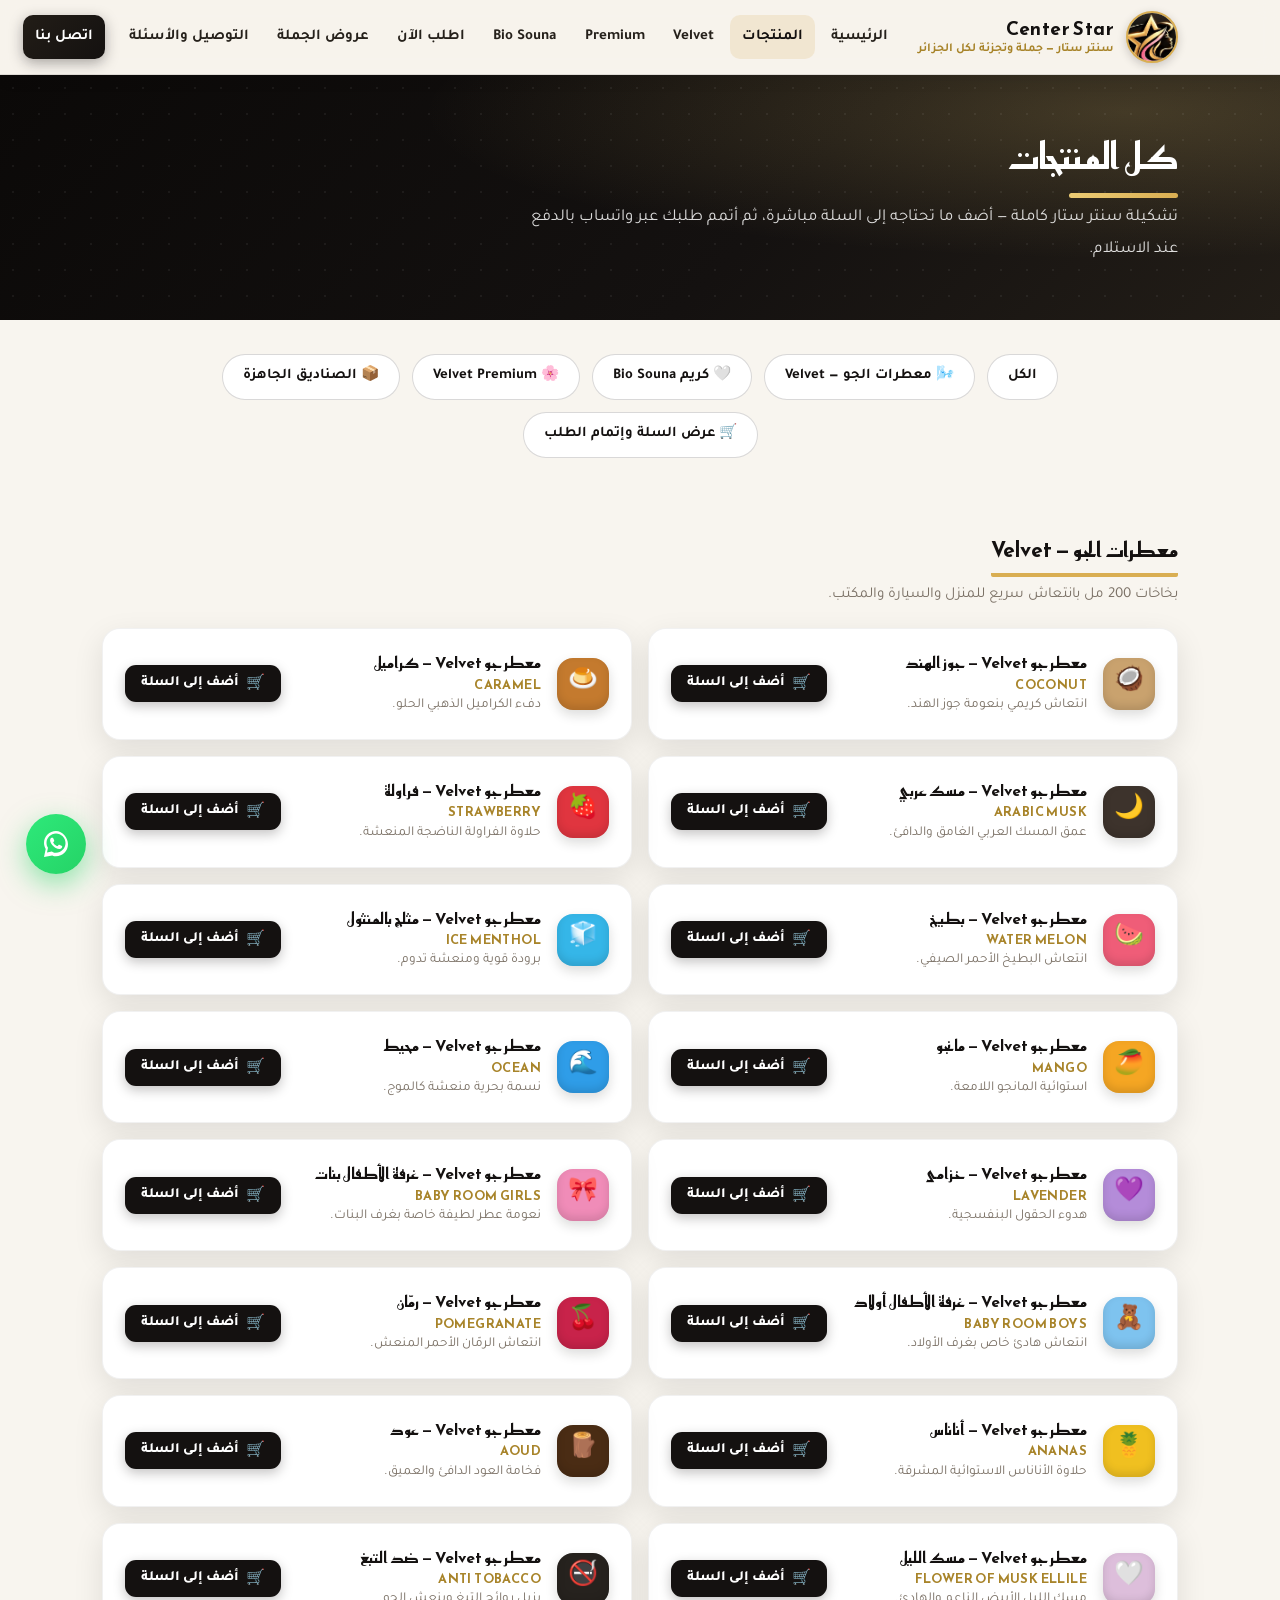
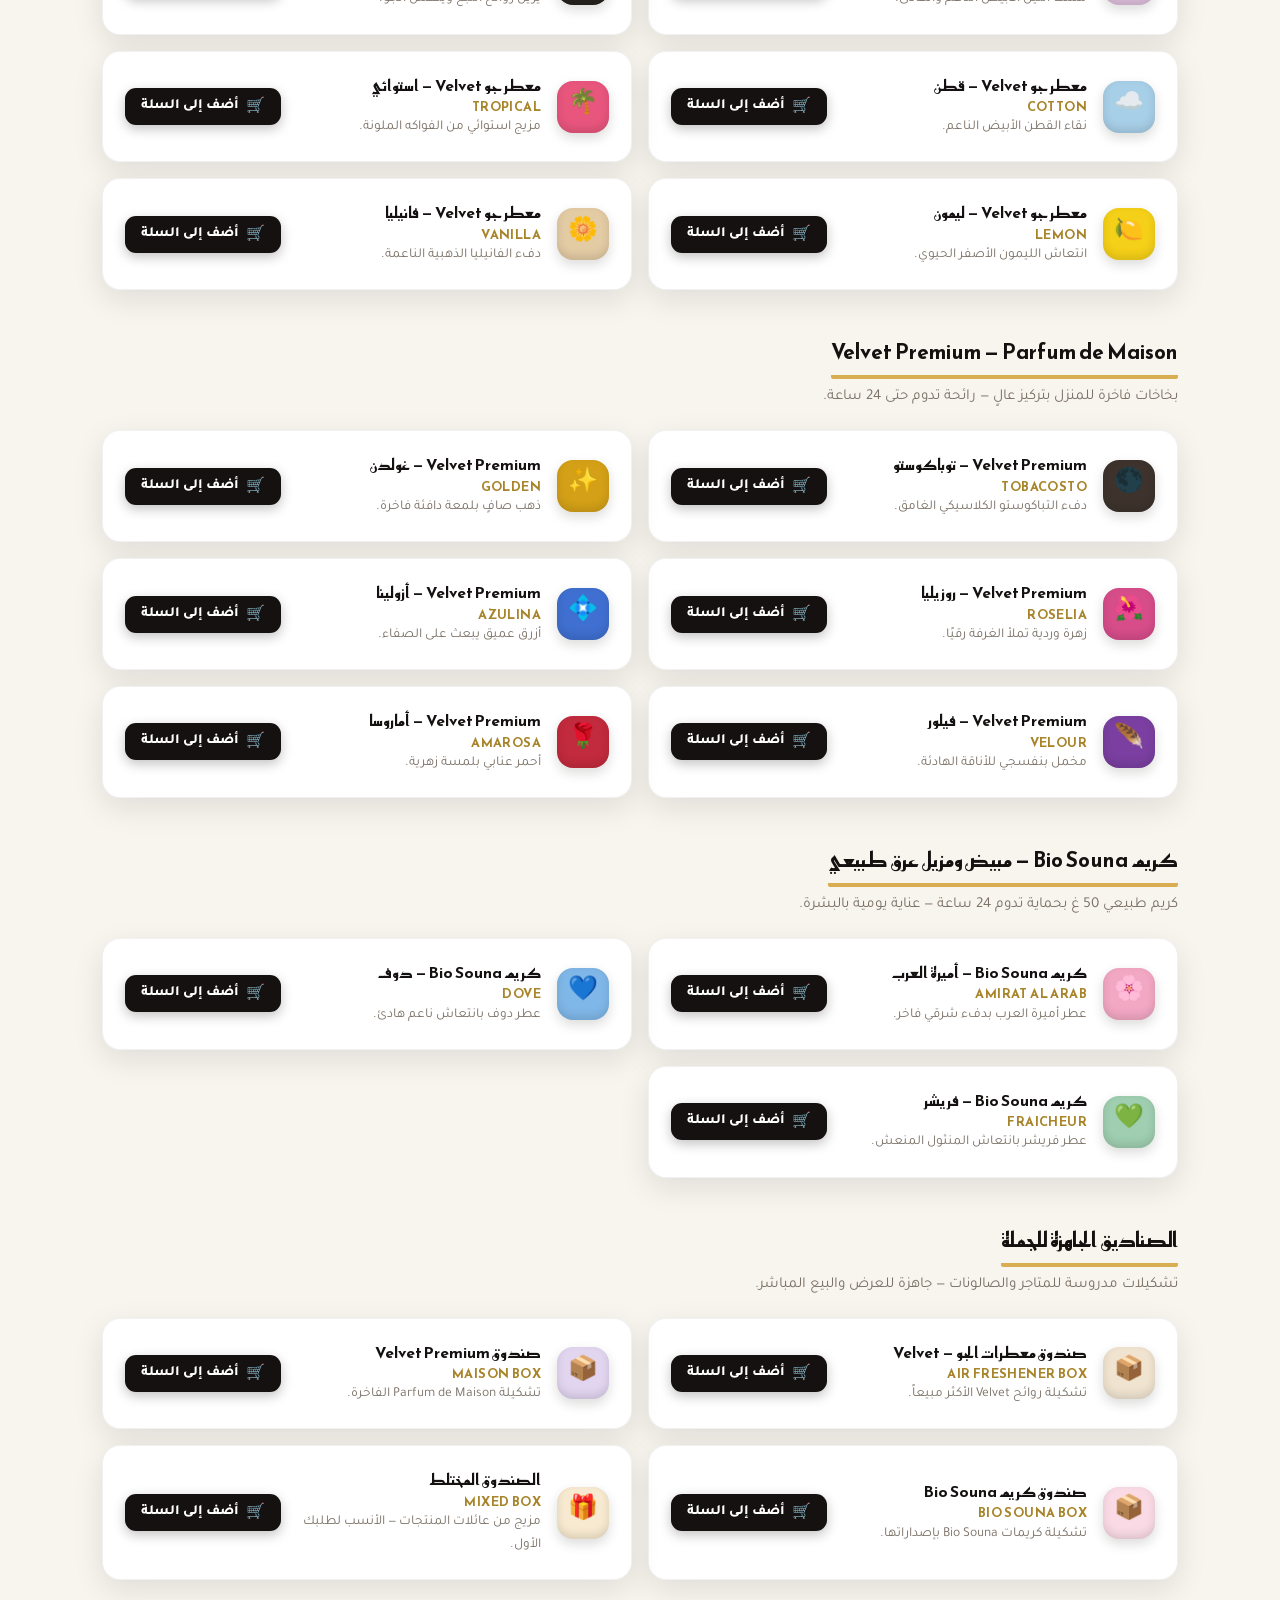
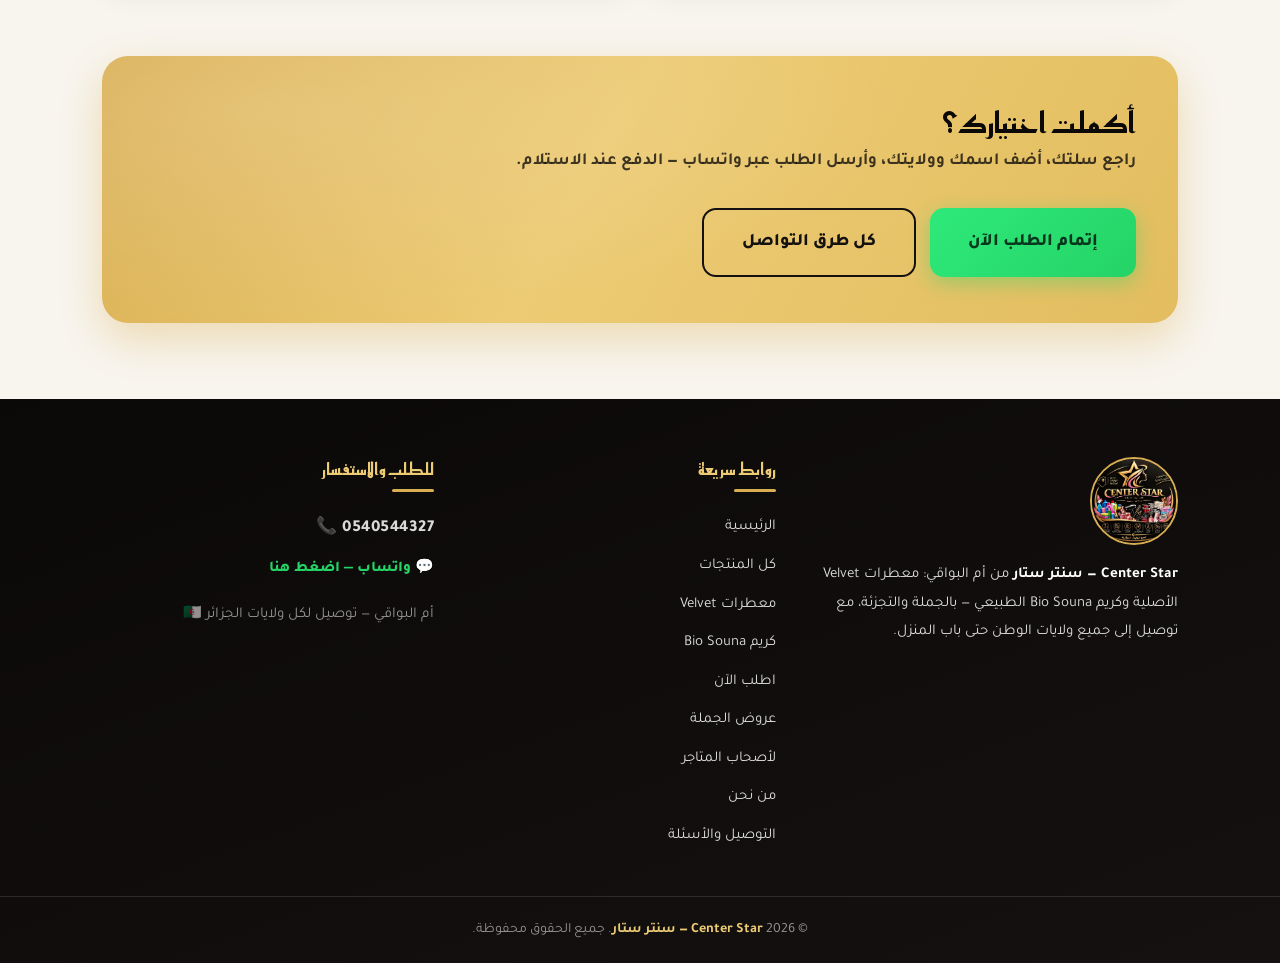
<file: products.html>
<!DOCTYPE html>
<html lang="ar" dir="rtl">
<head>
  <meta charset="UTF-8">
  <meta name="viewport" content="width=device-width, initial-scale=1.0">
  <title>المنتجات | Center Star — سنتر ستار | Velvet و Bio Souna بالجملة والتجزئة</title>
  <meta name="description" content="تصفّح كل منتجات سنتر ستار: معطرات Velvet (11 رائحة، 200 مل) وكريم Bio Souna الطبيعي (3 إصدارات) والصناديق الجاهزة — أضف إلى السلة واطلب عبر واتساب مع الدفع عند الاستلام.">
  <link rel="icon" type="image/jpeg" href="assets/img/logo-mark.jpg">
  <link rel="preconnect" href="https://fonts.googleapis.com">
  <link rel="preconnect" href="https://fonts.gstatic.com" crossorigin>
  <link href="https://fonts.googleapis.com/css2?family=Reem+Kufi:wght@400;500;600;700&family=Tajawal:wght@400;500;700;800;900&display=swap" rel="stylesheet">
  <link rel="stylesheet" href="css/style.css">
</head>
<body>

  <!-- ===== الترويسة ===== -->
  <header class="site-header">
    <div class="container header-inner">
      <a href="index.html" class="brand">
        <img src="assets/img/logo-mark.jpg" alt="شعار Center Star" class="brand-logo">
        <span class="brand-text">
          <strong>Center Star</strong>
          <small>سنتر ستار — جملة وتجزئة لكل الجزائر</small>
        </span>
      </a>
      <nav class="main-nav" id="mainNav"><a href="index.html">الرئيسية</a><a href="products.html" class="active">المنتجات</a><a href="velvet.html">Velvet</a><a href="parfum-maison.html">Premium</a><a href="bio-souna.html">Bio Souna</a><a href="order.html">اطلب الآن</a><a href="offers.html">عروض الجملة</a><a href="faq.html">التوصيل والأسئلة</a><a href="contact.html" class="nav-cta">اتصل بنا</a></nav>
      <button class="nav-toggle" id="navToggle" aria-label="فتح القائمة">☰</button>
    </div>
  </header>

  <main>
    <!-- ===== ترويسة صفحة المنتجات ===== -->
    <section class="page-hero">
      <div class="container">
        <h1 class="section-title">كل المنتجات</h1>
        <p>تشكيلة سنتر ستار كاملة — أضف ما تحتاجه إلى السلة مباشرة، ثم أتمم طلبك عبر واتساب بالدفع عند الاستلام.</p>
      </div>
    </section>

    <!-- ===== روابط الأقسام ===== -->
    <section class="section" style="padding-block: 34px 0;">
      <div class="container">
        <div class="chip-row" style="justify-content: center;">
          <a href="#productsRoot" class="chip">الكل</a>
          <a href="#cat-velvet" class="chip">🌬️ معطرات الجو — Velvet</a>
          <a href="#cat-biosouna" class="chip">🤍 كريم Bio Souna</a>
          <a href="#cat-maison" class="chip">🌸 Velvet Premium</a>
          <a href="#cat-boxes" class="chip">📦 الصناديق الجاهزة</a>
          <a href="order.html" class="chip">🛒 عرض السلة وإتمام الطلب</a>
        </div>
      </div>
    </section>

    <!-- ===== الكتالوج ===== -->
    <section class="section">
      <div class="container">
        <div id="productsRoot"><!-- يُبنى تلقائياً بواسطة js/products.js --></div>
      </div>
    </section>

    <!-- ===== دعوة للطلب ===== -->
    <section class="section" style="padding-top: 0;">
      <div class="container">
        <div class="cta-band reveal">
          <div>
            <h2>أكملت اختيارك؟</h2>
            <p>راجع سلتك، أضف اسمك وولايتك، وأرسل الطلب عبر واتساب — الدفع عند الاستلام.</p>
          </div>
          <div class="cta-actions">
            <a href="order.html" class="btn btn-wa btn-lg">إتمام الطلب الآن</a>
            <a href="contact.html" class="btn btn-outline-dark btn-lg">كل طرق التواصل</a>
          </div>
        </div>
      </div>
    </section>
  </main>

  <!-- ===== التذييل ===== -->
  <footer class="site-footer">
    <div class="container footer-grid">
      <div class="footer-col">
        <img src="assets/img/star-logo.jpg" alt="Center Star — سنتر ستار" class="footer-logo">
        <p><strong style="color:#fff;">Center Star — سنتر ستار</strong> من أم البواقي: معطرات Velvet الأصلية وكريم Bio Souna الطبيعي — بالجملة والتجزئة، مع توصيل إلى جميع ولايات الوطن حتى باب المنزل.</p>
      </div>
      <div class="footer-col">
        <h4>روابط سريعة</h4>
        <a href="index.html">الرئيسية</a>
        <a href="products.html">كل المنتجات</a>
        <a href="velvet.html">معطرات Velvet</a>
        <a href="bio-souna.html">كريم Bio Souna</a>
        <a href="order.html">اطلب الآن</a>
        <a href="offers.html">عروض الجملة</a>
        <a href="for-stores.html">لأصحاب المتاجر</a>
        <a href="about.html">من نحن</a>
        <a href="faq.html">التوصيل والأسئلة</a>
      </div>
      <div class="footer-col">
        <h4>للطلب والاستفسار</h4>
        <a class="footer-phone" href="tel:0540544327">📞 0540544327</a>
        <a class="footer-wa" href="https://wa.me/213540544327" target="_blank" rel="noopener">💬 واتساب — اضغط هنا</a>
        <p class="footer-note">أم البواقي — توصيل لكل ولايات الجزائر 🇩🇿</p>
      </div>
    </div>
    <div class="footer-bottom">
      © <span id="year">2026</span> <span class="gold">Center Star — سنتر ستار</span>. جميع الحقوق محفوظة.
    </div>
  </footer>

  <!-- ===== زر واتساب العائم ===== -->
  <a href="https://wa.me/213540544327" class="wa-float" target="_blank" rel="noopener" aria-label="تواصل معنا عبر واتساب">
    <svg viewBox="0 0 32 32"><path d="M16 3C9.4 3 4 8.4 4 15c0 2.1.6 4.2 1.7 6L4 29l8.2-1.6c1.2.6 2.5.9 3.8.9 6.6 0 12-5.4 12-12S22.6 3 16 3zm0 21.8c-1.2 0-2.4-.3-3.4-.9l-.7-.4-4.9 1 1-4.7-.5-.7C6.9 17.9 6.5 16.5 6.5 15 6.5 9.8 10.8 5.5 16 5.5S25.5 9.8 25.5 15 21.2 24.8 16 24.8zm5.4-7.1c-.3-.1-1.7-.9-2-1-.3-.1-.5-.1-.7.1-.2.3-.8 1-.9 1.2-.2.2-.3.2-.6.1-.3-.1-1.2-.5-2.3-1.4-.9-.8-1.4-1.7-1.6-2-.2-.3 0-.5.1-.6l.5-.6c.2-.2.2-.3.3-.5.1-.2 0-.4 0-.5 0-.1-.7-1.7-1-2.3-.3-.6-.5-.5-.7-.5h-.6c-.2 0-.5.1-.8.4-.3.3-1 1-1 2.5s1.1 2.9 1.2 3.1c.1.2 2.1 3.2 5.1 4.5.7.3 1.3.5 1.7.6.7.2 1.4.2 1.9.1.6-.1 1.7-.7 2-1.4.2-.7.2-1.3.2-1.4-.1-.1-.3-.2-.6-.3z"/></svg>
  </a>

  <script src="js/config.js"></script>
  <script src="js/catalog.js"></script>
  <script src="js/main.js"></script>
  <script src="js/cart.js"></script>
  <script src="js/products.js"></script>
</body>
</html>
</file>
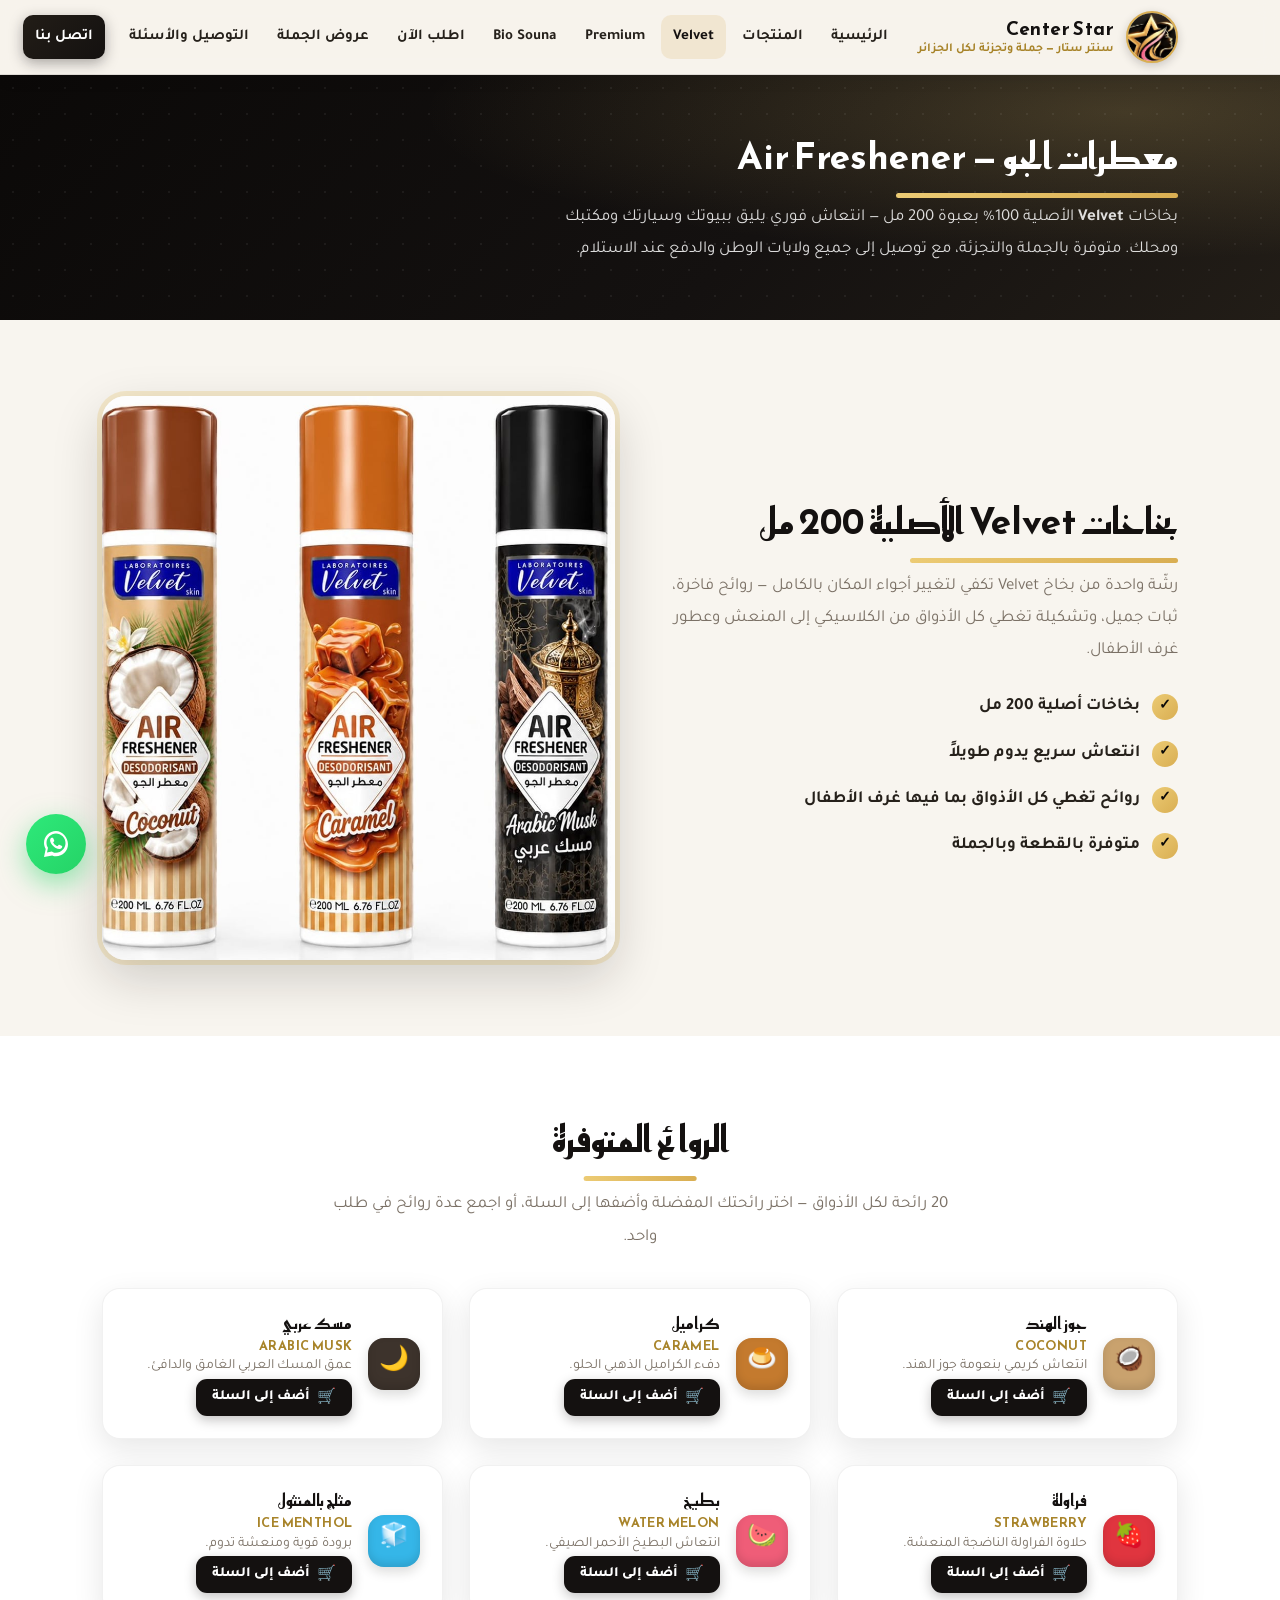
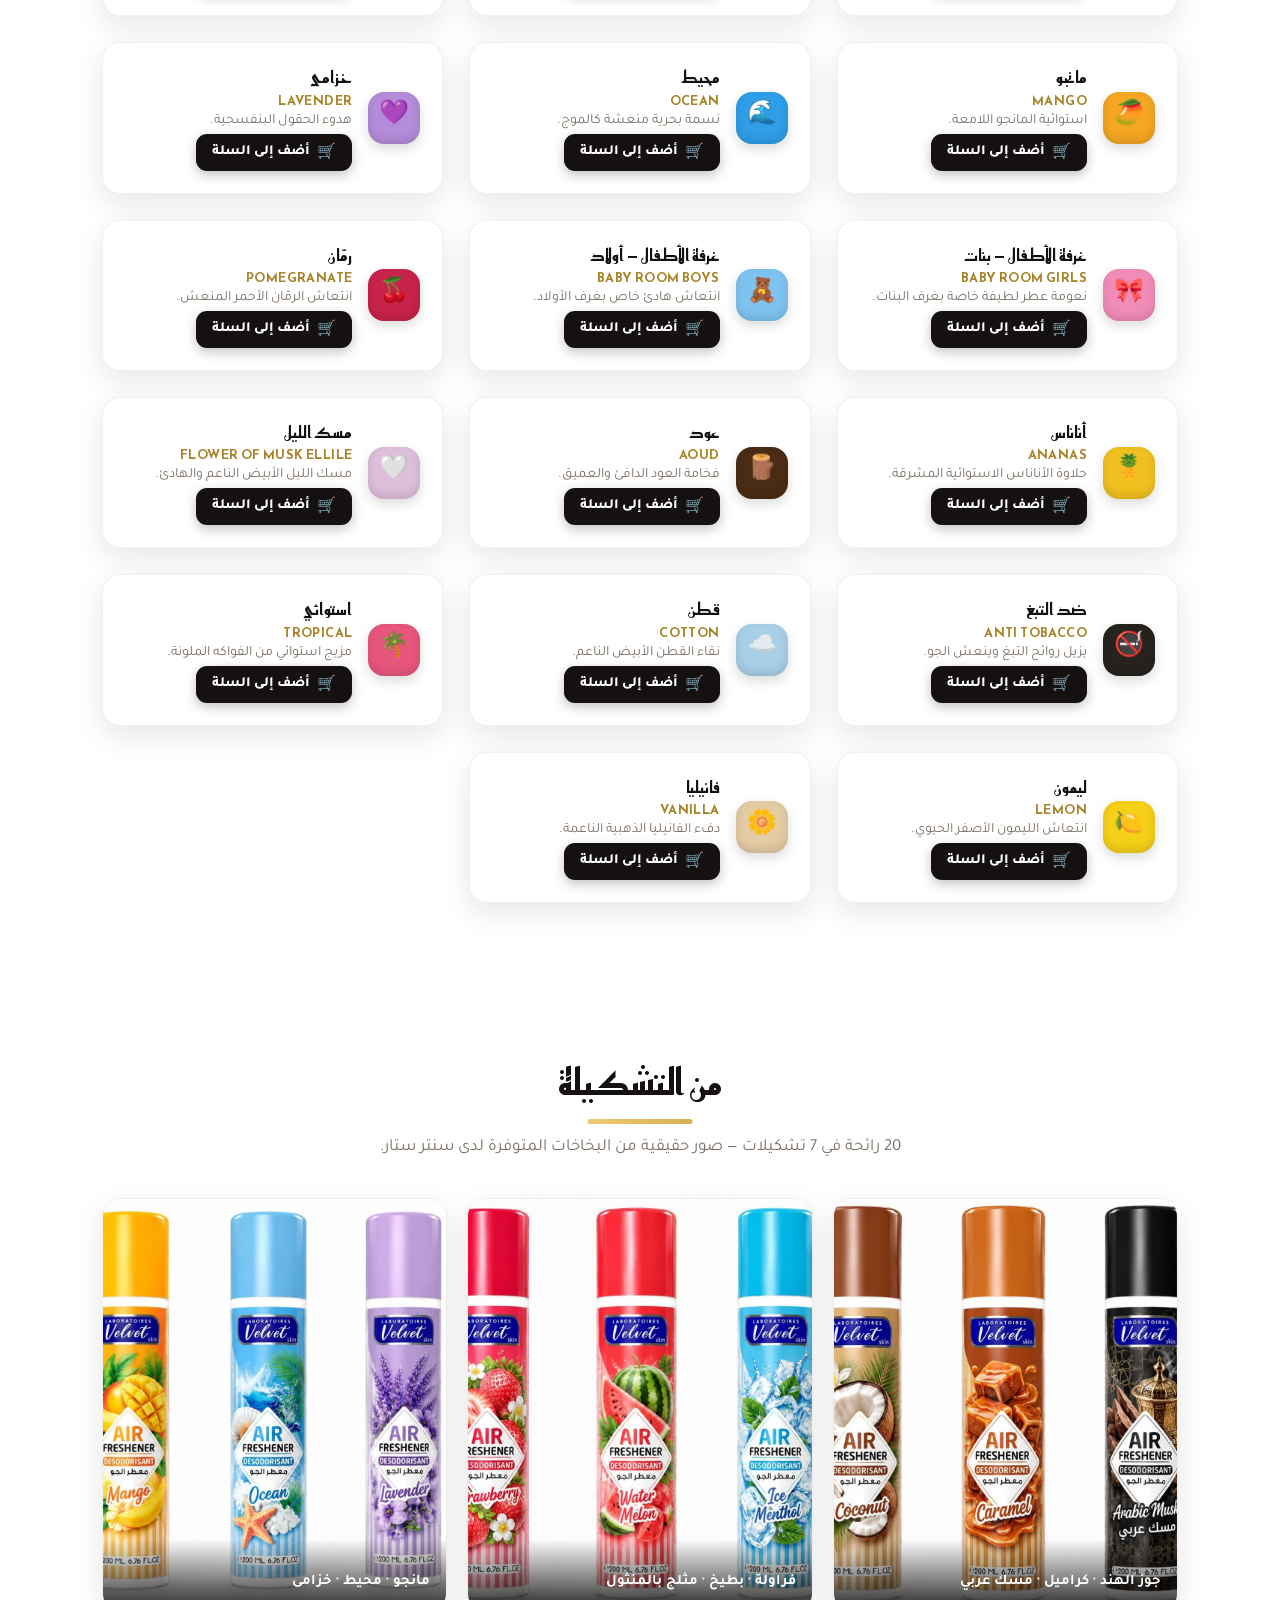
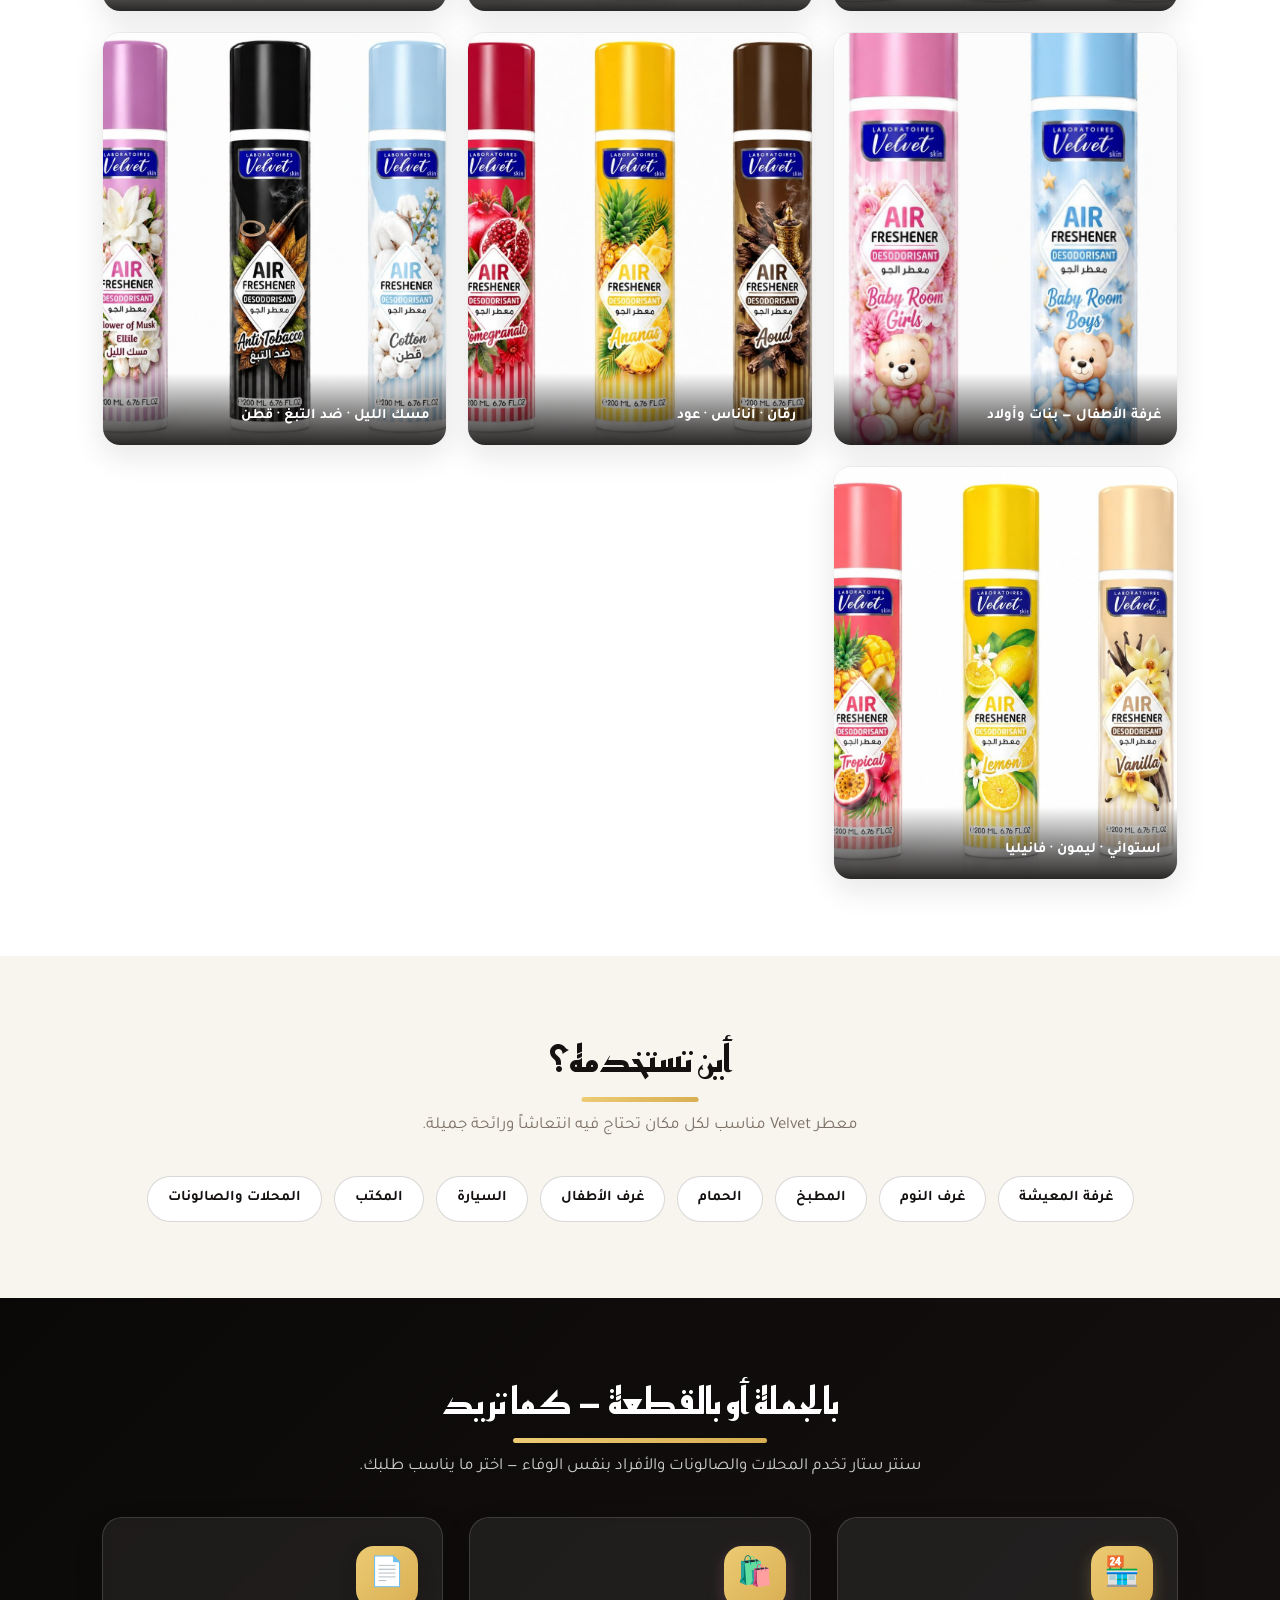
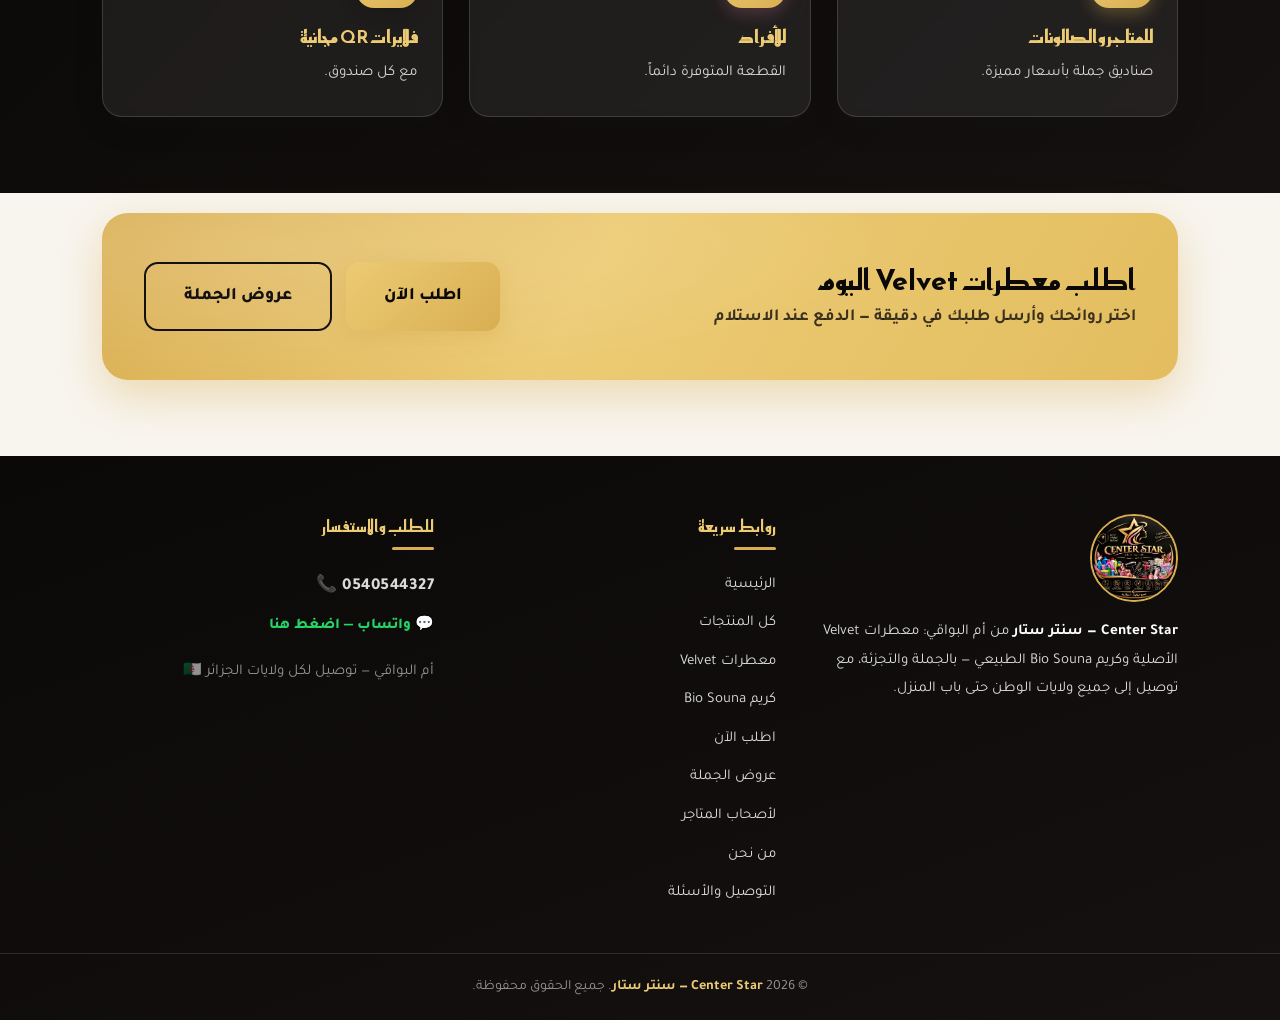
<file: velvet.html>
<!DOCTYPE html>
<html lang="ar" dir="rtl">
<head>
  <meta charset="UTF-8">
  <meta name="viewport" content="width=device-width, initial-scale=1.0">
  <title>معطرات الجو Velvet | 20 رائحة — Center Star</title>
  <meta name="description" content="بخاخات معطرات الجو Velvet الأصلية 200 مل — 20 رائحة: جوز الهند، كراميل، مسك عربي، فراولة، بطيخ، مثلج، مانجو، محيط، خزامى، غرف الأطفال، رمّان، أناناس، عود، مسك الليل، ضد التبغ، قطن، استوائي، ليمون وفانيليا. بالجملة والتجزئة مع الدفع عند الاستلام.">
  <link rel="icon" type="image/jpeg" href="assets/img/logo-mark.jpg">
  <link rel="preconnect" href="https://fonts.googleapis.com">
  <link rel="preconnect" href="https://fonts.gstatic.com" crossorigin>
  <link href="https://fonts.googleapis.com/css2?family=Reem+Kufi:wght@400;500;600;700&family=Tajawal:wght@400;500;700;800;900&display=swap" rel="stylesheet">
  <link rel="stylesheet" href="css/style.css">
</head>
<body>

  <!-- ===== الترويسة ===== -->
  <header class="site-header">
    <div class="container header-inner">
      <a href="index.html" class="brand">
        <img src="assets/img/logo-mark.jpg" alt="شعار Center Star" class="brand-logo">
        <span class="brand-text">
          <strong>Center Star</strong>
          <small>سنتر ستار — جملة وتجزئة لكل الجزائر</small>
        </span>
      </a>
      <nav class="main-nav" id="mainNav"><a href="index.html">الرئيسية</a><a href="products.html">المنتجات</a><a href="velvet.html" class="active">Velvet</a><a href="parfum-maison.html">Premium</a><a href="bio-souna.html">Bio Souna</a><a href="order.html">اطلب الآن</a><a href="offers.html">عروض الجملة</a><a href="faq.html">التوصيل والأسئلة</a><a href="contact.html" class="nav-cta">اتصل بنا</a></nav>
      <button class="nav-toggle" id="navToggle" aria-label="فتح القائمة">☰</button>
    </div>
  </header>

  <main>
    <!-- ===== واجهة الصفحة ===== -->
    <section class="page-hero">
      <div class="container">
        <h1 class="section-title">معطرات الجو — Air Freshener</h1>
        <p>بخاخات <strong>Velvet</strong> الأصلية 100% بعبوة 200 مل — انتعاش فوري يليق ببيوتك وسيارتك ومكتبك ومحلك. متوفرة بالجملة والتجزئة، مع توصيل إلى جميع ولايات الوطن والدفع عند الاستلام.</p>
      </div>
    </section>

    <!-- ===== تعريف بالمنتج ===== -->
    <section class="section">
      <div class="container split">
        <div class="reveal">
          <h2 class="section-title">بخاخات Velvet الأصلية 200 مل</h2>
          <p class="section-sub" style="margin-bottom: 24px;">
            رشّة واحدة من بخاخ Velvet تكفي لتغيير أجواء المكان بالكامل — روائح فاخرة، ثبات جميل، وتشكيلة تغطي كل الأذواق من الكلاسيكي إلى المنعش وعطور غرف الأطفال.
          </p>
          <ul class="check-list">
            <li>بخاخات أصلية 200 مل</li>
            <li>انتعاش سريع يدوم طويلاً</li>
            <li>روائح تغطي كل الأذواق بما فيها غرف الأطفال</li>
            <li>متوفرة بالقطعة وبالجملة</li>
          </ul>
        </div>
        <div class="split-img-wrap reveal">
          <img src="assets/img/velvet-coconut-caramel-musk.jpg" alt="معطرات Velvet — جوز الهند، كراميل، مسك عربي" class="split-img">
        </div>
      </div>
    </section>

    <!-- ===== الروائح المتوفرة ===== -->
    <section class="section section-alt">
      <div class="container">
        <div class="center">
          <h2 class="section-title">الروائح المتوفرة</h2>
          <p class="section-sub">20 رائحة لكل الأذواق — اختر رائحتك المفضلة وأضفها إلى السلة، أو اجمع عدة روائح في طلب واحد.</p>
        </div>
        <div class="grid-3">
          <div class="scent-card reveal"><div class="scent-dot" style="background:#c9a26e">🥥</div><div><h3>جوز الهند <small>COCONUT</small></h3><p>انتعاش كريمي بنعومة جوز الهند.</p><button class="btn-cart" data-cart-id="vs-coconut" data-cart-name="معطر جو Velvet — جوز الهند">أضف إلى السلة</button></div></div>
          <div class="scent-card reveal"><div class="scent-dot" style="background:#c47a2e">🍮</div><div><h3>كراميل <small>CARAMEL</small></h3><p>دفء الكراميل الذهبي الحلو.</p><button class="btn-cart" data-cart-id="vs-caramel" data-cart-name="معطر جو Velvet — كراميل">أضف إلى السلة</button></div></div>
          <div class="scent-card reveal"><div class="scent-dot" style="background:#3d332c">🌙</div><div><h3>مسك عربي <small>ARABIC MUSK</small></h3><p>عمق المسك العربي الغامق والدافئ.</p><button class="btn-cart" data-cart-id="vs-musk" data-cart-name="معطر جو Velvet — مسك عربي">أضف إلى السلة</button></div></div>
          <div class="scent-card reveal"><div class="scent-dot" style="background:#e0353f">🍓</div><div><h3>فراولة <small>STRAWBERRY</small></h3><p>حلاوة الفراولة الناضجة المنعشة.</p><button class="btn-cart" data-cart-id="vs-strawberry" data-cart-name="معطر جو Velvet — فراولة">أضف إلى السلة</button></div></div>
          <div class="scent-card reveal"><div class="scent-dot" style="background:#ef5d78">🍉</div><div><h3>بطيخ <small>WATER MELON</small></h3><p>انتعاش البطيخ الأحمر الصيفي.</p><button class="btn-cart" data-cart-id="vs-watermelon" data-cart-name="معطر جو Velvet — بطيخ">أضف إلى السلة</button></div></div>
          <div class="scent-card reveal"><div class="scent-dot" style="background:#35b6e8">🧊</div><div><h3>مثلج بالمنثول <small>ICE MENTHOL</small></h3><p>برودة قوية ومنعشة تدوم.</p><button class="btn-cart" data-cart-id="vs-icementhol" data-cart-name="معطر جو Velvet — مثلج بالمنثول">أضف إلى السلة</button></div></div>
          <div class="scent-card reveal"><div class="scent-dot" style="background:#f5a623">🥭</div><div><h3>مانجو <small>MANGO</small></h3><p>استوائية المانجو اللامعة.</p><button class="btn-cart" data-cart-id="vs-mango" data-cart-name="معطر جو Velvet — مانجو">أضف إلى السلة</button></div></div>
          <div class="scent-card reveal"><div class="scent-dot" style="background:#2f9de8">🌊</div><div><h3>محيط <small>OCEAN</small></h3><p>نسمة بحرية منعشة كالموج.</p><button class="btn-cart" data-cart-id="vs-ocean" data-cart-name="معطر جو Velvet — محيط">أضف إلى السلة</button></div></div>
          <div class="scent-card reveal"><div class="scent-dot" style="background:#b48cd9">💜</div><div><h3>خزامى <small>LAVENDER</small></h3><p>هدوء الحقول البنفسجية.</p><button class="btn-cart" data-cart-id="vs-lavender" data-cart-name="معطر جو Velvet — خزامى">أضف إلى السلة</button></div></div>
          <div class="scent-card reveal"><div class="scent-dot" style="background:#f08cb8">🎀</div><div><h3>غرفة الأطفال — بنات <small>BABY ROOM GIRLS</small></h3><p>نعومة عطر لطيفة خاصة بغرف البنات.</p><button class="btn-cart" data-cart-id="vs-babygirls" data-cart-name="معطر جو Velvet — غرفة الأطفال بنات">أضف إلى السلة</button></div></div>
          <div class="scent-card reveal"><div class="scent-dot" style="background:#7ec3ef">🧸</div><div><h3>غرفة الأطفال — أولاد <small>BABY ROOM BOYS</small></h3><p>انتعاش هادئ خاص بغرف الأولاد.</p><button class="btn-cart" data-cart-id="vs-babyboys" data-cart-name="معطر جو Velvet — غرفة الأطفال أولاد">أضف إلى السلة</button></div></div><div class="scent-card reveal"><div class="scent-dot" style="background:#c8234a">🍒</div><div><h3>رمّان <small>POMEGRANATE</small></h3><p>انتعاش الرمّان الأحمر المنعش.</p><button class="btn-cart" data-cart-id="vs-pomegranate" data-cart-name="معطر جو Velvet — رمّان">أضف إلى السلة</button></div></div><div class="scent-card reveal"><div class="scent-dot" style="background:#f0c020">🍍</div><div><h3>أناناس <small>ANANAS</small></h3><p>حلاوة الأناناس الاستوائية المشرقة.</p><button class="btn-cart" data-cart-id="vs-ananas" data-cart-name="معطر جو Velvet — أناناس">أضف إلى السلة</button></div></div><div class="scent-card reveal"><div class="scent-dot" style="background:#4a2c14">🪵</div><div><h3>عود <small>AOUD</small></h3><p>فخامة العود الدافئ والعميق.</p><button class="btn-cart" data-cart-id="vs-aoud" data-cart-name="معطر جو Velvet — عود">أضف إلى السلة</button></div></div><div class="scent-card reveal"><div class="scent-dot" style="background:#ddbedb">🤍</div><div><h3>مسك الليل <small>FLOWER OF MUSK ELLILE</small></h3><p>مسك الليل الأبيض الناعم والهادئ.</p><button class="btn-cart" data-cart-id="vs-ellile" data-cart-name="معطر جو Velvet — مسك الليل">أضف إلى السلة</button></div></div><div class="scent-card reveal"><div class="scent-dot" style="background:#26221e">🚭</div><div><h3>ضد التبغ <small>ANTI TOBACCO</small></h3><p>يزيل روائح التبغ وينعش الجو.</p><button class="btn-cart" data-cart-id="vs-antitobacco" data-cart-name="معطر جو Velvet — ضد التبغ">أضف إلى السلة</button></div></div><div class="scent-card reveal"><div class="scent-dot" style="background:#a8cfe8">☁️</div><div><h3>قطن <small>COTTON</small></h3><p>نقاء القطن الأبيض الناعم.</p><button class="btn-cart" data-cart-id="vs-cotton" data-cart-name="معطر جو Velvet — قطن">أضف إلى السلة</button></div></div><div class="scent-card reveal"><div class="scent-dot" style="background:#e8557d">🌴</div><div><h3>استوائي <small>TROPICAL</small></h3><p>مزيج استوائي من الفواكه الملونة.</p><button class="btn-cart" data-cart-id="vs-tropical" data-cart-name="معطر جو Velvet — استوائي">أضف إلى السلة</button></div></div><div class="scent-card reveal"><div class="scent-dot" style="background:#f5d018">🍋</div><div><h3>ليمون <small>LEMON</small></h3><p>انتعاش الليمون الأصفر الحيوي.</p><button class="btn-cart" data-cart-id="vs-lemon" data-cart-name="معطر جو Velvet — ليمون">أضف إلى السلة</button></div></div><div class="scent-card reveal"><div class="scent-dot" style="background:#e3cba4">🌼</div><div><h3>فانيليا <small>VANILLA</small></h3><p>دفء الفانيليا الذهبية الناعمة.</p><button class="btn-cart" data-cart-id="vs-vanilla" data-cart-name="معطر جو Velvet — فانيليا">أضف إلى السلة</button></div></div>
        </div>
      </div>
    </section>


    <!-- ===== من التشكيلة ===== -->
    <section class="section section-alt">
      <div class="container">
        <div class="center">
          <h2 class="section-title">من التشكيلة</h2>
          <p class="section-sub">20 رائحة في 7 تشكيلات — صور حقيقية من البخاخات المتوفرة لدى سنتر ستار.</p>
        </div>
        <div class="gallery-grid">
          <figure class="gallery-item reveal"><img src="assets/img/velvet-coconut-caramel-musk.jpg" alt="جوز الهند، كراميل، مسك عربي"><figcaption class="gallery-cap">جوز الهند · كراميل · مسك عربي</figcaption></figure>
          <figure class="gallery-item reveal"><img src="assets/img/velvet-strawberry-watermelon-menthol.jpg" alt="فراولة، بطيخ، مثلج بالمنثول"><figcaption class="gallery-cap">فراولة · بطيخ · مثلج بالمنثول</figcaption></figure>
          <figure class="gallery-item reveal"><img src="assets/img/velvet-mango-ocean-lavender.jpg" alt="مانجو، محيط، خزامى"><figcaption class="gallery-cap">مانجو · محيط · خزامى</figcaption></figure>
          <figure class="gallery-item reveal"><img src="assets/img/velvet-babyroom.jpg" alt="غرفة الأطفال بنات وأولاد"><figcaption class="gallery-cap">غرفة الأطفال — بنات وأولاد</figcaption></figure>
          <figure class="gallery-item reveal"><img src="assets/img/velvet-pomegranate-ananas-aoud.jpg" alt="رمّان، أناناس، عود"><figcaption class="gallery-cap">رمّان · أناناس · عود</figcaption></figure>
          <figure class="gallery-item reveal"><img src="assets/img/velvet-ellile-antitobacco-cotton.jpg" alt="مسك الليل، ضد التبغ، قطن"><figcaption class="gallery-cap">مسك الليل · ضد التبغ · قطن</figcaption></figure>
          <figure class="gallery-item reveal"><img src="assets/img/velvet-tropical-lemon-vanilla.jpg" alt="استوائي، ليمون، فانيليا"><figcaption class="gallery-cap">استوائي · ليمون · فانيليا</figcaption></figure>
        </div>
      </div>
    </section>

    <!-- ===== أين تستخدمه ===== -->
    <section class="section">
      <div class="container">
        <div class="center">
          <h2 class="section-title">أين تستخدمه؟</h2>
          <p class="section-sub">معطر Velvet مناسب لكل مكان تحتاج فيه انتعاشاً ورائحة جميلة.</p>
        </div>
        <div class="chip-row reveal" style="justify-content: center;">
          <span class="chip">غرفة المعيشة</span>
          <span class="chip">غرف النوم</span>
          <span class="chip">المطبخ</span>
          <span class="chip">الحمام</span>
          <span class="chip">غرف الأطفال</span>
          <span class="chip">السيارة</span>
          <span class="chip">المكتب</span>
          <span class="chip">المحلات والصالونات</span>
        </div>
      </div>
    </section>

    <!-- ===== جملة وتجزئة ===== -->
    <section class="section section-dark">
      <div class="container">
        <div class="center">
          <h2 class="section-title">بالجملة أو بالقطعة — كما تريد</h2>
          <p class="section-sub">سنتر ستار تخدم المحلات والصالونات والأفراد بنفس الوفاء — اختر ما يناسب طلبك.</p>
        </div>
        <div class="grid-3">
          <div class="feature reveal">
            <div class="feature-icon">🏪</div>
            <h3>للمتاجر والصالونات</h3>
            <p>صناديق جملة بأسعار مميزة.</p>
          </div>
          <div class="feature reveal">
            <div class="feature-icon rose">🛍️</div>
            <h3>للأفراد</h3>
            <p>القطعة المتوفرة دائماً.</p>
          </div>
          <div class="feature reveal">
            <div class="feature-icon brand">📄</div>
            <h3>فلايرات QR مجانية</h3>
            <p>مع كل صندوق.</p>
          </div>
        </div>
      </div>
    </section>

    <!-- ===== دعوة للطلب ===== -->
    <section class="section" style="padding-top: 20px;">
      <div class="container">
        <div class="cta-band reveal">
          <div>
            <h2>اطلب معطرات Velvet اليوم</h2>
            <p>اختر روائحك وأرسل طلبك في دقيقة — الدفع عند الاستلام</p>
          </div>
          <div class="cta-actions">
            <a href="order.html" class="btn btn-gold btn-lg">اطلب الآن</a>
            <a href="offers.html" class="btn btn-outline-dark btn-lg">عروض الجملة</a>
          </div>
        </div>
      </div>
    </section>
  </main>

  <!-- ===== التذييل ===== -->
  <footer class="site-footer">
    <div class="container footer-grid">
      <div class="footer-col">
        <img src="assets/img/star-logo.jpg" alt="Center Star — سنتر ستار" class="footer-logo">
        <p><strong style="color:#fff;">Center Star — سنتر ستار</strong> من أم البواقي: معطرات Velvet الأصلية وكريم Bio Souna الطبيعي — بالجملة والتجزئة، مع توصيل إلى جميع ولايات الوطن حتى باب المنزل.</p>
      </div>
      <div class="footer-col">
        <h4>روابط سريعة</h4>
        <a href="index.html">الرئيسية</a>
        <a href="products.html">كل المنتجات</a>
        <a href="velvet.html">معطرات Velvet</a>
        <a href="bio-souna.html">كريم Bio Souna</a>
        <a href="order.html">اطلب الآن</a>
        <a href="offers.html">عروض الجملة</a>
        <a href="for-stores.html">لأصحاب المتاجر</a>
        <a href="about.html">من نحن</a>
        <a href="faq.html">التوصيل والأسئلة</a>
      </div>
      <div class="footer-col">
        <h4>للطلب والاستفسار</h4>
        <a class="footer-phone" href="tel:0540544327">📞 0540544327</a>
        <a class="footer-wa" href="https://wa.me/213540544327" target="_blank" rel="noopener">💬 واتساب — اضغط هنا</a>
        <p class="footer-note">أم البواقي — توصيل لكل ولايات الجزائر 🇩🇿</p>
      </div>
    </div>
    <div class="footer-bottom">
      © <span id="year">2026</span> <span class="gold">Center Star — سنتر ستار</span>. جميع الحقوق محفوظة.
    </div>
  </footer>

  <!-- ===== زر واتساب العائم ===== -->
  <a href="https://wa.me/213540544327" class="wa-float" target="_blank" rel="noopener" aria-label="تواصل معنا عبر واتساب">
    <svg viewBox="0 0 32 32"><path d="M16 3C9.4 3 4 8.4 4 15c0 2.1.6 4.2 1.7 6L4 29l8.2-1.6c1.2.6 2.5.9 3.8.9 6.6 0 12-5.4 12-12S22.6 3 16 3zm0 21.8c-1.2 0-2.4-.3-3.4-.9l-.7-.4-4.9 1 1-4.7-.5-.7C6.9 17.9 6.5 16.5 6.5 15 6.5 9.8 10.8 5.5 16 5.5S25.5 9.8 25.5 15 21.2 24.8 16 24.8zm5.4-7.1c-.3-.1-1.7-.9-2-1-.3-.1-.5-.1-.7.1-.2.3-.8 1-.9 1.2-.2.2-.3.2-.6.1-.3-.1-1.2-.5-2.3-1.4-.9-.8-1.4-1.7-1.6-2-.2-.3 0-.5.1-.6l.5-.6c.2-.2.2-.3.3-.5.1-.2 0-.4 0-.5 0-.1-.7-1.7-1-2.3-.3-.6-.5-.5-.7-.5h-.6c-.2 0-.5.1-.8.4-.3.3-1 1-1 2.5s1.1 2.9 1.2 3.1c.1.2 2.1 3.2 5.1 4.5.7.3 1.3.5 1.7.6.7.2 1.4.2 1.9.1.6-.1 1.7-.7 2-1.4.2-.7.2-1.3.2-1.4-.1-.1-.3-.2-.6-.3z"/></svg>
  </a>

  <script src="js/config.js"></script>
  <script src="js/catalog.js"></script>
  <script src="js/main.js"></script>
  <script src="js/cart.js"></script>
</body>
</html>
</file>
<file: css/style.css>
/* ============================================================
   Saleh Premium — Design System
   صالح بريميوم — بسكرة · تقرت · المغير
   Palette: main #141110 · second #d9ae52 · background #f8f5ef
   ============================================================ */

:root {
  --brand: #141110;
  --brand-dark: #0b0908;
  --brand-2: #221d17;
  --brand-3: #322a20;
  --gold: #d9ae52;
  --gold-2: #eccb74;
  --gold-3: #f7ead0;
  --cream: #f8f5ef;
  --cream-2: #f0e9dc;
  --white: #ffffff;
  --ink: #26211b;
  --muted: #7b7166;
  --green: #25d366;
  --green-dark: #128c4b;
  --shadow: 0 10px 30px rgba(20, 17, 16, 0.10);
  --shadow-lg: 0 18px 50px rgba(20, 17, 16, 0.18);
  --radius: 20px;
  --header-h: 74px;
}

* { margin: 0; padding: 0; box-sizing: border-box; }

html { scroll-behavior: smooth; }

body {
  font-family: 'Tajawal', 'Segoe UI', Tahoma, sans-serif;
  background: var(--cream);
  color: var(--ink);
  line-height: 1.9;
  font-size: 17px;
  overflow-x: hidden;
}

img { max-width: 100%; display: block; }
a { color: inherit; text-decoration: none; }
ul { list-style: none; }

.container {
  max-width: 1120px;
  margin-inline: auto;
  padding-inline: 22px;
}

main { min-height: 60vh; }

/* ---------- Typography ---------- */

h1, h2, h3, h4 { line-height: 1.5; font-weight: 800; font-family: 'Reem Kufi', 'Tajawal', sans-serif; }

.section-title {
  font-size: clamp(1.55rem, 3.4vw, 2.3rem);
  color: var(--brand);
  position: relative;
  display: inline-block;
  padding-bottom: 14px;
  margin-bottom: 8px;
}

.section-title::after {
  content: "";
  position: absolute;
  bottom: 0;
  right: 0;
  width: 64%;
  height: 5px;
  border-radius: 99px;
  background: linear-gradient(90deg, var(--gold-2), var(--gold));
}

.section-sub {
  color: var(--muted);
  font-size: 1.06rem;
  max-width: 640px;
  margin-bottom: 34px;
}

.center { text-align: center; }
.center .section-title::after { right: 50%; transform: translateX(50%); }
.center .section-sub { margin-inline: auto; }

/* ---------- Header ---------- */

.site-header {
  position: sticky;
  top: 0;
  z-index: 100;
  background: rgba(247, 243, 236, 0.94);
  backdrop-filter: blur(10px);
  -webkit-backdrop-filter: blur(10px);
  border-bottom: 1px solid rgba(20, 17, 16, 0.10);
  box-shadow: 0 2px 18px rgba(20, 17, 16, 0.07);
}

.header-inner {
  height: var(--header-h);
  display: flex;
  align-items: center;
  justify-content: space-between;
  gap: 18px;
}

.brand { display: flex; align-items: center; gap: 12px; flex-shrink: 0; }

.brand-logo {
  width: 52px;
  height: 52px;
  border-radius: 50%;
  object-fit: cover;
  border: 2px solid var(--gold);
  box-shadow: 0 3px 10px rgba(20, 17, 16, 0.20);
  background: var(--cream);
}

.brand-text { display: flex; flex-direction: column; line-height: 1.3; }
.brand-text strong { color: var(--brand); font-size: 1.2rem; font-weight: 700; letter-spacing: 0.4px; font-family: 'Reem Kufi', 'Tajawal', sans-serif; }
.brand-text small { color: #a8842a; font-weight: 700; font-size: 0.76rem; }

.main-nav { display: flex; align-items: center; gap: 4px; }

.main-nav a {
  padding: 8px 12px;
  border-radius: 10px;
  font-weight: 700;
  font-size: 0.94rem;
  color: var(--ink);
  white-space: nowrap;
  transition: color .2s, background .2s;
}

.main-nav a:hover { color: var(--brand); background: rgba(20, 17, 16, 0.08); }

.main-nav a.active { color: var(--brand); background: rgba(217, 174, 82, 0.18); }

.main-nav a.nav-cta {
  background: linear-gradient(135deg, var(--brand-2), var(--brand));
  color: #fff;
  margin-inline-start: 8px;
  box-shadow: 0 4px 14px rgba(20, 17, 16, 0.35);
}

.main-nav a.nav-cta:hover { background: var(--brand); color: #fff; }

.nav-toggle {
  display: none;
  background: none;
  border: 2px solid var(--brand);
  color: var(--brand);
  font-size: 1.45rem;
  border-radius: 12px;
  width: 46px;
  height: 46px;
  cursor: pointer;
  line-height: 1;
}

/* ---------- Hero (home) ---------- */

.hero {
  position: relative;
  background:
    radial-gradient(ellipse 60% 45% at 85% 10%, rgba(236, 203, 116, 0.22), transparent),
    radial-gradient(ellipse 50% 40% at 10% 90%, rgba(217, 174, 82, 0.14), transparent),
    linear-gradient(135deg, var(--brand-dark) 0%, var(--brand) 55%, var(--brand-2) 100%);
  color: #fff;
  overflow: hidden;
}

.hero::before {
  content: "";
  position: absolute;
  inset: 0;
  background-image: radial-gradient(rgba(255,255,255,0.07) 1.5px, transparent 1.5px);
  background-size: 26px 26px;
  pointer-events: none;
}

.hero-inner {
  display: grid;
  grid-template-columns: 1.15fr 0.85fr;
  align-items: center;
  gap: 44px;
  padding-block: 72px 84px;
}

.hero-badge {
  display: inline-flex;
  align-items: center;
  gap: 8px;
  background: linear-gradient(135deg, var(--gold-2), var(--gold));
  color: var(--brand-dark);
  font-weight: 800;
  font-size: 0.9rem;
  padding: 7px 18px;
  border-radius: 99px;
  margin-bottom: 20px;
  box-shadow: 0 4px 16px rgba(217, 174, 82, 0.45);
}

.hero-title {
  font-size: clamp(1.9rem, 5vw, 3.1rem);
  font-weight: 900;
  margin-bottom: 16px;
}

.hero-title .gold { color: var(--gold-2); }

.hero-lead {
  font-size: 1.12rem;
  color: rgba(255, 255, 255, 0.88);
  max-width: 540px;
  margin-bottom: 30px;
}

.hero-cta { display: flex; flex-wrap: wrap; gap: 14px; }

.hero-img-wrap { position: relative; }

.hero-img {
  border-radius: 26px;
  box-shadow: var(--shadow-lg), 0 0 0 6px rgba(236, 203, 116, 0.28);
  transform: rotate(-1.5deg);
  width: 100%;
  object-fit: cover;
  aspect-ratio: 4 / 4.6;
}

.hero-strip {
  display: flex;
  align-items: center;
  gap: 12px;
  background: rgba(255, 255, 255, 0.12);
  border: 1px solid rgba(255, 255, 255, 0.22);
  backdrop-filter: blur(6px);
  border-radius: 16px;
  padding: 10px 18px;
  position: absolute;
  bottom: -22px;
  right: 18px;
  font-weight: 800;
  font-size: 0.92rem;
  box-shadow: var(--shadow);
}

.hero-strip .dot { width: 10px; height: 10px; border-radius: 50%; background: var(--green); box-shadow: 0 0 0 4px rgba(37, 211, 102, 0.25); }

/* ---------- Inner page hero ---------- */

.page-hero {
  background:
    radial-gradient(ellipse 55% 60% at 88% 15%, rgba(236, 203, 116, 0.20), transparent),
    linear-gradient(135deg, var(--brand-dark) 0%, var(--brand) 60%, var(--brand-2) 100%);
  color: #fff;
  padding-block: 54px;
  position: relative;
  overflow: hidden;
}

.page-hero::before {
  content: "";
  position: absolute;
  inset: 0;
  background-image: radial-gradient(rgba(255,255,255,0.06) 1.5px, transparent 1.5px);
  background-size: 26px 26px;
}

.page-hero .section-title { color: #fff; margin-bottom: 4px; }
.page-hero .section-title::after { background: linear-gradient(90deg, var(--gold-2), var(--gold)); }
.page-hero p { color: rgba(255,255,255,0.85); max-width: 660px; font-size: 1.05rem; }

/* ---------- Buttons ---------- */

.btn {
  display: inline-flex;
  align-items: center;
  justify-content: center;
  gap: 10px;
  padding: 13px 30px;
  border-radius: 14px;
  font-weight: 800;
  font-size: 1.02rem;
  transition: transform .18s, box-shadow .18s, background .18s;
  cursor: pointer;
  border: none;
}

.btn:hover { transform: translateY(-2px); }

.btn-gold {
  background: linear-gradient(135deg, var(--gold-2), var(--gold));
  color: var(--brand-dark);
  box-shadow: 0 6px 20px rgba(217, 174, 82, 0.45);
}

.btn-wa {
  background: linear-gradient(135deg, #2ee97a, var(--green));
  color: #08371d;
  box-shadow: 0 6px 20px rgba(37, 211, 102, 0.4);
}

.btn-brand {
  background: linear-gradient(135deg, var(--brand-2), var(--brand));
  color: #fff;
  box-shadow: 0 6px 20px rgba(20, 17, 16, 0.4);
}

.btn-outline {
  background: transparent;
  color: #fff;
  border: 2px solid rgba(255, 255, 255, 0.65);
}

.btn-outline:hover { background: rgba(255, 255, 255, 0.12); }

.btn-outline-dark {
  background: transparent;
  color: var(--brand);
  border: 2px solid var(--brand);
}

.btn-outline-dark:hover { background: rgba(20, 17, 16, 0.06); }

.btn-lg { padding: 16px 38px; font-size: 1.1rem; }

/* ---------- Sections ---------- */

.section { padding-block: 76px; }

.section-alt { background: var(--white); }

.section-dark {
  background: linear-gradient(135deg, var(--brand-dark) 0%, var(--brand) 100%);
  color: #fff;
}

.section-dark .section-title { color: #fff; }
.section-dark .section-sub { color: rgba(255, 255, 255, 0.8); }

/* ---------- Grids & Cards ---------- */

.grid-2 { display: grid; grid-template-columns: repeat(2, 1fr); gap: 26px; }
.grid-3 { display: grid; grid-template-columns: repeat(3, 1fr); gap: 26px; }
.grid-4 { display: grid; grid-template-columns: repeat(4, 1fr); gap: 22px; }

.card {
  background: var(--white);
  border-radius: var(--radius);
  box-shadow: var(--shadow);
  overflow: hidden;
  transition: transform .22s, box-shadow .22s;
  display: flex;
  flex-direction: column;
  border: 1px solid rgba(20, 17, 16, 0.06);
}

.card:hover { transform: translateY(-6px); box-shadow: var(--shadow-lg); }

.card-img { width: 100%; object-fit: cover; aspect-ratio: 4 / 4.4; }

.card-body { padding: 24px 24px 28px; flex: 1; display: flex; flex-direction: column; align-items: flex-start; gap: 10px; }

.card-title { font-size: 1.22rem; color: var(--brand); font-weight: 800; }

.card-text { color: var(--muted); font-size: 0.98rem; flex: 1; }

.card .btn { margin-top: 8px; }

.tag {
  display: inline-block;
  background: rgba(217, 174, 82, 0.16);
  color: #8a6d13;
  font-size: 0.8rem;
  font-weight: 800;
  padding: 3px 13px;
  border-radius: 99px;
}

.tag-brand { background: rgba(20, 17, 16, 0.10); color: var(--brand); }

/* ---------- Feature cards ---------- */

.feature {
  background: var(--white);
  border-radius: var(--radius);
  padding: 28px 24px;
  box-shadow: var(--shadow);
  border: 1px solid rgba(20, 17, 16, 0.06);
  transition: transform .22s, box-shadow .22s;
}

.feature:hover { transform: translateY(-5px); box-shadow: var(--shadow-lg); }

.feature-icon {
  width: 62px;
  height: 62px;
  border-radius: 18px;
  display: flex;
  align-items: center;
  justify-content: center;
  font-size: 1.8rem;
  margin-bottom: 16px;
  background: linear-gradient(135deg, var(--gold-3), var(--gold-2));
  box-shadow: 0 6px 16px rgba(217, 174, 82, 0.3);
}

.feature-icon.brand { background: linear-gradient(135deg, #f0e4d0, #d8c091); box-shadow: 0 6px 16px rgba(20, 17, 16, 0.25); }
.feature-icon.rose { background: linear-gradient(135deg, #fadbe5, #f0b6c9); box-shadow: 0 6px 16px rgba(210, 120, 150, 0.25); }

.feature h3 { font-size: 1.12rem; color: var(--brand); margin-bottom: 8px; }

.feature p { color: var(--muted); font-size: 0.95rem; }

.section-dark .feature { background: rgba(255, 255, 255, 0.07); border-color: rgba(255, 255, 255, 0.14); backdrop-filter: blur(4px); }
.section-dark .feature h3 { color: var(--gold-2); }
.section-dark .feature p { color: rgba(255, 255, 255, 0.82); }
.section-dark .feature-icon { background: linear-gradient(135deg, var(--gold-2), var(--gold)); }

/* ---------- Check list ---------- */

.check-list { display: flex; flex-direction: column; gap: 14px; }

.check-list li {
  position: relative;
  padding-inline-start: 38px;
  font-weight: 600;
}

.check-list li::before {
  content: "✓";
  position: absolute;
  right: 0;
  top: 3px;
  width: 26px;
  height: 26px;
  border-radius: 50%;
  background: linear-gradient(135deg, var(--gold-2), var(--gold));
  color: var(--brand-dark);
  font-weight: 900;
  font-size: 0.85rem;
  display: flex;
  align-items: center;
  justify-content: center;
}

/* ---------- Steps ---------- */

.steps { display: grid; grid-template-columns: repeat(3, 1fr); gap: 26px; counter-reset: step; }

.step {
  background: var(--white);
  border-radius: var(--radius);
  padding: 34px 26px 28px;
  box-shadow: var(--shadow);
  text-align: center;
  position: relative;
  border: 1px solid rgba(20, 17, 16, 0.06);
}

.step-num {
  width: 54px;
  height: 54px;
  margin: 0 auto 16px;
  border-radius: 50%;
  background: linear-gradient(135deg, var(--brand-2), var(--brand));
  color: var(--gold-2);
  font-size: 1.5rem;
  font-weight: 900;
  display: flex;
  align-items: center;
  justify-content: center;
  box-shadow: 0 8px 20px rgba(20, 17, 16, 0.3);
}

.step h3 { color: var(--brand); font-size: 1.1rem; margin-bottom: 8px; }
.step p { color: var(--muted); font-size: 0.95rem; }

/* ---------- Scent cards ---------- */

.scent-card {
  background: var(--white);
  border-radius: 18px;
  padding: 22px;
  box-shadow: var(--shadow);
  border: 1px solid rgba(20, 17, 16, 0.06);
  display: flex;
  align-items: center;
  gap: 16px;
  transition: transform .2s, box-shadow .2s;
}

.scent-card:hover { transform: translateY(-4px); box-shadow: var(--shadow-lg); }

.scent-dot {
  width: 52px;
  height: 52px;
  border-radius: 16px;
  flex-shrink: 0;
  display: flex;
  align-items: center;
  justify-content: center;
  font-size: 1.5rem;
  box-shadow: inset 0 -4px 8px rgba(0,0,0,0.12), 0 5px 12px rgba(20, 17, 16, 0.15);
}

.scent-card h3 { font-size: 1.05rem; color: var(--brand); }
.scent-card small { display: block; color: #a8842a; font-weight: 800; font-size: 0.8rem; letter-spacing: 0.4px; }
.scent-card p { color: var(--muted); font-size: 0.88rem; line-height: 1.7; }

/* ---------- Chips ---------- */

.chip-row { display: flex; flex-wrap: wrap; gap: 12px; }

.chip {
  background: var(--white);
  border: 1.5px solid rgba(20, 17, 16, 0.16);
  border-radius: 99px;
  padding: 8px 20px;
  font-weight: 700;
  font-size: 0.92rem;
  color: var(--brand);
  transition: all .2s;
}

.chip:hover { border-color: var(--gold); background: rgba(236, 203, 116, 0.15); transform: translateY(-2px); }

.section-dark .chip { background: rgba(255,255,255,0.08); border-color: rgba(255,255,255,0.2); color: #fff; }
.section-dark .chip:hover { border-color: var(--gold-2); background: rgba(236, 203, 116, 0.15); }

/* ---------- Split layout ---------- */

.split { display: grid; grid-template-columns: 1fr 1fr; gap: 50px; align-items: center; }

.split-img {
  border-radius: 24px;
  box-shadow: var(--shadow-lg), 0 0 0 5px rgba(236, 203, 116, 0.3);
  width: 100%;
  object-fit: cover;
  aspect-ratio: 4 / 4.4;
}

.split-img.flat { box-shadow: var(--shadow-lg); }

/* ---------- CTA band ---------- */

.cta-band {
  background:
    radial-gradient(ellipse 60% 80% at 15% 20%, rgba(255,255,255,0.16), transparent),
    linear-gradient(120deg, var(--gold) 0%, var(--gold-2) 45%, #e3bd5f 100%);
  border-radius: 26px;
  padding: 46px 42px;
  display: flex;
  align-items: center;
  justify-content: space-between;
  gap: 30px;
  flex-wrap: wrap;
  box-shadow: 0 16px 44px rgba(217, 174, 82, 0.4);
}

.cta-band h2 { color: var(--brand-dark); font-size: clamp(1.3rem, 2.8vw, 1.8rem); font-weight: 900; }

.cta-band p { color: rgba(11, 9, 8, 0.78); font-weight: 600; }

.cta-band .cta-actions { display: flex; gap: 14px; flex-wrap: wrap; }

/* ---------- QR ---------- */

.qr-wrap { display: flex; flex-wrap: wrap; gap: 30px; align-items: center; justify-content: center; }

.qr-box {
  background: var(--white);
  border-radius: 22px;
  padding: 26px;
  box-shadow: var(--shadow-lg);
  text-align: center;
  max-width: 300px;
  border: 1px solid rgba(20, 17, 16, 0.08);
}

.qr-box img { border-radius: 12px; margin-inline: auto; }

.qr-box h3 { color: var(--brand); margin-top: 14px; font-size: 1.05rem; }
.qr-box p { color: var(--muted); font-size: 0.88rem; }

/* ---------- FAQ ---------- */

.faq { display: flex; flex-direction: column; gap: 14px; max-width: 820px; margin-inline: auto; }

.faq-item {
  background: var(--white);
  border-radius: 16px;
  box-shadow: var(--shadow);
  border: 1px solid rgba(20, 17, 16, 0.07);
  overflow: hidden;
}

.faq-item summary {
  cursor: pointer;
  padding: 18px 56px 18px 22px;
  font-weight: 800;
  color: var(--brand);
  list-style: none;
  position: relative;
  font-size: 1.02rem;
}

.faq-item summary::-webkit-details-marker { display: none; }

.faq-item summary::after {
  content: "+";
  position: absolute;
  right: 18px;
  top: 50%;
  transform: translateY(-50%);
  width: 28px;
  height: 28px;
  border-radius: 50%;
  background: rgba(217, 174, 82, 0.18);
  color: #a8842a;
  font-size: 1.2rem;
  font-weight: 900;
  display: flex;
  align-items: center;
  justify-content: center;
  transition: transform .25s;
}

.faq-item[open] summary::after { content: "−"; transform: translateY(-50%) rotate(180deg); }

.faq-item .faq-body { padding: 0 22px 20px; color: var(--muted); }

/* ---------- Gallery ---------- */

.gallery-grid { display: grid; grid-template-columns: repeat(3, 1fr); gap: 20px; }

.gallery-item {
  border-radius: 18px;
  overflow: hidden;
  box-shadow: var(--shadow);
  cursor: zoom-in;
  position: relative;
  border: 1px solid rgba(20, 17, 16, 0.07);
}

.gallery-item img {
  width: 100%;
  height: 100%;
  object-fit: cover;
  aspect-ratio: 3 / 3.6;
  transition: transform .4s;
}

.gallery-item:hover img { transform: scale(1.06); }

.gallery-item .gallery-cap {
  position: absolute;
  inset-inline: 0;
  bottom: 0;
  background: linear-gradient(transparent, rgba(11, 9, 8, 0.88));
  color: #fff;
  padding: 30px 16px 14px;
  font-weight: 700;
  font-size: 0.92rem;
}

/* ---------- Table ---------- */

.table-wrap { overflow-x: auto; border-radius: 18px; box-shadow: var(--shadow); }

.table { width: 100%; border-collapse: collapse; background: var(--white); min-width: 560px; }

.table th {
  background: var(--brand);
  color: var(--gold-2);
  padding: 16px 20px;
  text-align: right;
  font-size: 0.98rem;
}

.table td { padding: 15px 20px; border-bottom: 1px solid rgba(20, 17, 16, 0.08); font-size: 0.95rem; }

.table tr:last-child td { border-bottom: none; }

.table tr:nth-child(even) td { background: rgba(247, 243, 236, 0.7); }

.table .yes { color: var(--green-dark); font-weight: 800; }
.table .no { color: #b03a2e; font-weight: 800; }

/* ---------- Contact cards ---------- */

.contact-card {
  background: var(--white);
  border-radius: 22px;
  padding: 34px 28px;
  box-shadow: var(--shadow);
  text-align: center;
  border: 1px solid rgba(20, 17, 16, 0.07);
  transition: transform .22s, box-shadow .22s;
}

.contact-card:hover { transform: translateY(-5px); box-shadow: var(--shadow-lg); }

.contact-card .wa-icon {
  width: 68px;
  height: 68px;
  margin: 0 auto 18px;
  border-radius: 50%;
  background: linear-gradient(135deg, #2ee97a, var(--green));
  display: flex;
  align-items: center;
  justify-content: center;
  box-shadow: 0 8px 22px rgba(37, 211, 102, 0.4);
}

.contact-card .wa-icon svg { width: 34px; height: 34px; fill: #fff; }

.contact-card h3 { color: var(--brand); font-size: 1.3rem; margin-bottom: 4px; }

.contact-card .num {
  display: block;
  font-size: 1.5rem;
  font-weight: 900;
  color: var(--ink);
  direction: ltr;
  letter-spacing: 1px;
  margin-bottom: 18px;
}

/* ---------- Footer ---------- */

.site-footer {
  background: linear-gradient(160deg, var(--brand-dark), var(--brand));
  color: rgba(255, 255, 255, 0.85);
  margin-top: 0;
}

.footer-grid {
  display: grid;
  grid-template-columns: 1.2fr 1fr 1.1fr;
  gap: 40px;
  padding-block: 58px 40px;
}

.footer-logo {
  width: 88px;
  height: 88px;
  border-radius: 50%;
  border: 2.5px solid var(--gold);
  margin-bottom: 16px;
  background: var(--cream);
}

.footer-col h4 {
  color: var(--gold-2);
  margin-bottom: 16px;
  font-size: 1.05rem;
  position: relative;
  padding-bottom: 10px;
}

.footer-col h4::after {
  content: "";
  position: absolute;
  bottom: 0;
  right: 0;
  width: 42px;
  height: 3px;
  border-radius: 99px;
  background: var(--gold);
}

.footer-col p { font-size: 0.94rem; }

.footer-col a { display: block; padding-block: 5px; font-size: 0.94rem; transition: color .2s, transform .2s; }

.footer-col a:hover { color: var(--gold-2); transform: translateX(-4px); }

.footer-phone { font-weight: 800; direction: ltr; text-align: right; font-size: 1.05rem !important; letter-spacing: 0.5px; }

.footer-wa { color: var(--green) !important; font-weight: 800; }

.footer-note { margin-top: 12px; color: rgba(255, 255, 255, 0.55); font-size: 0.85rem; }

.footer-bottom {
  border-top: 1px solid rgba(255, 255, 255, 0.12);
  padding-block: 20px;
  text-align: center;
  font-size: 0.88rem;
  color: rgba(255, 255, 255, 0.55);
}

.footer-bottom .gold { color: var(--gold-2); font-weight: 700; }

/* ---------- Floating WhatsApp ---------- */

.wa-float {
  position: fixed;
  bottom: 26px;
  left: 26px;
  z-index: 200;
  width: 60px;
  height: 60px;
  border-radius: 50%;
  background: linear-gradient(135deg, #2ee97a, var(--green));
  display: flex;
  align-items: center;
  justify-content: center;
  box-shadow: 0 10px 28px rgba(37, 211, 102, 0.5);
  animation: waPulse 2.4s infinite;
  transition: transform .2s;
}

.wa-float:hover { transform: scale(1.1); }

.wa-float svg { width: 32px; height: 32px; fill: #fff; }

@keyframes waPulse {
  0% { box-shadow: 0 10px 28px rgba(37, 211, 102, 0.5), 0 0 0 0 rgba(37, 211, 102, 0.45); }
  70% { box-shadow: 0 10px 28px rgba(37, 211, 102, 0.5), 0 0 0 18px rgba(37, 211, 102, 0); }
  100% { box-shadow: 0 10px 28px rgba(37, 211, 102, 0.5), 0 0 0 0 rgba(37, 211, 102, 0); }
}

/* ---------- Reveal on scroll ---------- */

.js .reveal { opacity: 0; transform: translateY(22px); transition: opacity .6s ease, transform .6s ease; }
.js .reveal.visible { opacity: 1; transform: none; }

@media (prefers-reduced-motion: reduce) {
  .js .reveal { opacity: 1; transform: none; transition: none; }
  html { scroll-behavior: auto; }
  .wa-float { animation: none; }
}

/* ---------- Lightbox ---------- */

.lightbox {
  position: fixed;
  inset: 0;
  z-index: 500;
  background: rgba(8, 6, 5, 0.92);
  display: none;
  align-items: center;
  justify-content: center;
  padding: 30px;
  cursor: zoom-out;
}

.lightbox.open { display: flex; }

.lightbox img {
  max-width: min(92vw, 700px);
  max-height: 88vh;
  border-radius: 18px;
  box-shadow: 0 30px 80px rgba(0, 0, 0, 0.5);
}

/* ---------- Responsive ---------- */

@media (max-width: 960px) {
  .hero-inner { grid-template-columns: 1fr; padding-block: 52px 70px; gap: 50px; }
  .hero-img-wrap { max-width: 440px; margin-inline: auto; }
  .hero-lead { max-width: 100%; }
  .grid-3, .grid-4 { grid-template-columns: repeat(2, 1fr); }
  .split { grid-template-columns: 1fr; gap: 36px; }
  .split-img-wrap { order: -1; max-width: 480px; margin-inline: auto; width: 100%; }
  .gallery-grid { grid-template-columns: repeat(2, 1fr); }
  .footer-grid { grid-template-columns: 1fr 1fr; }
  .steps { grid-template-columns: 1fr; max-width: 560px; margin-inline: auto; }
}

@media (max-width: 860px) {
  .nav-toggle { display: block; }
  .main-nav {
    display: none;
    position: absolute;
    top: 100%;
    right: 0;
    left: 0;
    background: var(--white);
    flex-direction: column;
    align-items: stretch;
    padding: 16px 22px 22px;
    gap: 6px;
    box-shadow: 0 20px 34px rgba(20, 17, 16, 0.16);
    border-top: 1px solid rgba(20, 17, 16, 0.07);
  }
  .main-nav.open { display: flex; }
  .main-nav a { padding: 12px 16px; font-size: 1.02rem; }
  .main-nav a.nav-cta { margin-inline-start: 0; text-align: center; justify-content: center; display: flex; }
}

@media (max-width: 600px) {
  body { font-size: 16px; }
  .section { padding-block: 56px; }
  .grid-2, .grid-3, .grid-4 { grid-template-columns: 1fr; }
  .gallery-grid { grid-template-columns: 1fr 1fr; gap: 12px; }
  .footer-grid { grid-template-columns: 1fr; gap: 30px; padding-block: 44px 32px; }
  .cta-band { padding: 36px 26px; text-align: center; justify-content: center; }
  .cta-band .cta-actions { justify-content: center; width: 100%; }
  .btn { width: 100%; max-width: 340px; }
  .hero-cta { width: 100%; }
  .hero-cta .btn { width: 100%; }
  .wa-float { width: 54px; height: 54px; bottom: 18px; left: 18px; }
  .wa-float svg { width: 28px; height: 28px; }
  .hero-strip { position: static; margin-top: 18px; justify-content: center; }
}

/* ---------- Cart (سلة الطلب) ---------- */

.btn-row { display: flex; gap: 10px; flex-wrap: wrap; margin-top: 8px; }
.btn-row .btn { margin-top: 0; }

.btn-cart {
  display: inline-flex;
  align-items: center;
  gap: 7px;
  background: var(--brand);
  color: #fff;
  border: none;
  border-radius: 11px;
  padding: 8px 16px;
  font-family: inherit;
  font-size: 0.88rem;
  font-weight: 800;
  cursor: pointer;
  transition: background .2s, transform .18s, box-shadow .18s;
  box-shadow: 0 4px 12px rgba(20, 17, 16, 0.25);
}

.btn-cart::before { content: "🛒"; font-size: 0.95rem; }

.btn-cart:hover { background: var(--brand-2); transform: translateY(-2px); box-shadow: 0 6px 16px rgba(20, 17, 16, 0.35); }

.btn-cart.ok { background: var(--green-dark); }

.cart-fab {
  position: fixed;
  bottom: 26px;
  right: 26px;
  z-index: 210;
  width: 60px;
  height: 60px;
  border-radius: 50%;
  border: 2px solid var(--gold);
  background: linear-gradient(135deg, var(--brand-2), var(--brand));
  color: var(--gold-2);
  display: flex;
  align-items: center;
  justify-content: center;
  cursor: pointer;
  box-shadow: 0 10px 28px rgba(20, 17, 16, 0.45);
  transition: transform .2s, box-shadow .2s;
}

.cart-fab svg { width: 27px; height: 27px; }

.cart-fab:hover { transform: scale(1.08); }

.cart-fab.pulse { animation: cartPulse .7s ease; }

@keyframes cartPulse {
  0% { box-shadow: 0 10px 28px rgba(20, 17, 16, 0.45), 0 0 0 0 rgba(217, 174, 82, 0.5); }
  100% { box-shadow: 0 10px 28px rgba(20, 17, 16, 0.45), 0 0 0 22px rgba(217, 174, 82, 0); }
}

.cart-count {
  position: absolute;
  top: -5px;
  inset-inline-end: -5px;
  min-width: 24px;
  height: 24px;
  padding: 0 6px;
  border-radius: 99px;
  background: var(--gold);
  color: var(--brand-dark);
  font-size: 0.82rem;
  font-weight: 900;
  display: flex;
  align-items: center;
  justify-content: center;
  box-shadow: 0 3px 8px rgba(20, 17, 16, 0.35);
}

.cart-backdrop {
  position: fixed;
  inset: 0;
  z-index: 300;
  background: rgba(11, 9, 8, 0.55);
  opacity: 0;
  transition: opacity .28s;
}

.cart-backdrop.open { opacity: 1; }

.cart-drawer {
  position: fixed;
  top: 0;
  bottom: 0;
  right: 0;
  z-index: 310;
  width: min(420px, 100%);
  background: var(--white);
  box-shadow: -18px 0 50px rgba(11, 9, 8, 0.3);
  transform: translateX(110%);
  transition: transform .28s ease;
  display: flex;
  flex-direction: column;
}

.cart-drawer.open { transform: translateX(0); }

.cart-head {
  display: flex;
  align-items: center;
  justify-content: space-between;
  padding: 18px 22px;
  background: linear-gradient(135deg, var(--brand-dark), var(--brand));
  color: #fff;
}

.cart-head strong { font-size: 1.1rem; }
.cart-head-count { color: var(--gold-2); font-size: 0.9rem; font-weight: 700; }

.cart-close {
  background: rgba(255, 255, 255, 0.14);
  border: none;
  color: #fff;
  width: 34px;
  height: 34px;
  border-radius: 50%;
  font-size: 1.3rem;
  line-height: 1;
  cursor: pointer;
  transition: background .2s;
}

.cart-close:hover { background: rgba(255, 255, 255, 0.28); }

.cart-items { flex: 1; overflow-y: auto; padding: 16px 20px; display: flex; flex-direction: column; gap: 10px; }

.cart-empty { text-align: center; margin-top: 70px; color: var(--muted); }
.cart-empty-icon { font-size: 3rem; margin-bottom: 10px; }
.cart-empty p { font-weight: 800; color: var(--brand); font-size: 1.1rem; }
.cart-empty small { font-size: 0.88rem; }

.cart-item {
  display: flex;
  align-items: center;
  gap: 10px;
  background: var(--cream);
  border: 1px solid rgba(20, 17, 16, 0.08);
  border-radius: 14px;
  padding: 12px 14px;
}

.cart-item-name { flex: 1; font-weight: 700; font-size: 0.92rem; color: var(--brand); line-height: 1.6; }

.cart-item-ctrl { display: flex; align-items: center; gap: 6px; }

.qty-btn {
  width: 28px;
  height: 28px;
  border-radius: 8px;
  border: 1.5px solid rgba(20, 17, 16, 0.25);
  background: var(--white);
  color: var(--brand);
  font-size: 1rem;
  font-weight: 900;
  line-height: 1;
  cursor: pointer;
  transition: all .18s;
}

.qty-btn:hover { border-color: var(--brand); background: var(--brand); color: #fff; }

.qty-val { min-width: 22px; text-align: center; font-weight: 900; color: var(--ink); }

.cart-item-del {
  background: none;
  border: none;
  color: #b03a2e;
  font-size: 1.25rem;
  line-height: 1;
  cursor: pointer;
  padding: 4px;
  opacity: 0.75;
  transition: opacity .2s;
}

.cart-item-del:hover { opacity: 1; }

.cart-fields { padding: 14px 20px 4px; display: flex; flex-direction: column; gap: 10px; border-top: 1px solid rgba(20, 17, 16, 0.08); }

.cart-fields label { font-size: 0.85rem; font-weight: 800; color: var(--brand); display: flex; flex-direction: column; gap: 4px; }

.cart-fields input,
.cart-fields select {
  font-family: inherit;
  font-size: 0.92rem;
  padding: 9px 12px;
  border: 1.5px solid rgba(20, 17, 16, 0.2);
  border-radius: 10px;
  background: var(--white);
  color: var(--ink);
  outline: none;
  transition: border-color .2s;
  width: 100%;
}

.cart-fields input:focus,
.cart-fields select:focus { border-color: var(--gold); }

.cart-foot { padding: 14px 20px 20px; display: flex; flex-direction: column; gap: 10px; }

.cart-foot .btn { width: 100%; }

.cart-foot .btn.is-disabled { opacity: 0.55; cursor: not-allowed; transform: none !important; }

.btn-copy { font-size: 0.92rem; }

@media (max-width: 600px) {
  .cart-fab { width: 54px; height: 54px; bottom: 18px; right: 18px; }
  .cart-fab svg { width: 24px; height: 24px; }
}

/* ---------- صور بأبعاد محددة (تمنع القفز) + تركيز لوحة المفاتيح ---------- */
.hero-img, .card-img, .split-img { height: auto; }

a:focus-visible,
button:focus-visible,
summary:focus-visible,
.gallery-item img:focus-visible {
  outline: 3px solid var(--gold);
  outline-offset: 3px;
}

/* ---------- صفحة الطلب (order.html) ---------- */

.order-family { margin-bottom: 46px; }
.order-family:last-child { margin-bottom: 0; }

.order-family-title {
  font-size: 1.3rem;
  color: var(--brand);
  display: inline-block;
  padding-bottom: 8px;
  border-bottom: 4px solid var(--gold);
  border-radius: 2px;
  margin-bottom: 4px;
}

.order-family-note { color: var(--muted); font-size: 0.95rem; margin-bottom: 18px; }

.order-grid { display: grid; grid-template-columns: repeat(2, 1fr); gap: 16px; }

.order-item { align-items: center; }

.order-item-body { flex: 1; min-width: 0; }
.order-item-body h3 { font-size: 0.98rem; }
.order-item-body p { font-size: 0.85rem; }

.order-item-ctrl { flex-shrink: 0; }

.order-stepper { display: flex; align-items: center; gap: 8px; }

.order-fields { display: flex; flex-direction: column; gap: 12px; }

.order-fields label {
  font-size: 0.9rem;
  font-weight: 800;
  color: var(--brand);
  display: flex;
  flex-direction: column;
  gap: 5px;
}

.order-fields input,
.order-fields select {
  font-family: inherit;
  font-size: 0.95rem;
  padding: 11px 14px;
  border: 1.5px solid rgba(20, 17, 16, 0.2);
  border-radius: 12px;
  background: var(--white);
  color: var(--ink);
  outline: none;
  transition: border-color .2s;
  width: 100%;
}

.order-fields input:focus,
.order-fields select:focus { border-color: var(--gold); }

.order-summary {
  background: var(--white);
  border: 1px solid rgba(20, 17, 16, 0.08);
  border-radius: 24px;
  padding: 30px 28px;
  box-shadow: var(--shadow-lg);
  display: flex;
  flex-direction: column;
  gap: 14px;
  position: sticky;
  top: calc(var(--header-h) + 16px);
}

.order-summary h3 { color: var(--brand); font-size: 1.25rem; }

.order-total { font-weight: 800; color: var(--muted); font-size: 0.98rem; }

.order-note { font-size: 0.85rem; color: var(--muted); }

.order-summary .btn.is-disabled { opacity: 0.55; cursor: not-allowed; transform: none !important; }

@media (max-width: 960px) {
  .order-grid { grid-template-columns: 1fr; }
}

/* ---------- شارة «في السلة» (products.html) ---------- */

.in-cart-badge {
  display: inline-block;
  background: var(--brand);
  color: var(--gold-2);
  border-radius: 10px;
  padding: 7px 14px;
  font-size: 0.82rem;
  font-weight: 800;
  white-space: nowrap;
}

/* ---------- شعار الواجهة (hero-logo) ---------- */

.hero-logo {
  aspect-ratio: 1 / 1;
  object-fit: contain;
  transform: none;
  border-radius: 26px;
  background: rgba(255, 255, 255, 0.02);
  box-shadow: 0 24px 70px rgba(217, 174, 82, 0.25), 0 0 0 1px rgba(255, 255, 255, 0.05);
}

/* ---------- مبدّل الوحدة (قطعة / صندوق) في صفحة الطلب ---------- */

.order-item-ctrl { display: flex; flex-direction: column; align-items: center; gap: 8px; }

.unit-toggle {
  display: flex;
  gap: 3px;
  background: var(--cream);
  border: 1px solid rgba(20, 17, 16, 0.12);
  border-radius: 11px;
  padding: 3px;
}

.unit-opt {
  border: none;
  background: transparent;
  padding: 5px 12px;
  border-radius: 8px;
  font-family: inherit;
  font-size: 0.78rem;
  font-weight: 800;
  color: var(--muted);
  cursor: pointer;
  white-space: nowrap;
  transition: background .18s, color .18s;
}

.unit-opt:hover { color: var(--brand); }

.unit-opt.active {
  background: var(--brand);
  color: var(--gold-2);
  box-shadow: 0 2px 8px rgba(20, 17, 16, 0.25);
}

.unit-hint { font-size: 0.72rem; font-weight: 700; color: var(--muted); white-space: nowrap; }

/* ---------- قفز سريع لأقسام صفحة الطلب ---------- */

.order-family { scroll-margin-top: calc(var(--header-h) + 14px); }
</file>
